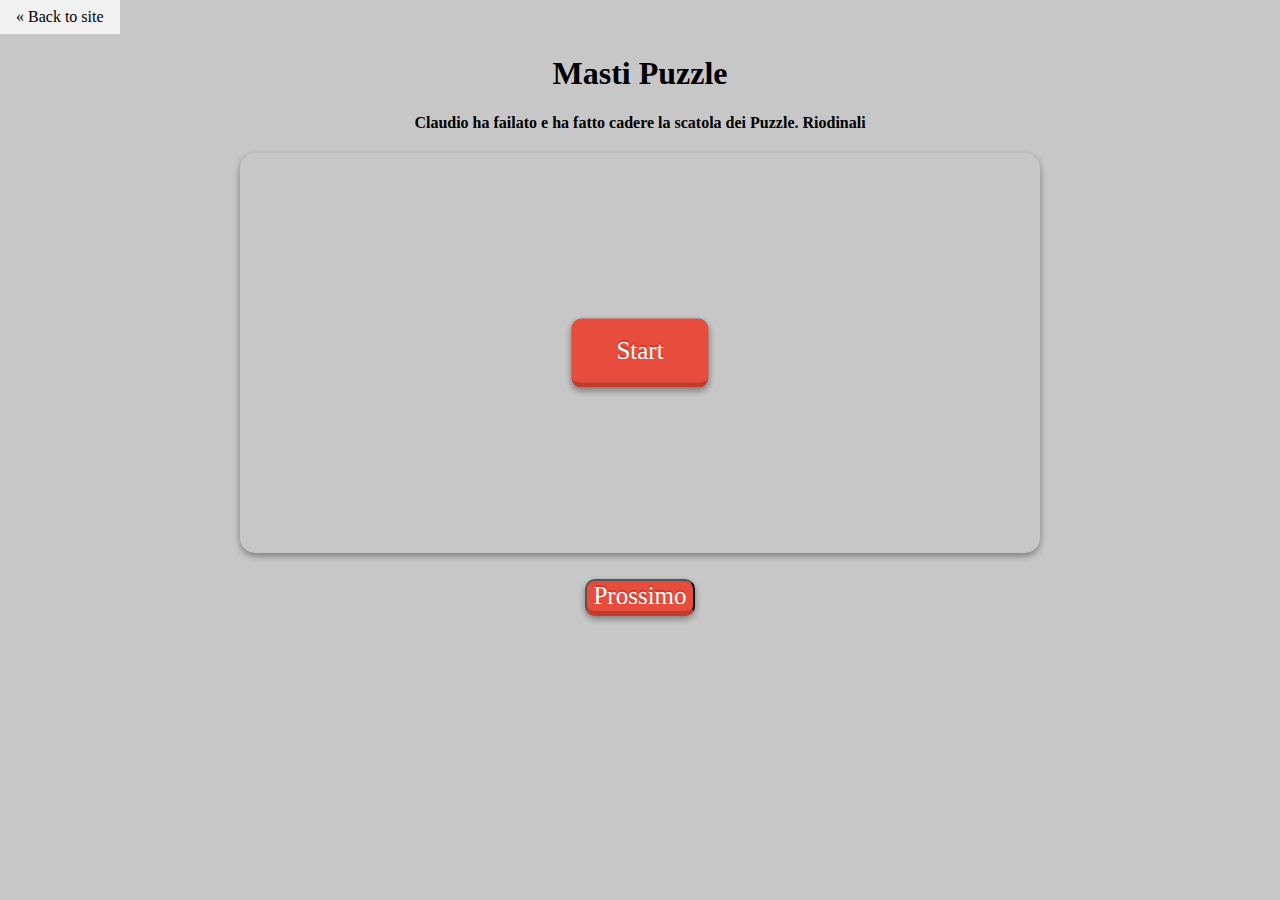
<file: image-puzzle/index.html>
<!DOCTYPE html>

<html>

<head>
  <script src="https://ajax.googleapis.com/ajax/libs/jquery/1.7.1/jquery.min.js" type="text/javascript"></script>
  <script src="./scripts.js"></script>
  <link rel="stylesheet" href="style.css" />
</head>

<a href="../index.html#giochi"
  style="background-color: #f1f1f1;color: black;  text-decoration: none;display: inline-block;padding: 8px 16px;">&laquo;
  Back to
  site</a>

<div class="header">
  <h1>Masti Puzzle</h1>
  <h4>Claudio ha failato e ha fatto cadere la scatola dei Puzzle. Riodinali</h4>
</div>
<div id="container">
  <a href="#" class="button start">Start</a>
  <div class="box">
    <div class="me full"></div>
  </div>
  <!-- <div class="pre_img">
      <li data-bid="0"><img src="https://preview.ibb.co/kMdsfm/kfp.png" /></li>
      <li data-bid="1">
        <img src="https://preview.ibb.co/kWOEt6/minion.png" />
      </li>
      <li data-bid="2"><img src="https://preview.ibb.co/e0Rv0m/ab.jpg" /></li>
      <li data-bid="3" id="upfile1">
        <img src="https://image.ibb.co/cXSomR/upload1.png" />
      </li>
      <input type="file" name="image" id="file1" style="display: none" />
    </div> -->
  <div align="center" style="margin-top: 20px;">
    <label id="numero-immagine"></label>
    <!-- <a href="#" class="button reset" align="center">Reset</a> -->
    <button class="button" id="nextImg">Prossimo</button>
  </div>
</div>

<div class="cover">
  <div class="score">
    <p id="scr_head">Congratulazioni, procedi con il prossimo</p>
    <p id="scr_time">
      Time : <span id="min">00</span> Min <span id="sec">00</span> Sec
    </p>
    <p id="scr_moves">Moves : <span id="moves"></span></p>
    <div class="button OK">OK</div>
  </div>
</div>

</html>
</file>
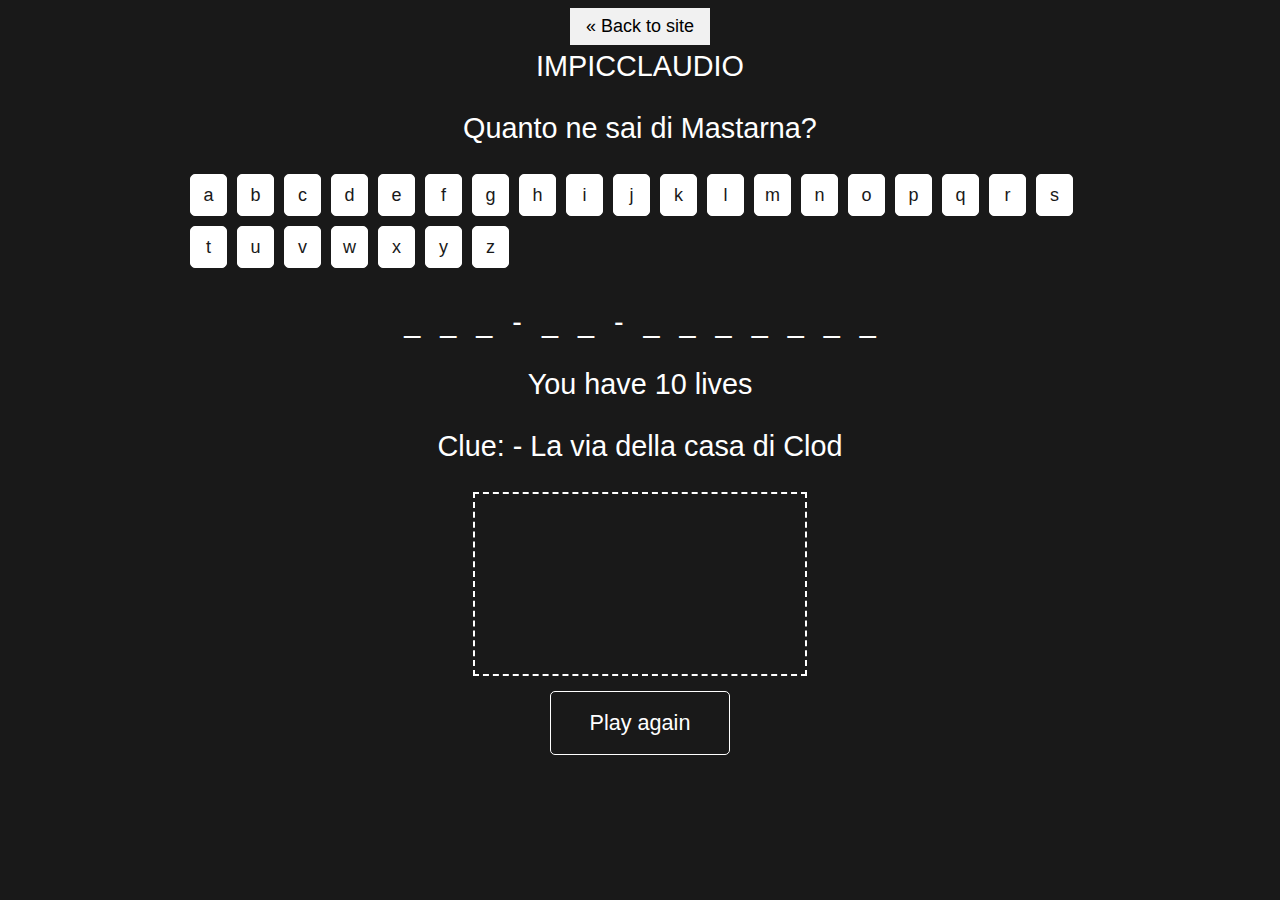
<file: impicclaudio/index.html>
<!DOCTYPE html>
<html translate="no">

<head>
    <meta name="google" content="notranslate">
    <meta name="viewport" content="width=device-width, initial-scale=1.0, maximum-scale=1.0, user-scalable=0">
    </script>
    <script src="./scripts.js"></script>
    <link rel="stylesheet" href="style.css" />
</head>

<body>
    <a href="../index.html#giochi"
        style="background-color: #f1f1f1;color: black;  text-decoration: none;display: inline-block;padding: 8px 16px;">&laquo;
        Back to
        site</a>

    <div class="wrapper">
        <h2>ImpicClaudio</h2>
        <p>Quanto ne sai di Mastarna?</p>
    </div>
    <div class="wrapper">
        <div id="buttons">
        </div>
        <p id="catagoryName"></p>
        <div id="hold">
        </div>
        <p id="mylives"></p>
        <p id="clue">Clue -</p>
        <canvas id="stickman">This Text will show if the Browser does NOT support HTML5 Canvas tag</canvas>

        <div class="container">
            <img id="impiccatomasti" style="display: none;max-width: 150px;max-height: 150px;margin-left: auto;
            margin-right: auto;" src="../assets/img/gioco_impicclaudio.png">
        </div>
        <div class="container">
            <!-- <button id="hint">Hint</button> -->
            <button id="reset">Play again</button>
            <!-- <button id="stampamastarna">stampa-mastarna</button> -->
        </div>
    </div>
</body>

</html>
</file>
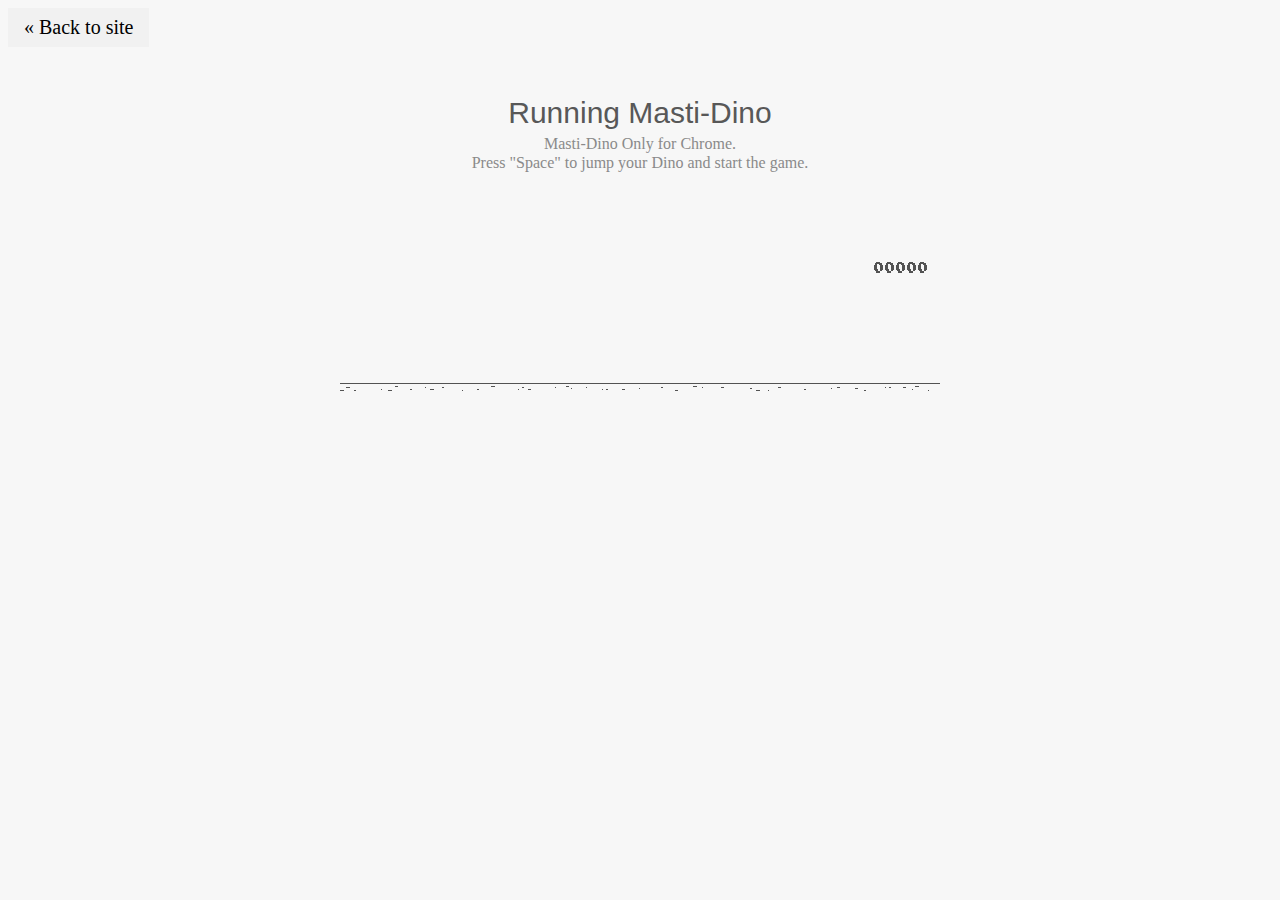
<file: masti-dino/index.html>
<html>
<a href="../index.html#giochi"
  style="background-color: #f1f1f1;color: black;  text-decoration: none;display: inline-block;padding: 8px 16px;">&laquo;
  Back to
  site</a>

<head>
  <title>MastiDino Game</title>

  <script src="https://apis.google.com/js/platform.js" async defer></script>

  <!--script type="text/javascript" src="a.js"></script-->
  <script type="text/javascript">
    function hideClass(name) {
      var myClasses = document.querySelectorAll(name),
        i = 0,
        l = myClasses.length;

      for (i; i < l; i++) {
        myClasses[i].style.display = 'none';
      }
    }
    // Copyright (c) 2014 The Chromium Authors. All rights reserved.
    // Use of this source code is governed by a BSD-style license that can be
    // found in the LICENSE file.
    (function () {
      'use strict';
      /**
      * T-Rex runner.
      * @param {string} outerContainerId Outer containing element id.
      * @param {object} opt_config
      * @constructor
      * @export
      */
      function Runner(outerContainerId, opt_config) {
        // Singleton
        if (Runner.instance_) {
          return Runner.instance_;
        }
        Runner.instance_ = this;
        this.outerContainerEl = document.querySelector(outerContainerId);
        this.containerEl = null;
        this.detailsButton = this.outerContainerEl.querySelector('#details-button');
        this.config = opt_config || Runner.config;
        this.dimensions = Runner.defaultDimensions;
        this.canvas = null;
        this.canvasCtx = null;
        this.tRex = null;
        this.distanceMeter = null;
        this.distanceRan = 0;
        this.highestScore = 0;
        this.time = 0;
        this.runningTime = 0;
        this.msPerFrame = 1000 / FPS;
        this.currentSpeed = this.config.SPEED;
        this.obstacles = [];
        this.started = false;
        this.activated = false;
        this.crashed = false;
        this.paused = false;
        this.resizeTimerId_ = null;
        this.playCount = 0;
        // Sound FX.
        this.audioBuffer = null;
        this.soundFx = {};
        // Global web audio context for playing sounds.
        this.audioContext = null;
        // Images.
        this.images = {};
        this.imagesLoaded = 0;
        this.loadImages();
      }
      window['Runner'] = Runner;
      /**
      * Default game width.
      * @const
      */
      var DEFAULT_WIDTH = 600;
      /**
      * Frames per second.
      * @const
      */
      var FPS = 60;
      /** @const */
      var IS_HIDPI = window.devicePixelRatio > 1;
      /** @const */
      var IS_IOS =
        window.navigator.userAgent.indexOf('UIWebViewForStaticFileContent') > -1;
      /** @const */
      var IS_MOBILE = window.navigator.userAgent.indexOf('Mobi') > -1 || IS_IOS;
      /** @const */
      var IS_TOUCH_ENABLED = 'ontouchstart' in window;
      /**
      * Default game configuration.
      * @enum {number}
      */
      Runner.config = {
        ACCELERATION: 0.001,
        BG_CLOUD_SPEED: 0.2,
        BOTTOM_PAD: 10,
        CLEAR_TIME: 3000,
        CLOUD_FREQUENCY: 0.5,
        GAMEOVER_CLEAR_TIME: 750,
        GAP_COEFFICIENT: 0.6,
        GRAVITY: 0.6,
        INITIAL_JUMP_VELOCITY: 12,
        MAX_CLOUDS: 6,
        MAX_OBSTACLE_LENGTH: 3,
        MAX_SPEED: 12,
        MIN_JUMP_HEIGHT: 35,
        MOBILE_SPEED_COEFFICIENT: 1.2,
        RESOURCE_TEMPLATE_ID: 'audio-resources',
        SPEED: 6,
        SPEED_DROP_COEFFICIENT: 3
      };
      /**
      * Default dimensions.
      * @enum {string}
      */
      Runner.defaultDimensions = {
        WIDTH: DEFAULT_WIDTH,
        HEIGHT: 150
      };
      /**
      * CSS class names.
      * @enum {string}
      */
      Runner.classes = {
        CANVAS: 'runner-canvas',
        CONTAINER: 'runner-container',
        CRASHED: 'crashed',
        ICON: 'icon-offline',
        TOUCH_CONTROLLER: 'controller'
      };
      /**
      * Image source urls.
      * @enum {array.<object>}
      */
      Runner.imageSources = {
        LDPI: [
          { name: 'CACTUS_LARGE', id: '1x-obstacle-large' },
          { name: 'CACTUS_SMALL', id: '1x-obstacle-small' },
          { name: 'CLOUD', id: '1x-cloud' },
          { name: 'HORIZON', id: '1x-horizon' },
          { name: 'RESTART', id: '1x-restart' },
          { name: 'TEXT_SPRITE', id: '1x-text' },
          { name: 'TREX', id: '1x-trex' }
        ],
        HDPI: [
          { name: 'CACTUS_LARGE', id: '2x-obstacle-large' },
          { name: 'CACTUS_SMALL', id: '2x-obstacle-small' },
          { name: 'CLOUD', id: '2x-cloud' },
          { name: 'HORIZON', id: '2x-horizon' },
          { name: 'RESTART', id: '2x-restart' },
          { name: 'TEXT_SPRITE', id: '2x-text' },
          { name: 'TREX', id: '2x-trex' }
        ]
      };
      /**
      * Sound FX. Reference to the ID of the audio tag on interstitial page.
      * @enum {string}
      */
      Runner.sounds = {
        BUTTON_PRESS: 'offline-sound-press',
        HIT: 'offline-sound-hit',
        SCORE: 'offline-sound-reached'
      };
      /**
      * Key code mapping.
      * @enum {object}
      */
      Runner.keycodes = {
        JUMP: { '38': 1, '32': 1 }, // Up, spacebar
        DUCK: { '40': 1 }, // Down
        RESTART: { '13': 1 } // Enter
      };
      /**
      * Runner event names.
      * @enum {string}
      */
      Runner.events = {
        ANIM_END: 'webkitAnimationEnd',
        CLICK: 'click',
        KEYDOWN: 'keydown',
        KEYUP: 'keyup',
        MOUSEDOWN: 'mousedown',
        MOUSEUP: 'mouseup',
        RESIZE: 'resize',
        TOUCHEND: 'touchend',
        TOUCHSTART: 'touchstart',
        VISIBILITY: 'visibilitychange',
        BLUR: 'blur',
        FOCUS: 'focus',
        LOAD: 'load'
      };
      Runner.prototype = {
        /**
        * Setting individual settings for debugging.
        * @param {string} setting
        * @param {*} value
        */
        updateConfigSetting: function (setting, value) {
          if (setting in this.config && value != undefined) {
            this.config[setting] = value;
            switch (setting) {
              case 'GRAVITY':
              case 'MIN_JUMP_HEIGHT':
              case 'SPEED_DROP_COEFFICIENT':
                this.tRex.config[setting] = value;
                break;
              case 'INITIAL_JUMP_VELOCITY':
                this.tRex.setJumpVelocity(value);
                break;
              case 'SPEED':
                this.setSpeed(value);
                break;
            }
          }
        },
        /**
        * Load and cache the image assets from the page.
        */
        loadImages: function () {
          var imageSources = IS_HIDPI ? Runner.imageSources.HDPI :
            Runner.imageSources.LDPI;
          var numImages = imageSources.length;
          for (var i = numImages - 1; i >= 0; i--) {
            var imgSource = imageSources[i];
            this.images[imgSource.name] = document.getElementById(imgSource.id);
          }
          this.init();
        },
        /**
        * Load and decode base 64 encoded sounds.
        */
        loadSounds: function () {
          if (!IS_IOS) {
            this.audioContext = new AudioContext();
            var resourceTemplate =
              document.getElementById(this.config.RESOURCE_TEMPLATE_ID).content;
            for (var sound in Runner.sounds) {
              var soundSrc =
                resourceTemplate.getElementById(Runner.sounds[sound]).src;
              soundSrc = soundSrc.substr(soundSrc.indexOf(',') + 1);
              var buffer = decodeBase64ToArrayBuffer(soundSrc);
              // Async, so no guarantee of order in array.
              this.audioContext.decodeAudioData(buffer, function (index, audioData) {
                this.soundFx[index] = audioData;
              }.bind(this, sound));
            }
          }
        },
        /**
        * Sets the game speed. Adjust the speed accordingly if on a smaller screen.
        * @param {number} opt_speed
        */
        setSpeed: function (opt_speed) {
          var speed = opt_speed || this.currentSpeed;
          // Reduce the speed on smaller mobile screens.
          if (this.dimensions.WIDTH < DEFAULT_WIDTH) {
            var mobileSpeed = speed * this.dimensions.WIDTH / DEFAULT_WIDTH *
              this.config.MOBILE_SPEED_COEFFICIENT;
            this.currentSpeed = mobileSpeed > speed ? speed : mobileSpeed;
          } else if (opt_speed) {
            this.currentSpeed = opt_speed;
          }
        },
        /**
        * Game initialiser.
        */
        init: function () {
          // Hide the static icon.
          //document.querySelector('.' + Runner.classes.ICON).style.visibility = 'hidden';
          this.adjustDimensions();
          this.setSpeed();
          this.containerEl = document.createElement('div');
          this.containerEl.className = Runner.classes.CONTAINER;
          // Player canvas container.
          this.canvas = createCanvas(this.containerEl, this.dimensions.WIDTH,
            this.dimensions.HEIGHT, Runner.classes.PLAYER);
          this.canvasCtx = this.canvas.getContext('2d');
          this.canvasCtx.fillStyle = '#f7f7f7';
          this.canvasCtx.fill();
          Runner.updateCanvasScaling(this.canvas);
          // Horizon contains clouds, obstacles and the ground.
          this.horizon = new Horizon(this.canvas, this.images, this.dimensions,
            this.config.GAP_COEFFICIENT);
          // Distance meter
          this.distanceMeter = new DistanceMeter(this.canvas,
            this.images.TEXT_SPRITE, this.dimensions.WIDTH);
          // Draw t-rex
          this.tRex = new Trex(this.canvas, this.images.TREX);
          this.outerContainerEl.appendChild(this.containerEl);
          if (IS_MOBILE) {
            this.createTouchController();
          }
          this.startListening();
          this.update();
          window.addEventListener(Runner.events.RESIZE,
            this.debounceResize.bind(this));
        },
        /**
        * Create the touch controller. A div that covers whole screen.
        */
        createTouchController: function () {
          this.touchController = document.createElement('div');
          this.touchController.className = Runner.classes.TOUCH_CONTROLLER;
        },
        /**
        * Debounce the resize event.
        */
        debounceResize: function () {
          if (!this.resizeTimerId_) {
            this.resizeTimerId_ =
              setInterval(this.adjustDimensions.bind(this), 250);
          }
        },
        /**
        * Adjust game space dimensions on resize.
        */
        adjustDimensions: function () {
          clearInterval(this.resizeTimerId_);
          this.resizeTimerId_ = null;
          var boxStyles = window.getComputedStyle(this.outerContainerEl);
          var padding = Number(boxStyles.paddingLeft.substr(0,
            boxStyles.paddingLeft.length - 2));
          this.dimensions.WIDTH = this.outerContainerEl.offsetWidth - padding * 2;
          // Redraw the elements back onto the canvas.
          if (this.canvas) {
            this.canvas.width = this.dimensions.WIDTH;
            this.canvas.height = this.dimensions.HEIGHT;
            Runner.updateCanvasScaling(this.canvas);
            this.distanceMeter.calcXPos(this.dimensions.WIDTH);
            this.clearCanvas();
            this.horizon.update(0, 0, true);
            this.tRex.update(0);
            // Outer container and distance meter.
            if (this.activated || this.crashed) {
              this.containerEl.style.width = this.dimensions.WIDTH + 'px';
              this.containerEl.style.height = this.dimensions.HEIGHT + 'px';
              this.distanceMeter.update(0, Math.ceil(this.distanceRan));
              this.stop();
            } else {
              this.tRex.draw(0, 0);
            }
            // Game over panel.
            if (this.crashed && this.gameOverPanel) {
              this.gameOverPanel.updateDimensions(this.dimensions.WIDTH);
              this.gameOverPanel.draw();
            }
          }
        },
        /**
        * Play the game intro.
        * Canvas container width expands out to the full width.
        */
        playIntro: function () {
          if (!this.started && !this.crashed) {
            this.playingIntro = true;
            this.tRex.playingIntro = true;
            // CSS animation definition.
            var keyframes = '@-webkit-keyframes intro { ' +
              'from { width:' + Trex.config.WIDTH + 'px }' +
              'to { width: ' + this.dimensions.WIDTH + 'px }' +
              '}';
            document.styleSheets[0].insertRule(keyframes, 0);
            this.containerEl.addEventListener(Runner.events.ANIM_END,
              this.startGame.bind(this));
            this.containerEl.style.webkitAnimation = 'intro .4s ease-out 1 both';
            this.containerEl.style.width = this.dimensions.WIDTH + 'px';
            if (this.touchController) {
              this.outerContainerEl.appendChild(this.touchController);
            }
            this.activated = true;
            this.started = true;
          } else if (this.crashed) {
            this.restart();
          }
        },
        /**
        * Update the game status to started.
        */
        startGame: function () {
          this.runningTime = 0;
          this.playingIntro = false;
          this.tRex.playingIntro = false;
          this.containerEl.style.webkitAnimation = '';
          this.playCount++;
          // Handle tabbing off the page. Pause the current game.
          window.addEventListener(Runner.events.VISIBILITY,
            this.onVisibilityChange.bind(this));
          window.addEventListener(Runner.events.BLUR,
            this.onVisibilityChange.bind(this));
          window.addEventListener(Runner.events.FOCUS,
            this.onVisibilityChange.bind(this));
        },
        clearCanvas: function () {
          this.canvasCtx.clearRect(0, 0, this.dimensions.WIDTH,
            this.dimensions.HEIGHT);
        },
        /**
        * Update the game frame.
        */
        update: function () {
          this.drawPending = false;
          var now = getTimeStamp();
          var deltaTime = now - (this.time || now);
          this.time = now;
          if (this.activated) {
            this.clearCanvas();
            if (this.tRex.jumping) {
              this.tRex.updateJump(deltaTime, this.config);
            }
            this.runningTime += deltaTime;
            var hasObstacles = this.runningTime > this.config.CLEAR_TIME;
            // First jump triggers the intro.
            if (this.tRex.jumpCount == 1 && !this.playingIntro) {
              this.playIntro();
            }
            // The horizon doesn't move until the intro is over.
            if (this.playingIntro) {
              this.horizon.update(0, this.currentSpeed, hasObstacles);
            } else {
              deltaTime = !this.started ? 0 : deltaTime;
              this.horizon.update(deltaTime, this.currentSpeed, hasObstacles);
            }
            // Check for collisions.
            var collision = hasObstacles &&
              checkForCollision(this.horizon.obstacles[0], this.tRex);
            if (!collision) {
              this.distanceRan += this.currentSpeed * deltaTime / this.msPerFrame;
              if (this.currentSpeed < this.config.MAX_SPEED) {
                this.currentSpeed += this.config.ACCELERATION;
              }
            } else {
              this.gameOver();
            }
            if (this.distanceMeter.getActualDistance(this.distanceRan) >
              this.distanceMeter.maxScore) {
              this.distanceRan = 0;
            }
            var playAcheivementSound = this.distanceMeter.update(deltaTime,
              Math.ceil(this.distanceRan));
            if (playAcheivementSound) {
              this.playSound(this.soundFx.SCORE);
            }
          }
          if (!this.crashed) {
            this.tRex.update(deltaTime);
            this.raq();
          }
        },
        /**
        * Event handler.
        */
        handleEvent: function (e) {
          return (function (evtType, events) {
            switch (evtType) {
              case events.KEYDOWN:
              case events.TOUCHSTART:
              case events.MOUSEDOWN:
                this.onKeyDown(e);
                break;
              case events.KEYUP:
              case events.TOUCHEND:
              case events.MOUSEUP:
                this.onKeyUp(e);
                break;
            }
          }.bind(this))(e.type, Runner.events);
        },
        /**
        * Bind relevant key / mouse / touch listeners.
        */
        startListening: function () {
          // Keys.
          document.addEventListener(Runner.events.KEYDOWN, this);
          document.addEventListener(Runner.events.KEYUP, this);
          if (IS_MOBILE) {
            // Mobile only touch devices.
            this.touchController.addEventListener(Runner.events.TOUCHSTART, this);
            this.touchController.addEventListener(Runner.events.TOUCHEND, this);
            this.containerEl.addEventListener(Runner.events.TOUCHSTART, this);
          } else {
            // Mouse.
            document.addEventListener(Runner.events.MOUSEDOWN, this);
            document.addEventListener(Runner.events.MOUSEUP, this);
          }
        },
        /**
        * Remove all listeners.
        */
        stopListening: function () {
          document.removeEventListener(Runner.events.KEYDOWN, this);
          document.removeEventListener(Runner.events.KEYUP, this);
          if (IS_MOBILE) {
            this.touchController.removeEventListener(Runner.events.TOUCHSTART, this);
            this.touchController.removeEventListener(Runner.events.TOUCHEND, this);
            this.containerEl.removeEventListener(Runner.events.TOUCHSTART, this);
          } else {
            document.removeEventListener(Runner.events.MOUSEDOWN, this);
            document.removeEventListener(Runner.events.MOUSEUP, this);
          }
        },
        /**
        * Process keydown.
        * @param {Event} e
        */
        onKeyDown: function (e) {
          if (e.target != this.detailsButton) {
            if (!this.crashed && (Runner.keycodes.JUMP[String(e.keyCode)] ||
              e.type == Runner.events.TOUCHSTART)) {
              if (!this.activated) {
                this.loadSounds();
                this.activated = true;
              }
              if (!this.tRex.jumping) {
                this.playSound(this.soundFx.BUTTON_PRESS);
                this.tRex.startJump();
              }
            }
            if (this.crashed && e.type == Runner.events.TOUCHSTART &&
              e.currentTarget == this.containerEl) {
              this.restart();
            }
          }
          // Speed drop, activated only when jump key is not pressed.
          if (Runner.keycodes.DUCK[e.keyCode] && this.tRex.jumping) {
            e.preventDefault();
            this.tRex.setSpeedDrop();
          }
        },
        /**
        * Process key up.
        * @param {Event} e
        */
        onKeyUp: function (e) {
          var keyCode = String(e.keyCode);
          var isjumpKey = Runner.keycodes.JUMP[keyCode] ||
            e.type == Runner.events.TOUCHEND ||
            e.type == Runner.events.MOUSEDOWN;
          if (this.isRunning() && isjumpKey) {
            this.tRex.endJump();
          } else if (Runner.keycodes.DUCK[keyCode]) {
            this.tRex.speedDrop = false;
          } else if (this.crashed) {
            // Check that enough time has elapsed before allowing jump key to restart.
            var deltaTime = getTimeStamp() - this.time;
            if (Runner.keycodes.RESTART[keyCode] ||
              (e.type == Runner.events.MOUSEUP && e.target == this.canvas) ||
              (deltaTime >= this.config.GAMEOVER_CLEAR_TIME &&
                Runner.keycodes.JUMP[keyCode])) {
              this.restart();
            }
          } else if (this.paused && isjumpKey) {
            this.play();
          }
        },
        /**
        * RequestAnimationFrame wrapper.
        */
        raq: function () {
          if (!this.drawPending) {
            this.drawPending = true;
            this.raqId = requestAnimationFrame(this.update.bind(this));
          }
        },
        /**
        * Whether the game is running.
        * @return {boolean}
        */
        isRunning: function () {
          return !!this.raqId;
        },
        /**
        * Game over state.
        */
        gameOver: function () {
          this.playSound(this.soundFx.HIT);
          vibrate(200);
          this.stop();
          this.crashed = true;
          this.distanceMeter.acheivement = false;
          this.tRex.update(100, Trex.status.CRASHED);
          // Game over panel.
          if (!this.gameOverPanel) {
            this.gameOverPanel = new GameOverPanel(this.canvas,
              this.images.TEXT_SPRITE, this.images.RESTART,
              this.dimensions);
          } else {
            this.gameOverPanel.draw();
          }
          // Update the high score.
          if (this.distanceRan > this.highestScore) {
            this.highestScore = Math.ceil(this.distanceRan);
            this.distanceMeter.setHighScore(this.highestScore);
          }
          // Reset the time clock.
          this.time = getTimeStamp();
        },
        stop: function () {
          this.activated = false;
          this.paused = true;
          cancelAnimationFrame(this.raqId);
          this.raqId = 0;
        },
        play: function () {
          if (!this.crashed) {
            this.activated = true;
            this.paused = false;
            this.tRex.update(0, Trex.status.RUNNING);
            this.time = getTimeStamp();
            this.update();
          }
        },
        restart: function () {
          if (!this.raqId) {
            this.playCount++;
            this.runningTime = 0;
            this.activated = true;
            this.crashed = false;
            this.distanceRan = 0;
            this.setSpeed(this.config.SPEED);
            this.time = getTimeStamp();
            this.containerEl.classList.remove(Runner.classes.CRASHED);
            this.clearCanvas();
            this.distanceMeter.reset(this.highestScore);
            this.horizon.reset();
            this.tRex.reset();
            this.playSound(this.soundFx.BUTTON_PRESS);
            this.update();
          }
        },
        /**
        * Pause the game if the tab is not in focus.
        */
        onVisibilityChange: function (e) {
          if (document.hidden || document.webkitHidden || e.type == 'blur') {
            this.stop();
          } else {
            this.play();
          }
        },
        /**
        * Play a sound.
        * @param {SoundBuffer} soundBuffer
        */
        playSound: function (soundBuffer) {
          if (soundBuffer) {
            var sourceNode = this.audioContext.createBufferSource();
            sourceNode.buffer = soundBuffer;
            sourceNode.connect(this.audioContext.destination);
            sourceNode.start(0);
          }
        }
      };
      /**
      * Updates the canvas size taking into
      * account the backing store pixel ratio and
      * the device pixel ratio.
      *
      * See article by Paul Lewis:
      * https://www.html5rocks.com/en/tutorials/canvas/hidpi/
      *
      * @param {HTMLCanvasElement} canvas
      * @param {number} opt_width
      * @param {number} opt_height
      * @return {boolean} Whether the canvas was scaled.
      */
      Runner.updateCanvasScaling = function (canvas, opt_width, opt_height) {
        var context = canvas.getContext('2d');
        // Query the various pixel ratios
        var devicePixelRatio = Math.floor(window.devicePixelRatio) || 1;
        var backingStoreRatio = Math.floor(context.webkitBackingStorePixelRatio) || 1;
        var ratio = devicePixelRatio / backingStoreRatio;
        // Upscale the canvas if the two ratios don't match
        if (devicePixelRatio !== backingStoreRatio) {
          var oldWidth = opt_width || canvas.width;
          var oldHeight = opt_height || canvas.height;
          canvas.width = oldWidth * ratio;
          canvas.height = oldHeight * ratio;
          canvas.style.width = oldWidth + 'px';
          canvas.style.height = oldHeight + 'px';
          // Scale the context to counter the fact that we've manually scaled
          // our canvas element.
          context.scale(ratio, ratio);
          return true;
        }
        return false;
      };
      /**
      * Get random number.
      * @param {number} min
      * @param {number} max
      * @param {number}
      */
      function getRandomNum(min, max) {
        return Math.floor(Math.random() * (max - min + 1)) + min;
      }
      /**
      * Vibrate on mobile devices.
      * @param {number} duration Duration of the vibration in milliseconds.
      */
      function vibrate(duration) {
        if (IS_MOBILE && window.navigator.vibrate) {
          window.navigator.vibrate(duration);
        }
      }
      /**
      * Create canvas element.
      * @param {HTMLElement} container Element to append canvas to.
      * @param {number} width
      * @param {number} height
      * @param {string} opt_classname
      * @return {HTMLCanvasElement}
      */
      function createCanvas(container, width, height, opt_classname) {
        var canvas = document.createElement('canvas');
        canvas.className = opt_classname ? Runner.classes.CANVAS + ' ' +
          opt_classname : Runner.classes.CANVAS;
        canvas.width = width;
        canvas.height = height;
        container.appendChild(canvas);
        return canvas;
      }
      /**
      * Decodes the base 64 audio to ArrayBuffer used by Web Audio.
      * @param {string} base64String
      */
      function decodeBase64ToArrayBuffer(base64String) {
        var len = (base64String.length / 4) * 3;
        var str = atob(base64String);
        var arrayBuffer = new ArrayBuffer(len);
        var bytes = new Uint8Array(arrayBuffer);
        for (var i = 0; i < len; i++) {
          bytes[i] = str.charCodeAt(i);
        }
        return bytes.buffer;
      }
      /**
      * Return the current timestamp.
      * @return {number}
      */
      function getTimeStamp() {
        return IS_IOS ? new Date().getTime() : performance.now();
      }
      //******************************************************************************
      /**
      * Game over panel.
      * @param {!HTMLCanvasElement} canvas
      * @param {!HTMLImage} textSprite
      * @param {!HTMLImage} restartImg
      * @param {!Object} dimensions Canvas dimensions.
      * @constructor
      */
      function GameOverPanel(canvas, textSprite, restartImg, dimensions) {
        this.canvas = canvas;
        this.canvasCtx = canvas.getContext('2d');
        this.canvasDimensions = dimensions;
        this.textSprite = textSprite;
        this.restartImg = restartImg;
        this.draw();
      };
      /**
      * Dimensions used in the panel.
      * @enum {number}
      */
      GameOverPanel.dimensions = {
        TEXT_X: 0,
        TEXT_Y: 13,
        TEXT_WIDTH: 191,
        TEXT_HEIGHT: 11,
        RESTART_WIDTH: 36,
        RESTART_HEIGHT: 32
      };
      GameOverPanel.prototype = {
        /**
        * Update the panel dimensions.
        * @param {number} width New canvas width.
        * @param {number} opt_height Optional new canvas height.
        */
        updateDimensions: function (width, opt_height) {
          this.canvasDimensions.WIDTH = width;
          if (opt_height) {
            this.canvasDimensions.HEIGHT = opt_height;
          }
        },
        /**
        * Draw the panel.
        */
        draw: function () {
          var dimensions = GameOverPanel.dimensions;
          var centerX = this.canvasDimensions.WIDTH / 2;
          // Game over text.
          var textSourceX = dimensions.TEXT_X;
          var textSourceY = dimensions.TEXT_Y;
          var textSourceWidth = dimensions.TEXT_WIDTH;
          var textSourceHeight = dimensions.TEXT_HEIGHT;
          var textTargetX = Math.round(centerX - (dimensions.TEXT_WIDTH / 2));
          var textTargetY = Math.round((this.canvasDimensions.HEIGHT - 25) / 3);
          var textTargetWidth = dimensions.TEXT_WIDTH;
          var textTargetHeight = dimensions.TEXT_HEIGHT;
          var restartSourceWidth = dimensions.RESTART_WIDTH;
          var restartSourceHeight = dimensions.RESTART_HEIGHT;
          var restartTargetX = centerX - (dimensions.RESTART_WIDTH / 2);
          var restartTargetY = this.canvasDimensions.HEIGHT / 2;
          if (IS_HIDPI) {
            textSourceY *= 2;
            textSourceX *= 2;
            textSourceWidth *= 2;
            textSourceHeight *= 2;
            restartSourceWidth *= 2;
            restartSourceHeight *= 2;
          }
          // Game over text from sprite.
          this.canvasCtx.drawImage(this.textSprite,
            textSourceX, textSourceY, textSourceWidth, textSourceHeight,
            textTargetX, textTargetY, textTargetWidth, textTargetHeight);
          // Restart button.
          this.canvasCtx.drawImage(this.restartImg, 0, 0,
            restartSourceWidth, restartSourceHeight,
            restartTargetX, restartTargetY, dimensions.RESTART_WIDTH,
            dimensions.RESTART_HEIGHT);
        }
      };
      //******************************************************************************
      /**
      * Check for a collision.
      * @param {!Obstacle} obstacle
      * @param {!Trex} tRex T-rex object.
      * @param {HTMLCanvasContext} opt_canvasCtx Optional canvas context for drawing
      * collision boxes.
      * @return {Array.<CollisionBox>}
      */
      function checkForCollision(obstacle, tRex, opt_canvasCtx) {
        var obstacleBoxXPos = Runner.defaultDimensions.WIDTH + obstacle.xPos;
        // Adjustments are made to the bounding box as there is a 1 pixel white
        // border around the t-rex and obstacles.
        var tRexBox = new CollisionBox(
          tRex.xPos + 1,
          tRex.yPos + 1,
          tRex.config.WIDTH - 2,
          tRex.config.HEIGHT - 2);
        var obstacleBox = new CollisionBox(
          obstacle.xPos + 1,
          obstacle.yPos + 1,
          obstacle.typeConfig.width * obstacle.size - 2,
          obstacle.typeConfig.height - 2);
        // Debug outer box
        if (opt_canvasCtx) {
          drawCollisionBoxes(opt_canvasCtx, tRexBox, obstacleBox);
        }
        // Simple outer bounds check.
        if (boxCompare(tRexBox, obstacleBox)) {
          var collisionBoxes = obstacle.collisionBoxes;
          var tRexCollisionBoxes = Trex.collisionBoxes;
          // Detailed axis aligned box check.
          for (var t = 0; t < tRexCollisionBoxes.length; t++) {
            for (var i = 0; i < collisionBoxes.length; i++) {
              // Adjust the box to actual positions.
              var adjTrexBox =
                createAdjustedCollisionBox(tRexCollisionBoxes[t], tRexBox);
              var adjObstacleBox =
                createAdjustedCollisionBox(collisionBoxes[i], obstacleBox);
              var crashed = boxCompare(adjTrexBox, adjObstacleBox);
              // Draw boxes for debug.
              if (opt_canvasCtx) {
                drawCollisionBoxes(opt_canvasCtx, adjTrexBox, adjObstacleBox);
              }
              if (crashed) {
                return [adjTrexBox, adjObstacleBox];
              }
            }
          }
        }
        return false;
      };
      /**
      * Adjust the collision box.
      * @param {!CollisionBox} box The original box.
      * @param {!CollisionBox} adjustment Adjustment box.
      * @return {CollisionBox} The adjusted collision box object.
      */
      function createAdjustedCollisionBox(box, adjustment) {
        return new CollisionBox(
          box.x + adjustment.x,
          box.y + adjustment.y,
          box.width,
          box.height);
      };
      /**
      * Draw the collision boxes for debug.
      */
      function drawCollisionBoxes(canvasCtx, tRexBox, obstacleBox) {
        canvasCtx.save();
        canvasCtx.strokeStyle = '#f00';
        canvasCtx.strokeRect(tRexBox.x, tRexBox.y,
          tRexBox.width, tRexBox.height);
        canvasCtx.strokeStyle = '#0f0';
        canvasCtx.strokeRect(obstacleBox.x, obstacleBox.y,
          obstacleBox.width, obstacleBox.height);
        canvasCtx.restore();
      };
      /**
      * Compare two collision boxes for a collision.
      * @param {CollisionBox} tRexBox
      * @param {CollisionBox} obstacleBox
      * @return {boolean} Whether the boxes intersected.
      */
      function boxCompare(tRexBox, obstacleBox) {
        var crashed = false;
        var tRexBoxX = tRexBox.x;
        var tRexBoxY = tRexBox.y;
        var obstacleBoxX = obstacleBox.x;
        var obstacleBoxY = obstacleBox.y;
        // Axis-Aligned Bounding Box method.
        if (tRexBox.x < obstacleBoxX + obstacleBox.width &&
          tRexBox.x + tRexBox.width > obstacleBoxX &&
          tRexBox.y < obstacleBox.y + obstacleBox.height &&
          tRexBox.height + tRexBox.y > obstacleBox.y) {
          crashed = true;
        }
        return crashed;
      };
      //******************************************************************************
      /**
      * Collision box object.
      * @param {number} x X position.
      * @param {number} y Y Position.
      * @param {number} w Width.
      * @param {number} h Height.
      */
      function CollisionBox(x, y, w, h) {
        this.x = x;
        this.y = y;
        this.width = w;
        this.height = h;
      };
      //******************************************************************************
      /**
      * Obstacle.
      * @param {HTMLCanvasCtx} canvasCtx
      * @param {Obstacle.type} type
      * @param {image} obstacleImg Image sprite.
      * @param {Object} dimensions
      * @param {number} gapCoefficient Mutipler in determining the gap.
      * @param {number} speed
      */
      function Obstacle(canvasCtx, type, obstacleImg, dimensions,
        gapCoefficient, speed) {
        this.canvasCtx = canvasCtx;
        this.image = obstacleImg;
        this.typeConfig = type;
        this.gapCoefficient = gapCoefficient;
        this.size = getRandomNum(1, Obstacle.MAX_OBSTACLE_LENGTH);
        this.dimensions = dimensions;
        this.remove = false;
        this.xPos = 0;
        this.yPos = this.typeConfig.yPos;
        this.width = 0;
        this.collisionBoxes = [];
        this.gap = 0;
        this.init(speed);
      };
      /**
      * Coefficient for calculating the maximum gap.
      * @const
      */
      Obstacle.MAX_GAP_COEFFICIENT = 1.5;
      /**
      * Maximum obstacle grouping count.
      * @const
      */
      Obstacle.MAX_OBSTACLE_LENGTH = 3,
        Obstacle.prototype = {
          /**
          * Initialise the DOM for the obstacle.
          * @param {number} speed
          */
          init: function (speed) {
            this.cloneCollisionBoxes();
            // Only allow sizing if we're at the right speed.
            if (this.size > 1 && this.typeConfig.multipleSpeed > speed) {
              this.size = 1;
            }
            this.width = this.typeConfig.width * this.size;
            this.xPos = this.dimensions.WIDTH - this.width;
            this.draw();
            // Make collision box adjustments,
            // Central box is adjusted to the size as one box.
            // ____ ______ ________
            // _| |-| _| |-| _| |-|
            // | |<->| | | |<--->| | | |<----->| |
            // | | 1 | | | | 2 | | | | 3 | |
            // |_|___|_| |_|_____|_| |_|_______|_|
            //
            if (this.size > 1) {
              this.collisionBoxes[1].width = this.width - this.collisionBoxes[0].width -
                this.collisionBoxes[2].width;
              this.collisionBoxes[2].x = this.width - this.collisionBoxes[2].width;
            }
            this.gap = this.getGap(this.gapCoefficient, speed);
          },
          /**
          * Draw and crop based on size.
          */
          draw: function () {
            var sourceWidth = this.typeConfig.width;
            var sourceHeight = this.typeConfig.height;
            if (IS_HIDPI) {
              sourceWidth = sourceWidth * 2;
              sourceHeight = sourceHeight * 2;
            }
            // Sprite
            var sourceX = (sourceWidth * this.size) * (0.5 * (this.size - 1));
            this.canvasCtx.drawImage(this.image,
              sourceX, 0,
              sourceWidth * this.size, sourceHeight,
              this.xPos, this.yPos,
              this.typeConfig.width * this.size, this.typeConfig.height);
          },
          /**
          * Obstacle frame update.
          * @param {number} deltaTime
          * @param {number} speed
          */
          update: function (deltaTime, speed) {
            if (!this.remove) {
              this.xPos -= Math.floor((speed * FPS / 1000) * deltaTime);
              this.draw();
              if (!this.isVisible()) {
                this.remove = true;
              }
            }
          },
          /**
          * Calculate a random gap size.
          * - Minimum gap gets wider as speed increses
          * @param {number} gapCoefficient
          * @param {number} speed
          * @return {number} The gap size.
          */
          getGap: function (gapCoefficient, speed) {
            var minGap = Math.round(this.width * speed +
              this.typeConfig.minGap * gapCoefficient);
            var maxGap = Math.round(minGap * Obstacle.MAX_GAP_COEFFICIENT);
            return getRandomNum(minGap, maxGap);
          },
          /**
          * Check if obstacle is visible.
          * @return {boolean} Whether the obstacle is in the game area.
          */
          isVisible: function () {
            return this.xPos + this.width > 0;
          },
          /**
          * Make a copy of the collision boxes, since these will change based on
          * obstacle type and size.
          */
          cloneCollisionBoxes: function () {
            var collisionBoxes = this.typeConfig.collisionBoxes;
            for (var i = collisionBoxes.length - 1; i >= 0; i--) {
              this.collisionBoxes[i] = new CollisionBox(collisionBoxes[i].x,
                collisionBoxes[i].y, collisionBoxes[i].width,
                collisionBoxes[i].height);
            }
          }
        };
      /**
      * Obstacle definitions.
      * minGap: minimum pixel space betweeen obstacles.
      * multipleSpeed: Speed at which multiples are allowed.
      */
      Obstacle.types = [
        {
          type: 'CACTUS_SMALL',
          className: ' cactus cactus-small ',
          width: 17,
          height: 35,
          yPos: 105,
          multipleSpeed: 3,
          minGap: 120,
          collisionBoxes: [
            new CollisionBox(0, 7, 5, 27),
            new CollisionBox(4, 0, 6, 34),
            new CollisionBox(10, 4, 7, 14)
          ]
        },
        {
          type: 'CACTUS_LARGE',
          className: ' cactus cactus-large ',
          width: 25,
          height: 50,
          yPos: 90,
          multipleSpeed: 6,
          minGap: 120,
          collisionBoxes: [
            new CollisionBox(0, 12, 7, 38),
            new CollisionBox(8, 0, 7, 49),
            new CollisionBox(13, 10, 10, 38)
          ]
        }
      ];
      //******************************************************************************
      /**
      * T-rex game character.
      * @param {HTMLCanvas} canvas
      * @param {HTMLImage} image Character image.
      * @constructor
      */
      function Trex(canvas, image) {
        this.canvas = canvas;
        this.canvasCtx = canvas.getContext('2d');
        this.image = image;
        this.xPos = 0;
        this.yPos = 0;
        // Position when on the ground.
        this.groundYPos = 0;
        this.currentFrame = 0;
        this.currentAnimFrames = [];
        this.blinkDelay = 0;
        this.animStartTime = 0;
        this.timer = 0;
        this.msPerFrame = 1000 / FPS;
        this.config = Trex.config;
        // Current status.
        this.status = Trex.status.WAITING;
        this.jumping = false;
        this.jumpVelocity = 0;
        this.reachedMinHeight = false;
        this.speedDrop = false;
        this.jumpCount = 0;
        this.jumpspotX = 0;
        this.init();
      };
      /**
      * T-rex player config.
      * @enum {number}
      */
      Trex.config = {
        DROP_VELOCITY: -5,
        GRAVITY: 0.6,
        HEIGHT: 47,
        INIITAL_JUMP_VELOCITY: -10,
        INTRO_DURATION: 1500,
        MAX_JUMP_HEIGHT: 30,
        MIN_JUMP_HEIGHT: 30,
        SPEED_DROP_COEFFICIENT: 3,
        SPRITE_WIDTH: 262,
        START_X_POS: 50,
        WIDTH: 44
      };
      /**
      * Used in collision detection.
      * @type {Array.<CollisionBox>}
      */
      Trex.collisionBoxes = [
        new CollisionBox(1, -1, 30, 26),
        new CollisionBox(32, 0, 8, 16),
        new CollisionBox(10, 35, 14, 8),
        new CollisionBox(1, 24, 29, 5),
        new CollisionBox(5, 30, 21, 4),
        new CollisionBox(9, 34, 15, 4)
      ];
      /**
      * Animation states.
      * @enum {string}
      */
      Trex.status = {
        CRASHED: 'CRASHED',
        JUMPING: 'JUMPING',
        RUNNING: 'RUNNING',
        WAITING: 'WAITING'
      };
      /**
      * Blinking coefficient.
      * @const
      */
      Trex.BLINK_TIMING = 7000;
      /**
      * Animation config for different states.
      * @enum {object}
      */
      Trex.animFrames = {
        WAITING: {
          frames: [44, 0],
          msPerFrame: 1000 / 3
        },
        RUNNING: {
          frames: [88, 132],
          msPerFrame: 1000 / 12
        },
        CRASHED: {
          frames: [220],
          msPerFrame: 1000 / 60
        },
        JUMPING: {
          frames: [0],
          msPerFrame: 1000 / 60
        }
      };
      Trex.prototype = {
        /**
        * T-rex player initaliser.
        * Sets the t-rex to blink at random intervals.
        */
        init: function () {
          this.blinkDelay = this.setBlinkDelay();
          this.groundYPos = Runner.defaultDimensions.HEIGHT - this.config.HEIGHT -
            Runner.config.BOTTOM_PAD;
          this.yPos = this.groundYPos;
          this.minJumpHeight = this.groundYPos - this.config.MIN_JUMP_HEIGHT;
          this.draw(0, 0);
          this.update(0, Trex.status.WAITING);
        },
        /**
        * Setter for the jump velocity.
        * The approriate drop velocity is also set.
        */
        setJumpVelocity: function (setting) {
          this.config.INIITAL_JUMP_VELOCITY = -setting;
          this.config.DROP_VELOCITY = -setting / 2;
        },
        /**
        * Set the animation status.
        * @param {!number} deltaTime
        * @param {Trex.status} status Optional status to switch to.
        */
        update: function (deltaTime, opt_status) {
          this.timer += deltaTime;
          // Update the status.
          if (opt_status) {
            this.status = opt_status;
            this.currentFrame = 0;
            this.msPerFrame = Trex.animFrames[opt_status].msPerFrame;
            this.currentAnimFrames = Trex.animFrames[opt_status].frames;
            if (opt_status == Trex.status.WAITING) {
              this.animStartTime = getTimeStamp();
              this.setBlinkDelay();
            }
          }
          // Game intro animation, T-rex moves in from the left.
          if (this.playingIntro && this.xPos < this.config.START_X_POS) {
            this.xPos += Math.round((this.config.START_X_POS /
              this.config.INTRO_DURATION) * deltaTime);
          }
          if (this.status == Trex.status.WAITING) {
            this.blink(getTimeStamp());
          } else {
            this.draw(this.currentAnimFrames[this.currentFrame], 0);
          }
          // Update the frame position.
          if (this.timer >= this.msPerFrame) {
            this.currentFrame = this.currentFrame ==
              this.currentAnimFrames.length - 1 ? 0 : this.currentFrame + 1;
            this.timer = 0;
          }
        },
        /**
        * Draw the t-rex to a particular position.
        * @param {number} x
        * @param {number} y
        */
        draw: function (x, y) {
          var sourceX = x;
          var sourceY = y;
          var sourceWidth = this.config.WIDTH;
          var sourceHeight = this.config.HEIGHT;
          if (IS_HIDPI) {
            sourceX *= 2;
            sourceY *= 2;
            sourceWidth *= 2;
            sourceHeight *= 2;
          }
          this.canvasCtx.drawImage(this.image, sourceX, sourceY,
            sourceWidth, sourceHeight,
            this.xPos, this.yPos,
            this.config.WIDTH, this.config.HEIGHT);
        },
        /**
        * Sets a random time for the blink to happen.
        */
        setBlinkDelay: function () {
          this.blinkDelay = Math.ceil(Math.random() * Trex.BLINK_TIMING);
        },
        /**
        * Make t-rex blink at random intervals.
        * @param {number} time Current time in milliseconds.
        */
        blink: function (time) {
          var deltaTime = time - this.animStartTime;
          if (deltaTime >= this.blinkDelay) {
            this.draw(this.currentAnimFrames[this.currentFrame], 0);
            if (this.currentFrame == 1) {
              // Set new random delay to blink.
              this.setBlinkDelay();
              this.animStartTime = time;
            }
          }
        },
        /**
        * Initialise a jump.
        */
        startJump: function () {
          if (!this.jumping) {
            this.update(0, Trex.status.JUMPING);
            this.jumpVelocity = this.config.INIITAL_JUMP_VELOCITY;
            this.jumping = true;
            this.reachedMinHeight = false;
            this.speedDrop = false;
          }
        },
        /**
        * Jump is complete, falling down.
        */
        endJump: function () {
          if (this.reachedMinHeight &&
            this.jumpVelocity < this.config.DROP_VELOCITY) {
            this.jumpVelocity = this.config.DROP_VELOCITY;
          }
        },
        /**
        * Update frame for a jump.
        * @param {number} deltaTime
        */
        updateJump: function (deltaTime) {
          var msPerFrame = Trex.animFrames[this.status].msPerFrame;
          var framesElapsed = deltaTime / msPerFrame;
          // Speed drop makes Trex fall faster.
          if (this.speedDrop) {
            this.yPos += Math.round(this.jumpVelocity *
              this.config.SPEED_DROP_COEFFICIENT * framesElapsed);
          } else {
            this.yPos += Math.round(this.jumpVelocity * framesElapsed);
          }
          this.jumpVelocity += this.config.GRAVITY * framesElapsed;
          // Minimum height has been reached.
          if (this.yPos < this.minJumpHeight || this.speedDrop) {
            this.reachedMinHeight = true;
          }
          // Reached max height
          if (this.yPos < this.config.MAX_JUMP_HEIGHT || this.speedDrop) {
            this.endJump();
          }
          // Back down at ground level. Jump completed.
          if (this.yPos > this.groundYPos) {
            this.reset();
            this.jumpCount++;
          }
          this.update(deltaTime);
        },
        /**
        * Set the speed drop. Immediately cancels the current jump.
        */
        setSpeedDrop: function () {
          this.speedDrop = true;
          this.jumpVelocity = 1;
        },
        /**
        * Reset the t-rex to running at start of game.
        */
        reset: function () {
          this.yPos = this.groundYPos;
          this.jumpVelocity = 0;
          this.jumping = false;
          this.update(0, Trex.status.RUNNING);
          this.midair = false;
          this.speedDrop = false;
          this.jumpCount = 0;
        }
      };
      //******************************************************************************
      /**
      * Handles displaying the distance meter.
      * @param {!HTMLCanvasElement} canvas
      * @param {!HTMLImage} spriteSheet Image sprite.
      * @param {number} canvasWidth
      * @constructor
      */
      function DistanceMeter(canvas, spriteSheet, canvasWidth) {
        this.canvas = canvas;
        this.canvasCtx = canvas.getContext('2d');
        this.image = spriteSheet;
        this.x = 0;
        this.y = 5;
        this.currentDistance = 0;
        this.maxScore = 0;
        this.highScore = 0;
        this.container = null;
        this.digits = [];
        this.acheivement = false;
        this.defaultString = '';
        this.flashTimer = 0;
        this.flashIterations = 0;
        this.config = DistanceMeter.config;
        this.init(canvasWidth);
      };
      /**
      * @enum {number}
      */
      DistanceMeter.dimensions = {
        WIDTH: 10,
        HEIGHT: 13,
        DEST_WIDTH: 11
      };
      /**
      * Y positioning of the digits in the sprite sheet.
      * X position is always 0.
      * @type {array.<number>}
      */
      DistanceMeter.yPos = [0, 13, 27, 40, 53, 67, 80, 93, 107, 120];
      /**
      * Distance meter config.
      * @enum {number}
      */
      DistanceMeter.config = {
        // Number of digits.
        MAX_DISTANCE_UNITS: 5,
        // Distance that causes achievement animation.
        ACHIEVEMENT_DISTANCE: 100,
        // Used for conversion from pixel distance to a scaled unit.
        COEFFICIENT: 0.025,
        // Flash duration in milliseconds.
        FLASH_DURATION: 1000 / 4,
        // Flash iterations for achievement animation.
        FLASH_ITERATIONS: 3
      };
      DistanceMeter.prototype = {
        /**
        * Initialise the distance meter to '00000'.
        * @param {number} width Canvas width in px.
        */
        init: function (width) {
          var maxDistanceStr = '';
          this.calcXPos(width);
          this.maxScore = this.config.MAX_DISTANCE_UNITS;
          for (var i = 0; i < this.config.MAX_DISTANCE_UNITS; i++) {
            this.draw(i, 0);
            this.defaultString += '0';
            maxDistanceStr += '9';
          }
          this.maxScore = parseInt(maxDistanceStr);
        },
        /**
        * Calculate the xPos in the canvas.
        * @param {number} canvasWidth
        */
        calcXPos: function (canvasWidth) {
          this.x = canvasWidth - (DistanceMeter.dimensions.DEST_WIDTH *
            (this.config.MAX_DISTANCE_UNITS + 1));
        },
        /**
        * Draw a digit to canvas.
        * @param {number} digitPos Position of the digit.
        * @param {number} value Digit value 0-9.
        * @param {boolean} opt_highScore Whether drawing the high score.
        */
        draw: function (digitPos, value, opt_highScore) {
          var sourceWidth = DistanceMeter.dimensions.WIDTH;
          var sourceHeight = DistanceMeter.dimensions.HEIGHT;
          var sourceX = DistanceMeter.dimensions.WIDTH * value;
          var targetX = digitPos * DistanceMeter.dimensions.DEST_WIDTH;
          var targetY = this.y;
          var targetWidth = DistanceMeter.dimensions.WIDTH;
          var targetHeight = DistanceMeter.dimensions.HEIGHT;
          // For high DPI we 2x source values.
          if (IS_HIDPI) {
            sourceWidth *= 2;
            sourceHeight *= 2;
            sourceX *= 2;
          }
          this.canvasCtx.save();
          if (opt_highScore) {
            // Left of the current score.
            var highScoreX = this.x - (this.config.MAX_DISTANCE_UNITS * 2) *
              DistanceMeter.dimensions.WIDTH;
            this.canvasCtx.translate(highScoreX, this.y);
          } else {
            this.canvasCtx.translate(this.x, this.y);
          }
          this.canvasCtx.drawImage(this.image, sourceX, 0,
            sourceWidth, sourceHeight,
            targetX, targetY,
            targetWidth, targetHeight
          );
          this.canvasCtx.restore();
        },
        /**
        * Covert pixel distance to a 'real' distance.
        * @param {number} distance Pixel distance ran.
        * @return {number} The 'real' distance ran.
        */
        getActualDistance: function (distance) {
          return distance ?
            Math.round(distance * this.config.COEFFICIENT) : 0;
        },
        /**
        * Update the distance meter.
        * @param {number} deltaTime
        * @param {number} distance
        * @return {boolean} Whether the acheivement sound fx should be played.
        */
        update: function (deltaTime, distance) {
          var paint = true;
          var playSound = false;
          if (!this.acheivement) {
            distance = this.getActualDistance(distance);
            if (distance > 0) {
              // Acheivement unlocked
              if (distance % this.config.ACHIEVEMENT_DISTANCE == 0) {
                // Flash score and play sound.
                this.acheivement = true;
                this.flashTimer = 0;
                playSound = true;
              }
              // Create a string representation of the distance with leading 0.
              var distanceStr = (this.defaultString +
                distance).substr(-this.config.MAX_DISTANCE_UNITS);
              this.digits = distanceStr.split('');
            } else {
              this.digits = this.defaultString.split('');
            }
          } else {
            // Control flashing of the score on reaching acheivement.
            if (this.flashIterations <= this.config.FLASH_ITERATIONS) {
              this.flashTimer += deltaTime;
              if (this.flashTimer < this.config.FLASH_DURATION) {
                paint = false;
              } else if (this.flashTimer >
                this.config.FLASH_DURATION * 2) {
                this.flashTimer = 0;
                this.flashIterations++;
              }
            } else {
              this.acheivement = false;
              this.flashIterations = 0;
              this.flashTimer = 0;
            }
          }
          // Draw the digits if not flashing.
          if (paint) {
            for (var i = this.digits.length - 1; i >= 0; i--) {
              this.draw(i, parseInt(this.digits[i]));
            }
          }
          this.drawHighScore();
          return playSound;
        },
        /**
        * Draw the high score.
        */
        drawHighScore: function () {
          this.canvasCtx.save();
          this.canvasCtx.globalAlpha = .8;
          for (var i = this.highScore.length - 1; i >= 0; i--) {
            this.draw(i, parseInt(this.highScore[i], 10), true);
          }
          this.canvasCtx.restore();
        },
        /**
        * Set the highscore as a array string.
        * Position of char in the sprite: H - 10, I - 11.
        * @param {number} distance Distance ran in pixels.
        */
        setHighScore: function (distance) {
          distance = this.getActualDistance(distance);
          var highScoreStr = (this.defaultString +
            distance).substr(-this.config.MAX_DISTANCE_UNITS);
          this.highScore = ['10', '11', ''].concat(highScoreStr.split(''));
        },
        /**
        * Reset the distance meter back to '00000'.
        */
        reset: function () {
          this.update(0);
          this.acheivement = false;
        }
      };
      //******************************************************************************
      /**
      * Cloud background item.
      * Similar to an obstacle object but without collision boxes.
      * @param {HTMLCanvasElement} canvas Canvas element.
      * @param {Image} cloudImg
      * @param {number} containerWidth
      */
      function Cloud(canvas, cloudImg, containerWidth) {
        this.canvas = canvas;
        this.canvasCtx = this.canvas.getContext('2d');
        this.image = cloudImg;
        this.containerWidth = containerWidth;
        this.xPos = containerWidth;
        this.yPos = 0;
        this.remove = false;
        this.cloudGap = getRandomNum(Cloud.config.MIN_CLOUD_GAP,
          Cloud.config.MAX_CLOUD_GAP);
        this.init();
      };
      /**
      * Cloud object config.
      * @enum {number}
      */
      Cloud.config = {
        HEIGHT: 14,
        MAX_CLOUD_GAP: 400,
        MAX_SKY_LEVEL: 30,
        MIN_CLOUD_GAP: 100,
        MIN_SKY_LEVEL: 71,
        WIDTH: 46
      };
      Cloud.prototype = {
        /**
        * Initialise the cloud. Sets the Cloud height.
        */
        init: function () {
          this.yPos = getRandomNum(Cloud.config.MAX_SKY_LEVEL,
            Cloud.config.MIN_SKY_LEVEL);
          this.draw();
        },
        /**
        * Draw the cloud.
        */
        draw: function () {
          this.canvasCtx.save();
          var sourceWidth = Cloud.config.WIDTH;
          var sourceHeight = Cloud.config.HEIGHT;
          if (IS_HIDPI) {
            sourceWidth = sourceWidth * 2;
            sourceHeight = sourceHeight * 2;
          }
          this.canvasCtx.drawImage(this.image, 0, 0,
            sourceWidth, sourceHeight,
            this.xPos, this.yPos,
            Cloud.config.WIDTH, Cloud.config.HEIGHT);
          this.canvasCtx.restore();
        },
        /**
        * Update the cloud position.
        * @param {number} speed
        */
        update: function (speed) {
          if (!this.remove) {
            this.xPos -= Math.ceil(speed);
            this.draw();
            // Mark as removeable if no longer in the canvas.
            if (!this.isVisible()) {
              this.remove = true;
            }
          }
        },
        /**
        * Check if the cloud is visible on the stage.
        * @return {boolean}
        */
        isVisible: function () {
          return this.xPos + Cloud.config.WIDTH > 0;
        }
      };
      //******************************************************************************
      /**
      * Horizon Line.
      * Consists of two connecting lines. Randomly assigns a flat / bumpy horizon.
      * @param {HTMLCanvasElement} canvas
      * @param {HTMLImage} bgImg Horizon line sprite.
      * @constructor
      */
      function HorizonLine(canvas, bgImg) {
        this.image = bgImg;
        this.canvas = canvas;
        this.canvasCtx = canvas.getContext('2d');
        this.sourceDimensions = {};
        this.dimensions = HorizonLine.dimensions;
        this.sourceXPos = [0, this.dimensions.WIDTH];
        this.xPos = [];
        this.yPos = 0;
        this.bumpThreshold = 0.5;
        this.setSourceDimensions();
        this.draw();
      };
      /**
      * Horizon line dimensions.
      * @enum {number}
      */
      HorizonLine.dimensions = {
        WIDTH: 600,
        HEIGHT: 12,
        YPOS: 127
      };
      HorizonLine.prototype = {
        /**
        * Set the source dimensions of the horizon line.
        */
        setSourceDimensions: function () {
          for (var dimension in HorizonLine.dimensions) {
            if (IS_HIDPI) {
              if (dimension != 'YPOS') {
                this.sourceDimensions[dimension] =
                  HorizonLine.dimensions[dimension] * 2;
              }
            } else {
              this.sourceDimensions[dimension] =
                HorizonLine.dimensions[dimension];
            }
            this.dimensions[dimension] = HorizonLine.dimensions[dimension];
          }
          this.xPos = [0, HorizonLine.dimensions.WIDTH];
          this.yPos = HorizonLine.dimensions.YPOS;
        },
        /**
        * Return the crop x position of a type.
        */
        getRandomType: function () {
          return Math.random() > this.bumpThreshold ? this.dimensions.WIDTH : 0;
        },
        /**
        * Draw the horizon line.
        */
        draw: function () {
          this.canvasCtx.drawImage(this.image, this.sourceXPos[0], 0,
            this.sourceDimensions.WIDTH, this.sourceDimensions.HEIGHT,
            this.xPos[0], this.yPos,
            this.dimensions.WIDTH, this.dimensions.HEIGHT);
          this.canvasCtx.drawImage(this.image, this.sourceXPos[1], 0,
            this.sourceDimensions.WIDTH, this.sourceDimensions.HEIGHT,
            this.xPos[1], this.yPos,
            this.dimensions.WIDTH, this.dimensions.HEIGHT);
        },
        /**
        * Update the x position of an indivdual piece of the line.
        * @param {number} pos Line position.
        * @param {number} increment
        */
        updateXPos: function (pos, increment) {
          var line1 = pos;
          var line2 = pos == 0 ? 1 : 0;
          this.xPos[line1] -= increment;
          this.xPos[line2] = this.xPos[line1] + this.dimensions.WIDTH;
          if (this.xPos[line1] <= -this.dimensions.WIDTH) {
            this.xPos[line1] += this.dimensions.WIDTH * 2;
            this.xPos[line2] = this.xPos[line1] - this.dimensions.WIDTH;
            this.sourceXPos[line1] = this.getRandomType();
          }
        },
        /**
        * Update the horizon line.
        * @param {number} deltaTime
        * @param {number} speed
        */
        update: function (deltaTime, speed) {
          var increment = Math.floor(speed * (FPS / 1000) * deltaTime);
          if (this.xPos[0] <= 0) {
            this.updateXPos(0, increment);
          } else {
            this.updateXPos(1, increment);
          }
          this.draw();
        },
        /**
        * Reset horizon to the starting position.
        */
        reset: function () {
          this.xPos[0] = 0;
          this.xPos[1] = HorizonLine.dimensions.WIDTH;
        }
      };
      //******************************************************************************
      /**
      * Horizon background class.
      * @param {HTMLCanvasElement} canvas
      * @param {Array.<HTMLImageElement>} images
      * @param {object} dimensions Canvas dimensions.
      * @param {number} gapCoefficient
      * @constructor
      */
      function Horizon(canvas, images, dimensions, gapCoefficient) {
        this.canvas = canvas;
        this.canvasCtx = this.canvas.getContext('2d');
        this.config = Horizon.config;
        this.dimensions = dimensions;
        this.gapCoefficient = gapCoefficient;
        this.obstacles = [];
        this.horizonOffsets = [0, 0];
        this.cloudFrequency = this.config.CLOUD_FREQUENCY;
        // Cloud
        this.clouds = [];
        this.cloudImg = images.CLOUD;
        this.cloudSpeed = this.config.BG_CLOUD_SPEED;
        // Horizon
        this.horizonImg = images.HORIZON;
        this.horizonLine = null;
        // Obstacles
        this.obstacleImgs = {
          CACTUS_SMALL: images.CACTUS_SMALL,
          CACTUS_LARGE: images.CACTUS_LARGE
        };
        this.init();
      };
      /**
      * Horizon config.
      * @enum {number}
      */
      Horizon.config = {
        BG_CLOUD_SPEED: 0.2,
        BUMPY_THRESHOLD: .3,
        CLOUD_FREQUENCY: .5,
        HORIZON_HEIGHT: 16,
        MAX_CLOUDS: 6
      };
      Horizon.prototype = {
        /**
        * Initialise the horizon. Just add the line and a cloud. No obstacles.
        */
        init: function () {
          this.addCloud();
          this.horizonLine = new HorizonLine(this.canvas, this.horizonImg);
        },
        /**
        * @param {number} deltaTime
        * @param {number} currentSpeed
        * @param {boolean} updateObstacles Used as an override to prevent
        * the obstacles from being updated / added. This happens in the
        * ease in section.
        */
        update: function (deltaTime, currentSpeed, updateObstacles) {
          this.runningTime += deltaTime;
          this.horizonLine.update(deltaTime, currentSpeed);
          this.updateClouds(deltaTime, currentSpeed);
          if (updateObstacles) {
            this.updateObstacles(deltaTime, currentSpeed);
          }
        },
        /**
        * Update the cloud positions.
        * @param {number} deltaTime
        * @param {number} currentSpeed
        */
        updateClouds: function (deltaTime, speed) {
          var cloudSpeed = this.cloudSpeed / 1000 * deltaTime * speed;
          var numClouds = this.clouds.length;
          if (numClouds) {
            for (var i = numClouds - 1; i >= 0; i--) {
              this.clouds[i].update(cloudSpeed);
            }
            var lastCloud = this.clouds[numClouds - 1];
            // Check for adding a new cloud.
            if (numClouds < this.config.MAX_CLOUDS &&
              (this.dimensions.WIDTH - lastCloud.xPos) > lastCloud.cloudGap &&
              this.cloudFrequency > Math.random()) {
              this.addCloud();
            }
            // Remove expired clouds.
            this.clouds = this.clouds.filter(function (obj) {
              return !obj.remove;
            });
          }
        },
        /**
        * Update the obstacle positions.
        * @param {number} deltaTime
        * @param {number} currentSpeed
        */
        updateObstacles: function (deltaTime, currentSpeed) {
          // Obstacles, move to Horizon layer.
          var updatedObstacles = this.obstacles.slice(0);
          for (var i = 0; i < this.obstacles.length; i++) {
            var obstacle = this.obstacles[i];
            obstacle.update(deltaTime, currentSpeed);
            // Clean up existing obstacles.
            if (obstacle.remove) {
              updatedObstacles.shift();
            }
          }
          this.obstacles = updatedObstacles;
          if (this.obstacles.length > 0) {
            var lastObstacle = this.obstacles[this.obstacles.length - 1];
            if (lastObstacle && !lastObstacle.followingObstacleCreated &&
              lastObstacle.isVisible() &&
              (lastObstacle.xPos + lastObstacle.width + lastObstacle.gap) <
              this.dimensions.WIDTH) {
              this.addNewObstacle(currentSpeed);
              lastObstacle.followingObstacleCreated = true;
            }
          } else {
            // Create new obstacles.
            this.addNewObstacle(currentSpeed);
          }
        },
        /**
        * Add a new obstacle.
        * @param {number} currentSpeed
        */
        addNewObstacle: function (currentSpeed) {
          var obstacleTypeIndex =
            getRandomNum(0, Obstacle.types.length - 1);
          var obstacleType = Obstacle.types[obstacleTypeIndex];
          var obstacleImg = this.obstacleImgs[obstacleType.type];
          this.obstacles.push(new Obstacle(this.canvasCtx, obstacleType,
            obstacleImg, this.dimensions, this.gapCoefficient, currentSpeed));
        },
        /**
        * Reset the horizon layer.
        * Remove existing obstacles and reposition the horizon line.
        */
        reset: function () {
          this.obstacles = [];
          this.horizonLine.reset();
        },
        /**
        * Update the canvas width and scaling.
        * @param {number} width Canvas width.
        * @param {number} height Canvas height.
        */
        resize: function (width, height) {
          this.canvas.width = width;
          this.canvas.height = height;
        },
        /**
        * Add a new cloud to the horizon.
        */
        addCloud: function () {
          this.clouds.push(new Cloud(this.canvas, this.cloudImg,
            this.dimensions.WIDTH));
        }
      };
    })();


  </script>


  <style>
    /* Copyright 2014 The Chromium Authors. All rights reserved.
   Use of this source code is governed by a BSD-style license that can be
   found in the LICENSE file. */

    a {
      color: #585858;
    }

    body {
      background-color: #f7f7f7;
      color: #585858;
      font-size: 125%;
    }

    body.safe-browsing {
      background-color: rgb(206, 52, 38);
      color: white;
    }

    button {
      background: rgb(76, 142, 250);
      border: 0;
      border-radius: 2px;
      box-sizing: border-box;
      color: #fff;
      cursor: pointer;
      float: right;
      font-size: .875em;
      height: 36px;
      margin: -6px 0 0;
      padding: 8px 24px;
      transition: box-shadow 200ms cubic-bezier(0.4, 0, 0.2, 1);
    }

    [dir='rtl'] button {
      float: left;
    }

    button:active {
      background: rgb(50, 102, 213);
      outline: 0;
    }

    button:hover {
      box-shadow: 0 1px 3px rgba(0, 0, 0, .50);
    }

    .debugging-content {
      line-height: 1em;
      margin-bottom: 0;
      margin-top: 0;
    }

    .debugging-title {
      font-weight: bold;
    }

    #details {
      color: #696969;
      margin: 45px 0 50px;
    }

    #details p:not(:first-of-type) {
      margin-top: 20px;
    }

    #error-code {
      color: black;
      opacity: .35;
      text-transform: uppercase;
    }

    #error-debugging-info {
      font-size: 0.8em;
    }

    h1 {
      -webkit-margin-after: 16px;
      color: #585858;
      font-size: 1.6em;
      font-weight: normal;
      line-height: 1.25em;
    }

    h2 {
      font-size: 1.2em;
      font-weight: normal;
    }

    .hidden {
      display: none;
    }

    .icon {
      background-repeat: no-repeat;
      background-size: 100%;
      height: 72px;
      margin: 0 0 40px;
      width: 72px;
    }

    input[type=checkbox] {
      visibility: hidden;
    }

    .interstitial-wrapper {
      box-sizing: border-box;
      font-size: 1em;
      line-height: 1.6em;
      margin: 50px auto 0;
      max-width: 600px;
      width: 100%;
    }

    #malware-opt-in {
      font-size: .875em;
      margin-top: 39px;
    }

    .nav-wrapper {
      margin-top: 51px;
    }

    .nav-wrapper::after {
      clear: both;
      content: '';
      display: table;
      width: 100%;
    }

    #opt-in-label {
      -webkit-margin-start: 32px;
    }

    .safe-browsing :-webkit-any(a, #details, #details-button, h1, h2, p, .small-link) {
      color: white;
    }

    .safe-browsing button {
      background-color: rgb(206, 52, 38);
      border: 1px solid white;
    }

    .safe-browsing button:active {
      background-color: rgb(206, 52, 38);
      border-color: rgba(255, 255, 255, .6);
    }

    .safe-browsing button:hover {
      box-shadow: 0 2px 3px rgba(0, 0, 0, .5);
    }

    .safe-browsing .icon {
      background-image: -webkit-image-set(url([data-uri]) 1x,
          url([data-uri]) 2x);
    }

    .small-link {
      color: #696969;
      font-size: .875em;
    }

    .ssl .icon {
      background-image: -webkit-image-set(url([data-uri]) 1x,
          url([data-uri]) 2x);
    }

    .styled-checkbox {
      float: left;
      height: 16px;
      margin-top: .36em;
      position: relative;
      width: 16px;
    }

    [dir='rtl'] .styled-checkbox {
      float: right;
    }

    .styled-checkbox label {
      background: transparent;
      border: white solid 1px;
      border-radius: 2px;
      height: 14px;
      left: 0;
      position: absolute;
      right: 0;
      top: 0;
      width: 14px;
    }

    .styled-checkbox label::after {
      background: transparent;
      border: 2px solid white;
      border-right-width: 0;
      border-top-width: 0;
      content: '';
      height: 4px;
      left: 2px;
      opacity: 0.3;
      position: absolute;
      top: 3px;
      transform: rotate(-45deg);
      width: 9px;
    }

    .styled-checkbox input[type=checkbox]:checked+label::after {
      opacity: 1;
    }

    @media (max-width: 700px) {
      .interstitial-wrapper {
        padding: 0 10%;
      }
    }

    @media (max-height: 600px) {
      .interstitial-wrapper {
        margin-top: 5px;
      }
    }

    @media (max-width: 400px) {

      button,
      [dir='rtl'] button {
        float: none;
        font-size: 1em;
        width: 100%;
      }

      #details {
        margin: 20px 0 20px 0;
      }

      #details p:not(:first-of-type) {
        margin-top: 10px;
      }

      #details-button {
        display: block;
        padding-top: 14px;
        text-align: center;
        width: 100%;
      }

      .interstitial-wrapper {
        padding: 0 5%;
      }

      #malware-opt-in {
        margin-top: 24px;
      }

      .nav-wrapper {
        margin-top: 30px;
      }

      .small-link {
        font-size: 1em;
      }
    }
  </style>
  <style>
    /* Copyright 2013 The Chromium Authors. All rights reserved.
 * Use of this source code is governed by a BSD-style license that can be
 * found in the LICENSE file. */

    /* Don't use the main frame div when the error is in a subframe. */
    html[subframe] #main-frame-error {
      display: none;
    }

    /* Don't use the subframe error div when the error is in a main frame. */
    html:not([subframe]) #sub-frame-error {
      display: none;
    }

    #diagnose-button {
      -webkit-margin-start: 0;
      float: none;
      margin-bottom: 10px;
      margin-top: 20px;
    }

    h1 {
      -webkit-margin-before: 0;
    }

    h2 {
      color: #666;
      font-size: 1.2em;
      font-weight: normal;
      margin: 10px 0;
    }

    a {
      color: rgb(17, 85, 204);
      text-decoration: none;
    }

    .icon {
      -webkit-user-select: none;
    }

    .icon-generic {
      /**
   * Can't access chrome://theme/IDR_ERROR_NETWORK_GENERIC from an untrusted
   * renderer process, so embed the resource manually.
   */
      content: -webkit-image-set(url('[data-uri]') 1x,
          url('[data-uri]') 2x);
      height: 50px;
      padding-top: 20px;
      width: 41px;
    }

    .icon-offline {
      content: -webkit-image-set(url('[data-uri]') 1x,
          url('[data-uri]') 2x);
      height: 47px;
      margin: 0 0 40px;
      position: relative;
      width: 44px;
    }

    #content-top {
      margin: 20px;
    }

    #help-box-outer {
      -webkit-transition: height ease-in 218ms;
      overflow: hidden;
    }

    #help-box-inner {
      background-color: #f9f9f9;
      border-top: 1px solid #EEE;
      color: #444;
      padding: 20px;
      text-align: start;
    }

    #suggestion {
      margin-top: 15px;
    }

    #short-suggestion {
      margin-top: 5px;
    }

    #sub-frame-error-details {
      color: #8F8F8F;
      /* Not done on mobile for performance reasons. */
      text-shadow: 0 1px 0 rgba(255, 255, 255, 0.3);
    }

    [jscontent=failedUrl] {
      overflow-wrap: break-word;
    }

    #search-container {
      /* Prevents a space between controls. */
      display: flex;
      margin-top: 20px;
    }

    #search-box {
      border: 1px solid #cdcdcd;
      flex-grow: 1;
      font-size: 16px;
      height: 26px;
      margin-right: 0;
      padding: 1px 9px;
    }

    #search-box:focus {
      border: 1px solid rgb(93, 154, 255);
      outline: none;
    }

    #search-button {
      border: none;
      border-bottom-left-radius: 0;
      border-top-left-radius: 0;
      box-shadow: none;
      display: flex;
      height: 30px;
      margin: 0;
      padding: 0;
      width: 60px;
    }

    #search-image {
      content:
        -webkit-image-set(url('[data-uri]') 1x,
          url('[data-uri]') 2x);
      margin: auto;
    }

    .hidden {
      display: none;
    }

    .suggestions {
      margin-top: 18px;
    }

    .suggestion-header {
      font-weight: bold;
      margin-bottom: 4px;
    }

    .suggestion-body {
      color: #777;
    }

    .error-code {
      color: #A0A0A0;
      margin-top: 15px;
    }

    /* Increase line height at higher resolutions. */
    @media (min-width: 641px) and (min-height: 641px) {
      #help-box-inner {
        line-height: 18px;
      }
    }

    /* Decrease padding at low sizes. */
    @media (max-width: 640px),
    (max-height: 640px) {
      body {
        margin: 15px;
      }

      h1 {
        margin: 10px 0 15px;
      }

      #content-top {
        margin: 15px;
      }

      #help-box-inner {
        padding: 20px;
      }

      .suggestions {
        margin-top: 10px;
      }

      .suggestion-header {
        margin-bottom: 0;
      }

      .error-code {
        margin-top: 10px;
      }
    }

    /* Don't allow overflow when in a subframe. */
    html[subframe] body {
      overflow: hidden;
    }

    #sub-frame-error {
      -webkit-align-items: center;
      background-color: #DDD;
      display: -webkit-flex;
      -webkit-flex-flow: column;
      height: 100%;
      -webkit-justify-content: center;
      left: 0;
      position: absolute;
      top: 0;
      width: 100%;
    }

    #sub-frame-error:hover {
      background-color: #EEE;
    }

    #sub-frame-error-details {
      margin: 0 10px;
      visibility: hidden;
    }

    /* Show details only when hovering. */
    #sub-frame-error:hover #sub-frame-error-details {
      visibility: visible;
    }

    /* If the iframe is too small, always hide the error code. */
    /* (mmenke): See if overflow: no-display works better, once supported. */
    @media (max-width: 200px),
    (max-height: 95px) {
      #sub-frame-error-details {
        display: none;
      }
    }

    /* details-button is special; it's a <button> element that looks like a link. */
    #details-button {
      background-color: inherit;
      background-image: none;
      border: none;
      box-shadow: none;
      min-width: 0;
      padding: 0;
      text-decoration: underline;
    }

    /* Styles for platform dependent separation of controls and details button. */
    .suggested-left>#control-buttons,
    .suggested-right>#details-button {
      float: left;
    }

    .suggested-right>#control-buttons,
    .suggested-left>#details-button {
      float: right;
    }

    #details-button.singular {
      float: none;
    }

    #buttons::after {
      clear: both;
      content: '';
      display: block;
      width: 100%;
    }

    /* Offline page */
    .offline .interstitial-wrapper {
      color: #2b2b2b;
      font-size: 1em;
      line-height: 1.55;
      margin: 100px auto 0;
      max-width: 600px;
      width: 100%;
    }

    .offline .runner-container {
      height: 150px;
      max-width: 600px;
      overflow: hidden;
      position: absolute;
      top: 10px;
      width: 44px;
      z-index: 2;
    }

    .offline .runner-canvas {
      height: 150px;
      max-width: 600px;
      opacity: 1;
      overflow: hidden;
      position: absolute;
      top: 0;
    }

    .offline .controller {
      background: rgba(247, 247, 247, .1);
      height: 100vh;
      left: 0;
      position: absolute;
      top: 0;
      width: 100vw;
      z-index: 1;
    }

    #offline-resources {
      display: none;
    }

    @media (max-width: 400px) {

      .suggested-left>#control-buttons,
      .suggested-right>#control-buttons {
        float: none;
        margin: 50px 0 20px;
      }
    }

    @media (max-height: 350px) {
      h1 {
        margin: 0 0 15px;
      }

      .icon-offline {
        margin: 0 0 10px;
      }

      .interstitial-wrapper {
        margin-top: 5%;
      }

      .nav-wrapper {
        margin-top: 30px;
      }
    }
  </style>
</head>

<body id="t">
  <script>
    window.fbAsyncInit = function () {
      FB.init({
        appId: '576553495813787',
        xfbml: true,
        version: 'v2.2'
      });
    };

    (function (d, s, id) {
      var js, fjs = d.getElementsByTagName(s)[0];
      if (d.getElementById(id)) { return; }
      js = d.createElement(s); js.id = id;
      js.src = "//connect.facebook.net/en_US/sdk.js";
      fjs.parentNode.insertBefore(js, fjs);
    }(document, 'script', 'facebook-jssdk'));
  </script>
  <div id="main-frame-error" class="interstitial-wrapper" jstcache="0">
    <div class="onlyforchrome" style="font-size: 30px;text-align: center;font-family: Helvetica;">Running Masti-Dino
    </div>
    <div class="onlyforchrome"
      style="margin-top:5px;text-align:center;color:#8a8a8a;margin-bottom:80px; font-size:.8em;line-height:1.2em;font-family: Georgia;">
      Masti-Dino Only for Chrome.<br /> Press "Space" to jump your Dino and start the game.</div>
    <div id="main-frame-notchrome" style="display:none; margin-top:50px;">Sorry, this game only runs on the Google
      Chrome!</div>
    <div id="offline-resources" jstcache="0">
      <div id="offline-resources-1x" jstcache="0">
        <img id="1x-obstacle-large"
          src="[data-uri]"
          jstcache="0">
        <img id="1x-obstacle-small"
          src="[data-uri]"
          jstcache="0">
        <img id="1x-cloud"
          src="[data-uri]"
          jstcache="0">
        <img id="1x-text"
          src="[data-uri]"
          jstcache="0">
        <img id="1x-horizon"
          src="[data-uri]"
          jstcache="0">
        <img id="1x-trex" src="./assets/test_dino.png" jstcache="0">
        <img id="1x-restart"
          src="[data-uri]"
          jstcache="0">
      </div>
      <div id="offline-resources-2x" jstcache="0">
        <img id="2x-obstacle-large"
          src="[data-uri]"
          jstcache="0">
        <img id="2x-obstacle-small"
          src="[data-uri]"
          jstcache="0">
        <img id="2x-cloud"
          src="[data-uri]"
          jstcache="0">
        <img id="2x-text"
          src="[data-uri]"
          jstcache="0">
        <img id="2x-horizon"
          src="[data-uri]"
          jstcache="0">
        <img id="2x-trex" src="./assets/test_dino2.png" jstcache="0">
        <img id="2x-restart"
          src="[data-uri]"
          jstcache="0">
      </div>
      <template id="audio-resources" jstcache="0">

        <audio id="offline-sound-press"
          src="[data-uri]"
          ></audio>

        <audio id="offline-sound-hit"
          src="[data-uri]"
          ></audio>
        <audio id="offline-sound-reached"
          src="[data-uri]"
          >
        </audio>


      </template>
    </div>
    <script type="text/javascript">
      if (navigator.userAgent.toLowerCase().indexOf('chrome') > -1) {
        new Runner('.interstitial-wrapper');
      } else {
        document.getElementById("main-frame-notchrome").style.display = "";
      }
    </script>



    <script type="text/javascript">
      if (navigator.userAgent.toLowerCase().indexOf('chrome') <= -1) {
        hideClass(".onlyforchrome");
      }
    </script>




</body>

</html>
</file>
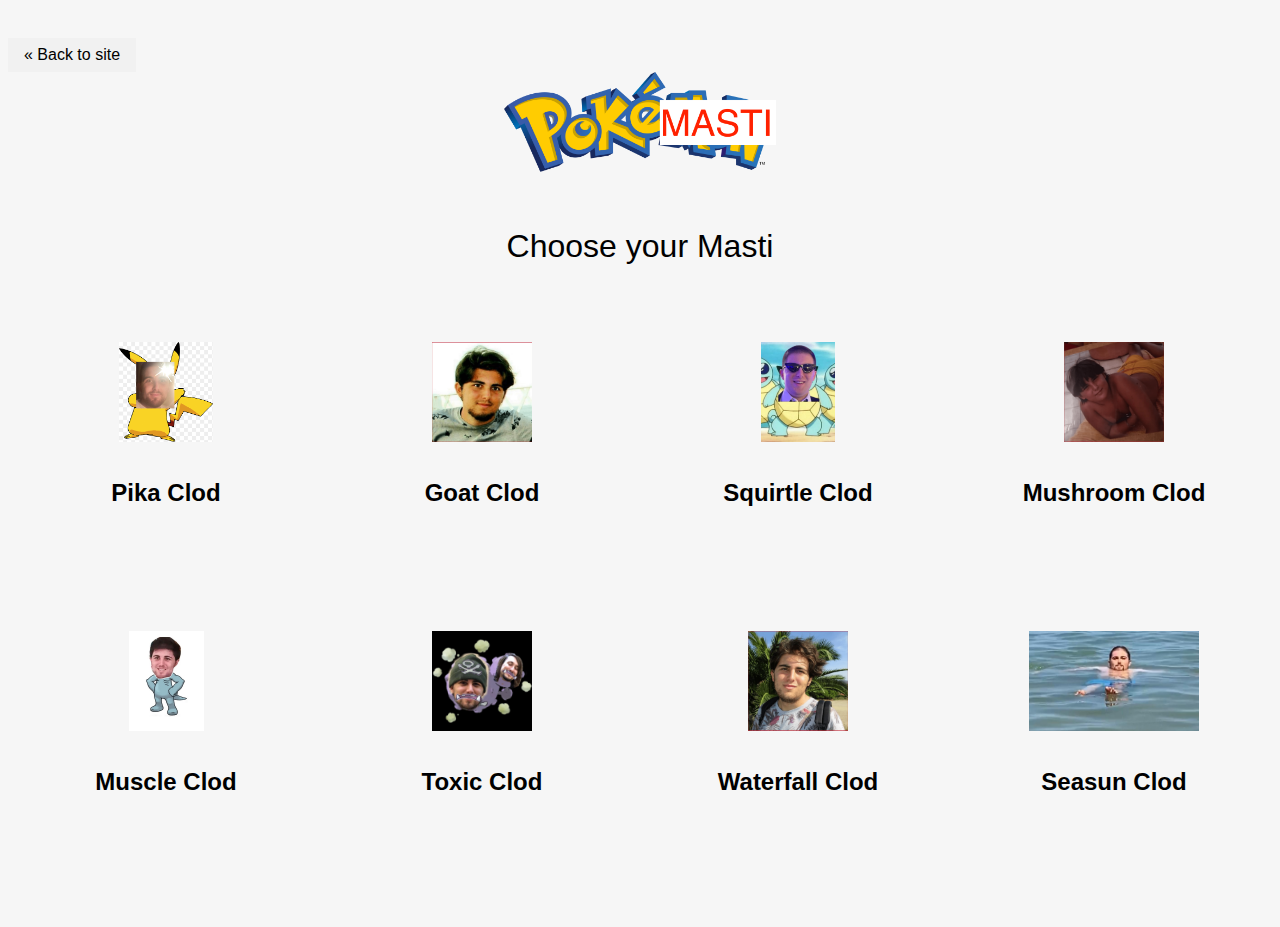
<file: pokemon/index.html>
<!DOCTYPE html>

<html>

<body>

    <head>
        <script src="https://cdnjs.cloudflare.com/ajax/libs/jquery/2.2.2/jquery.min.js"></script>
        <script src="./scripts.js"></script>
        <link rel="stylesheet" href="style.css" />
    </head>

    <a href="../index.html#giochi"
        style="background-color: #f1f1f1;color: black;  text-decoration: none;display: inline-block;padding: 8px 16px;">&laquo;
        Back to
        site</a>

    <header>
        <img class="logo" title="Reset Game" src="./assets/header.png" alt="PokeMasti">

    </header>

    <main>
        <div class="instructions">
            <p class="instructions-p">Choose your Masti</p>
        </div>

        <section class="characters"></section>

        <section class="stadium">
            <section class="enemy"></section>
            <section class="hero"></section>
        </section>


        <ul class="attack-list"></ul>
    </main>


    <div class="audio">
        <audio class="sfx"></audio>
        <audio class="music" loop></audio>
    </div>

    <div class="modal-out">
        <div class="modal-in">
            <header></header>
            <section></section>
            <footer></footer>
        </div>
    </div>
</body>

</html>
</file>
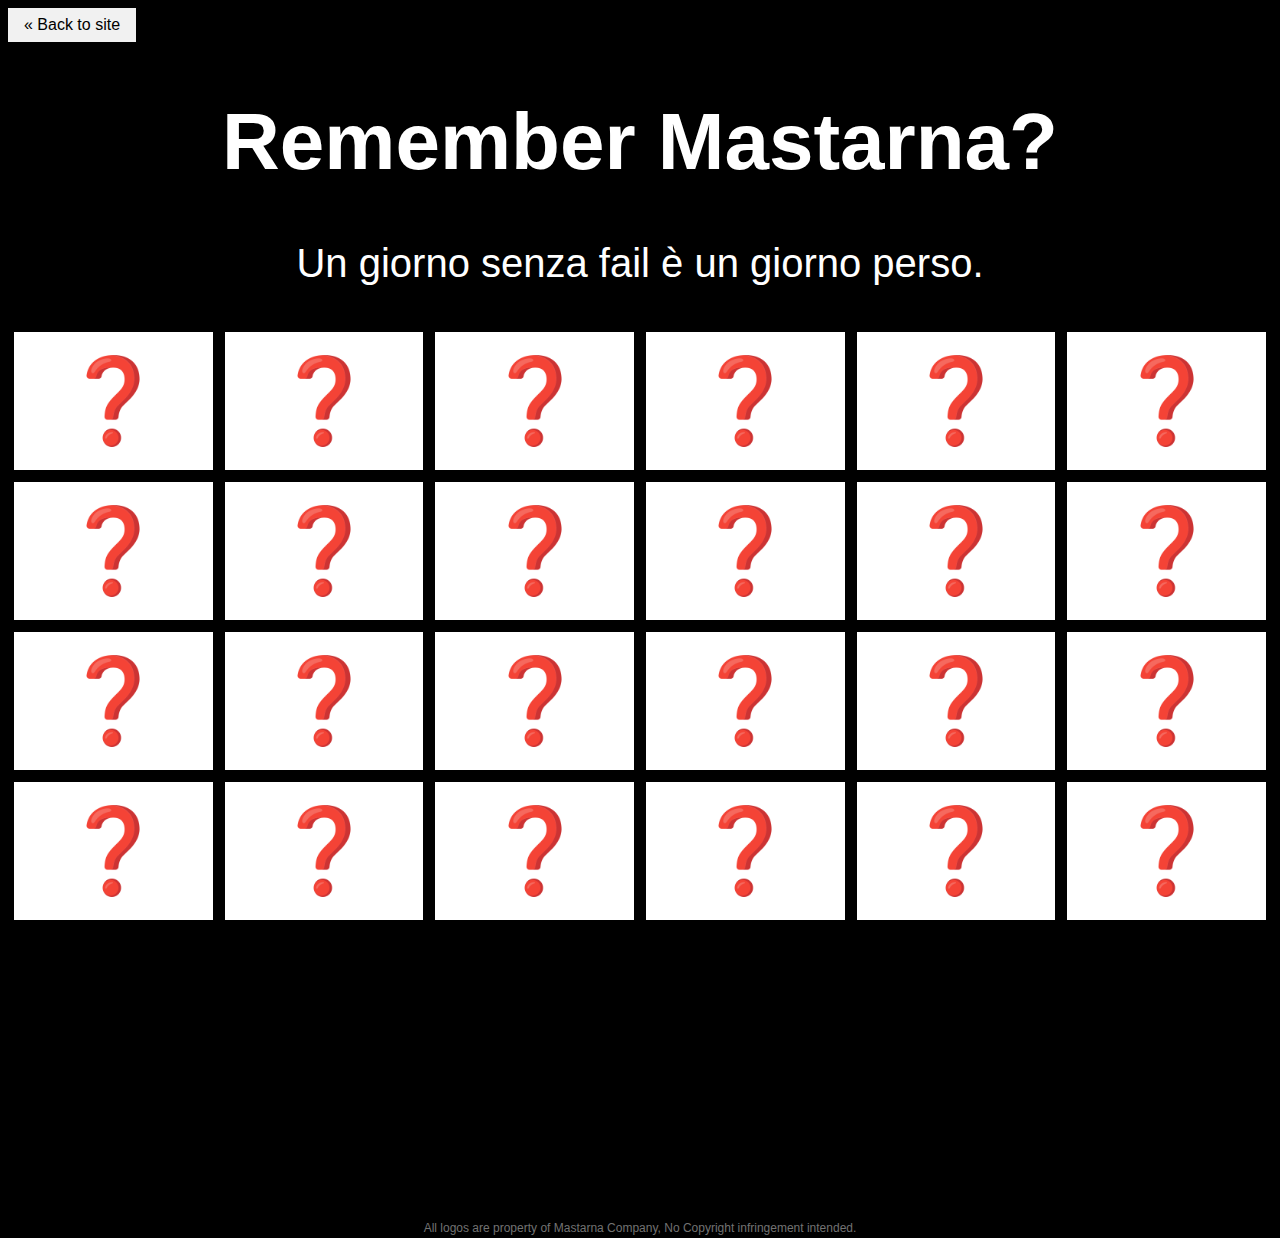
<file: remember-masti/index.html>
<!DOCTYPE html>

<html>

<body>

    <head>
        <script src="https://cdnjs.cloudflare.com/ajax/libs/jquery/2.2.2/jquery.min.js"></script>
        <script src="./scripts.js"></script>
        <link rel="stylesheet" href="style.css" />
    </head>
    <a href="../index.html#giochi"
        style="background-color: #f1f1f1;color: black;  text-decoration: none;display: inline-block;padding: 8px 16px;">&laquo;
        Back to
        site</a>
    <div class="wrap">
        <header>
            <h1>Remember Mastarna?</h1>
            <blockquote>
                <p>Un giorno senza fail è un giorno perso.</p>
            </blockquote>

        </header>


        <div class="game"></div>

        <div class="modal-overlay">
            <div class="modal">
                <h2 class="winner">You Rock!</h2>
                <button class="restart">Play Again?</button>
            </div>
        </div>
        <footer>
            <p class="disclaimer">All logos are property of Mastarna Company, No Copyright infringement intended.
            </p>
        </footer>
    </div><!-- End Wrap -->


</body>

</html>
</file>
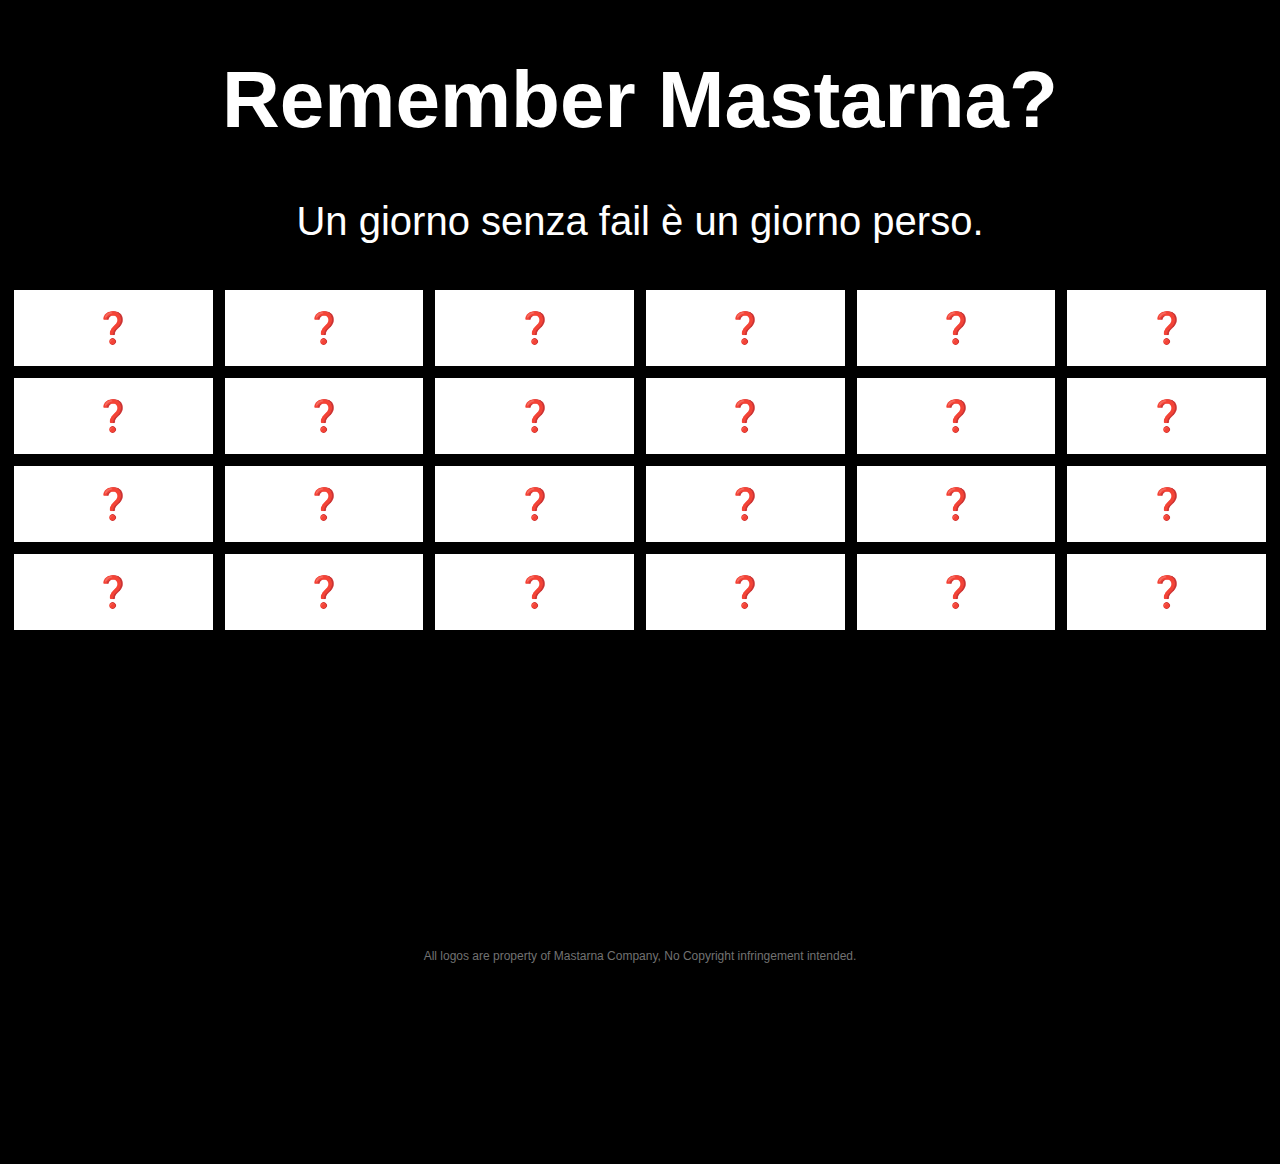
<file: remember_masti/index.html>
<!DOCTYPE html>

<html>

<body>

    <head>
        <script src="https://cdnjs.cloudflare.com/ajax/libs/jquery/2.2.2/jquery.min.js"></script>
        <script src="./scripts.js"></script>
        <link rel="stylesheet" href="style.css" />
    </head>

    <div class="wrap">
        <header>
            <h1>Remember Mastarna?</h1>
            <blockquote>
                <p>Un giorno senza fail è un giorno perso.</p>
            </blockquote>

        </header>


        <div class="game"></div>

        <div class="modal-overlay">
            <div class="modal">
                <h2 class="winner">You Rock!</h2>
                <button class="restart">Play Again?</button>
            </div>
        </div>
        <footer>
            <p class="disclaimer">All logos are property of Mastarna Company, No Copyright infringement intended.
            </p>
        </footer>
    </div><!-- End Wrap -->


</body>

</html>
</file>
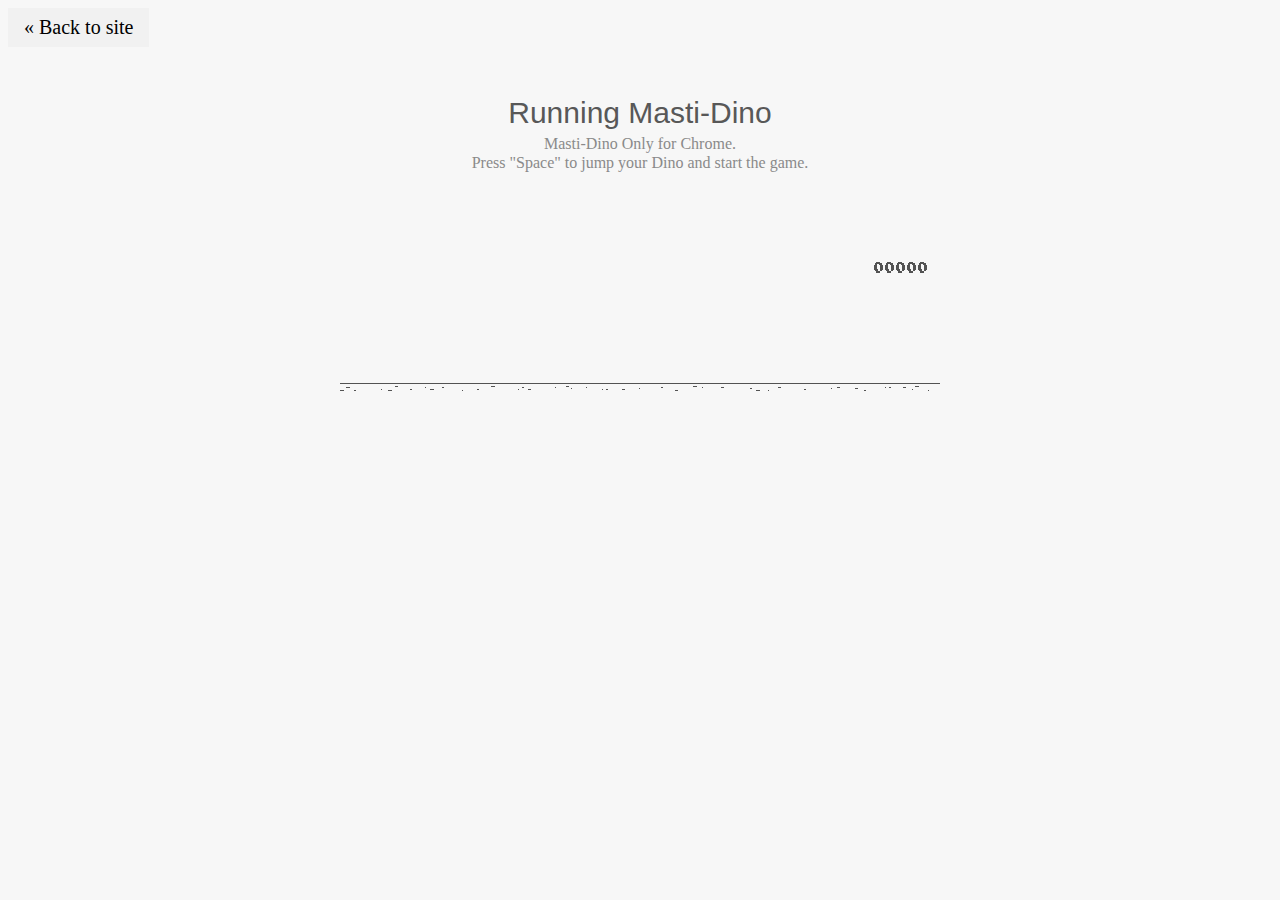
<file: masti-dino/masti-dino.html>
<html>
<a href="../index.html#giochi"
  style="background-color: #f1f1f1;color: black;  text-decoration: none;display: inline-block;padding: 8px 16px;">&laquo;
  Back to
  site</a>

<head>
  <title>MastiDino Game</title>

  <script src="https://apis.google.com/js/platform.js" async defer></script>

  <!--script type="text/javascript" src="a.js"></script-->
  <script type="text/javascript">
    function hideClass(name) {
      var myClasses = document.querySelectorAll(name),
        i = 0,
        l = myClasses.length;

      for (i; i < l; i++) {
        myClasses[i].style.display = 'none';
      }
    }
    // Copyright (c) 2014 The Chromium Authors. All rights reserved.
    // Use of this source code is governed by a BSD-style license that can be
    // found in the LICENSE file.
    (function () {
      'use strict';
      /**
      * T-Rex runner.
      * @param {string} outerContainerId Outer containing element id.
      * @param {object} opt_config
      * @constructor
      * @export
      */
      function Runner(outerContainerId, opt_config) {
        // Singleton
        if (Runner.instance_) {
          return Runner.instance_;
        }
        Runner.instance_ = this;
        this.outerContainerEl = document.querySelector(outerContainerId);
        this.containerEl = null;
        this.detailsButton = this.outerContainerEl.querySelector('#details-button');
        this.config = opt_config || Runner.config;
        this.dimensions = Runner.defaultDimensions;
        this.canvas = null;
        this.canvasCtx = null;
        this.tRex = null;
        this.distanceMeter = null;
        this.distanceRan = 0;
        this.highestScore = 0;
        this.time = 0;
        this.runningTime = 0;
        this.msPerFrame = 1000 / FPS;
        this.currentSpeed = this.config.SPEED;
        this.obstacles = [];
        this.started = false;
        this.activated = false;
        this.crashed = false;
        this.paused = false;
        this.resizeTimerId_ = null;
        this.playCount = 0;
        // Sound FX.
        this.audioBuffer = null;
        this.soundFx = {};
        // Global web audio context for playing sounds.
        this.audioContext = null;
        // Images.
        this.images = {};
        this.imagesLoaded = 0;
        this.loadImages();
      }
      window['Runner'] = Runner;
      /**
      * Default game width.
      * @const
      */
      var DEFAULT_WIDTH = 600;
      /**
      * Frames per second.
      * @const
      */
      var FPS = 60;
      /** @const */
      var IS_HIDPI = window.devicePixelRatio > 1;
      /** @const */
      var IS_IOS =
        window.navigator.userAgent.indexOf('UIWebViewForStaticFileContent') > -1;
      /** @const */
      var IS_MOBILE = window.navigator.userAgent.indexOf('Mobi') > -1 || IS_IOS;
      /** @const */
      var IS_TOUCH_ENABLED = 'ontouchstart' in window;
      /**
      * Default game configuration.
      * @enum {number}
      */
      Runner.config = {
        ACCELERATION: 0.001,
        BG_CLOUD_SPEED: 0.2,
        BOTTOM_PAD: 10,
        CLEAR_TIME: 3000,
        CLOUD_FREQUENCY: 0.5,
        GAMEOVER_CLEAR_TIME: 750,
        GAP_COEFFICIENT: 0.6,
        GRAVITY: 0.6,
        INITIAL_JUMP_VELOCITY: 12,
        MAX_CLOUDS: 6,
        MAX_OBSTACLE_LENGTH: 3,
        MAX_SPEED: 12,
        MIN_JUMP_HEIGHT: 35,
        MOBILE_SPEED_COEFFICIENT: 1.2,
        RESOURCE_TEMPLATE_ID: 'audio-resources',
        SPEED: 6,
        SPEED_DROP_COEFFICIENT: 3
      };
      /**
      * Default dimensions.
      * @enum {string}
      */
      Runner.defaultDimensions = {
        WIDTH: DEFAULT_WIDTH,
        HEIGHT: 150
      };
      /**
      * CSS class names.
      * @enum {string}
      */
      Runner.classes = {
        CANVAS: 'runner-canvas',
        CONTAINER: 'runner-container',
        CRASHED: 'crashed',
        ICON: 'icon-offline',
        TOUCH_CONTROLLER: 'controller'
      };
      /**
      * Image source urls.
      * @enum {array.<object>}
      */
      Runner.imageSources = {
        LDPI: [
          { name: 'CACTUS_LARGE', id: '1x-obstacle-large' },
          { name: 'CACTUS_SMALL', id: '1x-obstacle-small' },
          { name: 'CLOUD', id: '1x-cloud' },
          { name: 'HORIZON', id: '1x-horizon' },
          { name: 'RESTART', id: '1x-restart' },
          { name: 'TEXT_SPRITE', id: '1x-text' },
          { name: 'TREX', id: '1x-trex' }
        ],
        HDPI: [
          { name: 'CACTUS_LARGE', id: '2x-obstacle-large' },
          { name: 'CACTUS_SMALL', id: '2x-obstacle-small' },
          { name: 'CLOUD', id: '2x-cloud' },
          { name: 'HORIZON', id: '2x-horizon' },
          { name: 'RESTART', id: '2x-restart' },
          { name: 'TEXT_SPRITE', id: '2x-text' },
          { name: 'TREX', id: '2x-trex' }
        ]
      };
      /**
      * Sound FX. Reference to the ID of the audio tag on interstitial page.
      * @enum {string}
      */
      Runner.sounds = {
        BUTTON_PRESS: 'offline-sound-press',
        HIT: 'offline-sound-hit',
        SCORE: 'offline-sound-reached'
      };
      /**
      * Key code mapping.
      * @enum {object}
      */
      Runner.keycodes = {
        JUMP: { '38': 1, '32': 1 }, // Up, spacebar
        DUCK: { '40': 1 }, // Down
        RESTART: { '13': 1 } // Enter
      };
      /**
      * Runner event names.
      * @enum {string}
      */
      Runner.events = {
        ANIM_END: 'webkitAnimationEnd',
        CLICK: 'click',
        KEYDOWN: 'keydown',
        KEYUP: 'keyup',
        MOUSEDOWN: 'mousedown',
        MOUSEUP: 'mouseup',
        RESIZE: 'resize',
        TOUCHEND: 'touchend',
        TOUCHSTART: 'touchstart',
        VISIBILITY: 'visibilitychange',
        BLUR: 'blur',
        FOCUS: 'focus',
        LOAD: 'load'
      };
      Runner.prototype = {
        /**
        * Setting individual settings for debugging.
        * @param {string} setting
        * @param {*} value
        */
        updateConfigSetting: function (setting, value) {
          if (setting in this.config && value != undefined) {
            this.config[setting] = value;
            switch (setting) {
              case 'GRAVITY':
              case 'MIN_JUMP_HEIGHT':
              case 'SPEED_DROP_COEFFICIENT':
                this.tRex.config[setting] = value;
                break;
              case 'INITIAL_JUMP_VELOCITY':
                this.tRex.setJumpVelocity(value);
                break;
              case 'SPEED':
                this.setSpeed(value);
                break;
            }
          }
        },
        /**
        * Load and cache the image assets from the page.
        */
        loadImages: function () {
          var imageSources = IS_HIDPI ? Runner.imageSources.HDPI :
            Runner.imageSources.LDPI;
          var numImages = imageSources.length;
          for (var i = numImages - 1; i >= 0; i--) {
            var imgSource = imageSources[i];
            this.images[imgSource.name] = document.getElementById(imgSource.id);
          }
          this.init();
        },
        /**
        * Load and decode base 64 encoded sounds.
        */
        loadSounds: function () {
          if (!IS_IOS) {
            this.audioContext = new AudioContext();
            var resourceTemplate =
              document.getElementById(this.config.RESOURCE_TEMPLATE_ID).content;
            for (var sound in Runner.sounds) {
              var soundSrc =
                resourceTemplate.getElementById(Runner.sounds[sound]).src;
              soundSrc = soundSrc.substr(soundSrc.indexOf(',') + 1);
              var buffer = decodeBase64ToArrayBuffer(soundSrc);
              // Async, so no guarantee of order in array.
              this.audioContext.decodeAudioData(buffer, function (index, audioData) {
                this.soundFx[index] = audioData;
              }.bind(this, sound));
            }
          }
        },
        /**
        * Sets the game speed. Adjust the speed accordingly if on a smaller screen.
        * @param {number} opt_speed
        */
        setSpeed: function (opt_speed) {
          var speed = opt_speed || this.currentSpeed;
          // Reduce the speed on smaller mobile screens.
          if (this.dimensions.WIDTH < DEFAULT_WIDTH) {
            var mobileSpeed = speed * this.dimensions.WIDTH / DEFAULT_WIDTH *
              this.config.MOBILE_SPEED_COEFFICIENT;
            this.currentSpeed = mobileSpeed > speed ? speed : mobileSpeed;
          } else if (opt_speed) {
            this.currentSpeed = opt_speed;
          }
        },
        /**
        * Game initialiser.
        */
        init: function () {
          // Hide the static icon.
          //document.querySelector('.' + Runner.classes.ICON).style.visibility = 'hidden';
          this.adjustDimensions();
          this.setSpeed();
          this.containerEl = document.createElement('div');
          this.containerEl.className = Runner.classes.CONTAINER;
          // Player canvas container.
          this.canvas = createCanvas(this.containerEl, this.dimensions.WIDTH,
            this.dimensions.HEIGHT, Runner.classes.PLAYER);
          this.canvasCtx = this.canvas.getContext('2d');
          this.canvasCtx.fillStyle = '#f7f7f7';
          this.canvasCtx.fill();
          Runner.updateCanvasScaling(this.canvas);
          // Horizon contains clouds, obstacles and the ground.
          this.horizon = new Horizon(this.canvas, this.images, this.dimensions,
            this.config.GAP_COEFFICIENT);
          // Distance meter
          this.distanceMeter = new DistanceMeter(this.canvas,
            this.images.TEXT_SPRITE, this.dimensions.WIDTH);
          // Draw t-rex
          this.tRex = new Trex(this.canvas, this.images.TREX);
          this.outerContainerEl.appendChild(this.containerEl);
          if (IS_MOBILE) {
            this.createTouchController();
          }
          this.startListening();
          this.update();
          window.addEventListener(Runner.events.RESIZE,
            this.debounceResize.bind(this));
        },
        /**
        * Create the touch controller. A div that covers whole screen.
        */
        createTouchController: function () {
          this.touchController = document.createElement('div');
          this.touchController.className = Runner.classes.TOUCH_CONTROLLER;
        },
        /**
        * Debounce the resize event.
        */
        debounceResize: function () {
          if (!this.resizeTimerId_) {
            this.resizeTimerId_ =
              setInterval(this.adjustDimensions.bind(this), 250);
          }
        },
        /**
        * Adjust game space dimensions on resize.
        */
        adjustDimensions: function () {
          clearInterval(this.resizeTimerId_);
          this.resizeTimerId_ = null;
          var boxStyles = window.getComputedStyle(this.outerContainerEl);
          var padding = Number(boxStyles.paddingLeft.substr(0,
            boxStyles.paddingLeft.length - 2));
          this.dimensions.WIDTH = this.outerContainerEl.offsetWidth - padding * 2;
          // Redraw the elements back onto the canvas.
          if (this.canvas) {
            this.canvas.width = this.dimensions.WIDTH;
            this.canvas.height = this.dimensions.HEIGHT;
            Runner.updateCanvasScaling(this.canvas);
            this.distanceMeter.calcXPos(this.dimensions.WIDTH);
            this.clearCanvas();
            this.horizon.update(0, 0, true);
            this.tRex.update(0);
            // Outer container and distance meter.
            if (this.activated || this.crashed) {
              this.containerEl.style.width = this.dimensions.WIDTH + 'px';
              this.containerEl.style.height = this.dimensions.HEIGHT + 'px';
              this.distanceMeter.update(0, Math.ceil(this.distanceRan));
              this.stop();
            } else {
              this.tRex.draw(0, 0);
            }
            // Game over panel.
            if (this.crashed && this.gameOverPanel) {
              this.gameOverPanel.updateDimensions(this.dimensions.WIDTH);
              this.gameOverPanel.draw();
            }
          }
        },
        /**
        * Play the game intro.
        * Canvas container width expands out to the full width.
        */
        playIntro: function () {
          if (!this.started && !this.crashed) {
            this.playingIntro = true;
            this.tRex.playingIntro = true;
            // CSS animation definition.
            var keyframes = '@-webkit-keyframes intro { ' +
              'from { width:' + Trex.config.WIDTH + 'px }' +
              'to { width: ' + this.dimensions.WIDTH + 'px }' +
              '}';
            document.styleSheets[0].insertRule(keyframes, 0);
            this.containerEl.addEventListener(Runner.events.ANIM_END,
              this.startGame.bind(this));
            this.containerEl.style.webkitAnimation = 'intro .4s ease-out 1 both';
            this.containerEl.style.width = this.dimensions.WIDTH + 'px';
            if (this.touchController) {
              this.outerContainerEl.appendChild(this.touchController);
            }
            this.activated = true;
            this.started = true;
          } else if (this.crashed) {
            this.restart();
          }
        },
        /**
        * Update the game status to started.
        */
        startGame: function () {
          this.runningTime = 0;
          this.playingIntro = false;
          this.tRex.playingIntro = false;
          this.containerEl.style.webkitAnimation = '';
          this.playCount++;
          // Handle tabbing off the page. Pause the current game.
          window.addEventListener(Runner.events.VISIBILITY,
            this.onVisibilityChange.bind(this));
          window.addEventListener(Runner.events.BLUR,
            this.onVisibilityChange.bind(this));
          window.addEventListener(Runner.events.FOCUS,
            this.onVisibilityChange.bind(this));
        },
        clearCanvas: function () {
          this.canvasCtx.clearRect(0, 0, this.dimensions.WIDTH,
            this.dimensions.HEIGHT);
        },
        /**
        * Update the game frame.
        */
        update: function () {
          this.drawPending = false;
          var now = getTimeStamp();
          var deltaTime = now - (this.time || now);
          this.time = now;
          if (this.activated) {
            this.clearCanvas();
            if (this.tRex.jumping) {
              this.tRex.updateJump(deltaTime, this.config);
            }
            this.runningTime += deltaTime;
            var hasObstacles = this.runningTime > this.config.CLEAR_TIME;
            // First jump triggers the intro.
            if (this.tRex.jumpCount == 1 && !this.playingIntro) {
              this.playIntro();
            }
            // The horizon doesn't move until the intro is over.
            if (this.playingIntro) {
              this.horizon.update(0, this.currentSpeed, hasObstacles);
            } else {
              deltaTime = !this.started ? 0 : deltaTime;
              this.horizon.update(deltaTime, this.currentSpeed, hasObstacles);
            }
            // Check for collisions.
            var collision = hasObstacles &&
              checkForCollision(this.horizon.obstacles[0], this.tRex);
            if (!collision) {
              this.distanceRan += this.currentSpeed * deltaTime / this.msPerFrame;
              if (this.currentSpeed < this.config.MAX_SPEED) {
                this.currentSpeed += this.config.ACCELERATION;
              }
            } else {
              this.gameOver();
            }
            if (this.distanceMeter.getActualDistance(this.distanceRan) >
              this.distanceMeter.maxScore) {
              this.distanceRan = 0;
            }
            var playAcheivementSound = this.distanceMeter.update(deltaTime,
              Math.ceil(this.distanceRan));
            if (playAcheivementSound) {
              this.playSound(this.soundFx.SCORE);
            }
          }
          if (!this.crashed) {
            this.tRex.update(deltaTime);
            this.raq();
          }
        },
        /**
        * Event handler.
        */
        handleEvent: function (e) {
          return (function (evtType, events) {
            switch (evtType) {
              case events.KEYDOWN:
              case events.TOUCHSTART:
              case events.MOUSEDOWN:
                this.onKeyDown(e);
                break;
              case events.KEYUP:
              case events.TOUCHEND:
              case events.MOUSEUP:
                this.onKeyUp(e);
                break;
            }
          }.bind(this))(e.type, Runner.events);
        },
        /**
        * Bind relevant key / mouse / touch listeners.
        */
        startListening: function () {
          // Keys.
          document.addEventListener(Runner.events.KEYDOWN, this);
          document.addEventListener(Runner.events.KEYUP, this);
          if (IS_MOBILE) {
            // Mobile only touch devices.
            this.touchController.addEventListener(Runner.events.TOUCHSTART, this);
            this.touchController.addEventListener(Runner.events.TOUCHEND, this);
            this.containerEl.addEventListener(Runner.events.TOUCHSTART, this);
          } else {
            // Mouse.
            document.addEventListener(Runner.events.MOUSEDOWN, this);
            document.addEventListener(Runner.events.MOUSEUP, this);
          }
        },
        /**
        * Remove all listeners.
        */
        stopListening: function () {
          document.removeEventListener(Runner.events.KEYDOWN, this);
          document.removeEventListener(Runner.events.KEYUP, this);
          if (IS_MOBILE) {
            this.touchController.removeEventListener(Runner.events.TOUCHSTART, this);
            this.touchController.removeEventListener(Runner.events.TOUCHEND, this);
            this.containerEl.removeEventListener(Runner.events.TOUCHSTART, this);
          } else {
            document.removeEventListener(Runner.events.MOUSEDOWN, this);
            document.removeEventListener(Runner.events.MOUSEUP, this);
          }
        },
        /**
        * Process keydown.
        * @param {Event} e
        */
        onKeyDown: function (e) {
          if (e.target != this.detailsButton) {
            if (!this.crashed && (Runner.keycodes.JUMP[String(e.keyCode)] ||
              e.type == Runner.events.TOUCHSTART)) {
              if (!this.activated) {
                this.loadSounds();
                this.activated = true;
              }
              if (!this.tRex.jumping) {
                this.playSound(this.soundFx.BUTTON_PRESS);
                this.tRex.startJump();
              }
            }
            if (this.crashed && e.type == Runner.events.TOUCHSTART &&
              e.currentTarget == this.containerEl) {
              this.restart();
            }
          }
          // Speed drop, activated only when jump key is not pressed.
          if (Runner.keycodes.DUCK[e.keyCode] && this.tRex.jumping) {
            e.preventDefault();
            this.tRex.setSpeedDrop();
          }
        },
        /**
        * Process key up.
        * @param {Event} e
        */
        onKeyUp: function (e) {
          var keyCode = String(e.keyCode);
          var isjumpKey = Runner.keycodes.JUMP[keyCode] ||
            e.type == Runner.events.TOUCHEND ||
            e.type == Runner.events.MOUSEDOWN;
          if (this.isRunning() && isjumpKey) {
            this.tRex.endJump();
          } else if (Runner.keycodes.DUCK[keyCode]) {
            this.tRex.speedDrop = false;
          } else if (this.crashed) {
            // Check that enough time has elapsed before allowing jump key to restart.
            var deltaTime = getTimeStamp() - this.time;
            if (Runner.keycodes.RESTART[keyCode] ||
              (e.type == Runner.events.MOUSEUP && e.target == this.canvas) ||
              (deltaTime >= this.config.GAMEOVER_CLEAR_TIME &&
                Runner.keycodes.JUMP[keyCode])) {
              this.restart();
            }
          } else if (this.paused && isjumpKey) {
            this.play();
          }
        },
        /**
        * RequestAnimationFrame wrapper.
        */
        raq: function () {
          if (!this.drawPending) {
            this.drawPending = true;
            this.raqId = requestAnimationFrame(this.update.bind(this));
          }
        },
        /**
        * Whether the game is running.
        * @return {boolean}
        */
        isRunning: function () {
          return !!this.raqId;
        },
        /**
        * Game over state.
        */
        gameOver: function () {
          this.playSound(this.soundFx.HIT);
          vibrate(200);
          this.stop();
          this.crashed = true;
          this.distanceMeter.acheivement = false;
          this.tRex.update(100, Trex.status.CRASHED);
          // Game over panel.
          if (!this.gameOverPanel) {
            this.gameOverPanel = new GameOverPanel(this.canvas,
              this.images.TEXT_SPRITE, this.images.RESTART,
              this.dimensions);
          } else {
            this.gameOverPanel.draw();
          }
          // Update the high score.
          if (this.distanceRan > this.highestScore) {
            this.highestScore = Math.ceil(this.distanceRan);
            this.distanceMeter.setHighScore(this.highestScore);
          }
          // Reset the time clock.
          this.time = getTimeStamp();
        },
        stop: function () {
          this.activated = false;
          this.paused = true;
          cancelAnimationFrame(this.raqId);
          this.raqId = 0;
        },
        play: function () {
          if (!this.crashed) {
            this.activated = true;
            this.paused = false;
            this.tRex.update(0, Trex.status.RUNNING);
            this.time = getTimeStamp();
            this.update();
          }
        },
        restart: function () {
          if (!this.raqId) {
            this.playCount++;
            this.runningTime = 0;
            this.activated = true;
            this.crashed = false;
            this.distanceRan = 0;
            this.setSpeed(this.config.SPEED);
            this.time = getTimeStamp();
            this.containerEl.classList.remove(Runner.classes.CRASHED);
            this.clearCanvas();
            this.distanceMeter.reset(this.highestScore);
            this.horizon.reset();
            this.tRex.reset();
            this.playSound(this.soundFx.BUTTON_PRESS);
            this.update();
          }
        },
        /**
        * Pause the game if the tab is not in focus.
        */
        onVisibilityChange: function (e) {
          if (document.hidden || document.webkitHidden || e.type == 'blur') {
            this.stop();
          } else {
            this.play();
          }
        },
        /**
        * Play a sound.
        * @param {SoundBuffer} soundBuffer
        */
        playSound: function (soundBuffer) {
          if (soundBuffer) {
            var sourceNode = this.audioContext.createBufferSource();
            sourceNode.buffer = soundBuffer;
            sourceNode.connect(this.audioContext.destination);
            sourceNode.start(0);
          }
        }
      };
      /**
      * Updates the canvas size taking into
      * account the backing store pixel ratio and
      * the device pixel ratio.
      *
      * See article by Paul Lewis:
      * https://www.html5rocks.com/en/tutorials/canvas/hidpi/
      *
      * @param {HTMLCanvasElement} canvas
      * @param {number} opt_width
      * @param {number} opt_height
      * @return {boolean} Whether the canvas was scaled.
      */
      Runner.updateCanvasScaling = function (canvas, opt_width, opt_height) {
        var context = canvas.getContext('2d');
        // Query the various pixel ratios
        var devicePixelRatio = Math.floor(window.devicePixelRatio) || 1;
        var backingStoreRatio = Math.floor(context.webkitBackingStorePixelRatio) || 1;
        var ratio = devicePixelRatio / backingStoreRatio;
        // Upscale the canvas if the two ratios don't match
        if (devicePixelRatio !== backingStoreRatio) {
          var oldWidth = opt_width || canvas.width;
          var oldHeight = opt_height || canvas.height;
          canvas.width = oldWidth * ratio;
          canvas.height = oldHeight * ratio;
          canvas.style.width = oldWidth + 'px';
          canvas.style.height = oldHeight + 'px';
          // Scale the context to counter the fact that we've manually scaled
          // our canvas element.
          context.scale(ratio, ratio);
          return true;
        }
        return false;
      };
      /**
      * Get random number.
      * @param {number} min
      * @param {number} max
      * @param {number}
      */
      function getRandomNum(min, max) {
        return Math.floor(Math.random() * (max - min + 1)) + min;
      }
      /**
      * Vibrate on mobile devices.
      * @param {number} duration Duration of the vibration in milliseconds.
      */
      function vibrate(duration) {
        if (IS_MOBILE && window.navigator.vibrate) {
          window.navigator.vibrate(duration);
        }
      }
      /**
      * Create canvas element.
      * @param {HTMLElement} container Element to append canvas to.
      * @param {number} width
      * @param {number} height
      * @param {string} opt_classname
      * @return {HTMLCanvasElement}
      */
      function createCanvas(container, width, height, opt_classname) {
        var canvas = document.createElement('canvas');
        canvas.className = opt_classname ? Runner.classes.CANVAS + ' ' +
          opt_classname : Runner.classes.CANVAS;
        canvas.width = width;
        canvas.height = height;
        container.appendChild(canvas);
        return canvas;
      }
      /**
      * Decodes the base 64 audio to ArrayBuffer used by Web Audio.
      * @param {string} base64String
      */
      function decodeBase64ToArrayBuffer(base64String) {
        var len = (base64String.length / 4) * 3;
        var str = atob(base64String);
        var arrayBuffer = new ArrayBuffer(len);
        var bytes = new Uint8Array(arrayBuffer);
        for (var i = 0; i < len; i++) {
          bytes[i] = str.charCodeAt(i);
        }
        return bytes.buffer;
      }
      /**
      * Return the current timestamp.
      * @return {number}
      */
      function getTimeStamp() {
        return IS_IOS ? new Date().getTime() : performance.now();
      }
      //******************************************************************************
      /**
      * Game over panel.
      * @param {!HTMLCanvasElement} canvas
      * @param {!HTMLImage} textSprite
      * @param {!HTMLImage} restartImg
      * @param {!Object} dimensions Canvas dimensions.
      * @constructor
      */
      function GameOverPanel(canvas, textSprite, restartImg, dimensions) {
        this.canvas = canvas;
        this.canvasCtx = canvas.getContext('2d');
        this.canvasDimensions = dimensions;
        this.textSprite = textSprite;
        this.restartImg = restartImg;
        this.draw();
      };
      /**
      * Dimensions used in the panel.
      * @enum {number}
      */
      GameOverPanel.dimensions = {
        TEXT_X: 0,
        TEXT_Y: 13,
        TEXT_WIDTH: 191,
        TEXT_HEIGHT: 11,
        RESTART_WIDTH: 36,
        RESTART_HEIGHT: 32
      };
      GameOverPanel.prototype = {
        /**
        * Update the panel dimensions.
        * @param {number} width New canvas width.
        * @param {number} opt_height Optional new canvas height.
        */
        updateDimensions: function (width, opt_height) {
          this.canvasDimensions.WIDTH = width;
          if (opt_height) {
            this.canvasDimensions.HEIGHT = opt_height;
          }
        },
        /**
        * Draw the panel.
        */
        draw: function () {
          var dimensions = GameOverPanel.dimensions;
          var centerX = this.canvasDimensions.WIDTH / 2;
          // Game over text.
          var textSourceX = dimensions.TEXT_X;
          var textSourceY = dimensions.TEXT_Y;
          var textSourceWidth = dimensions.TEXT_WIDTH;
          var textSourceHeight = dimensions.TEXT_HEIGHT;
          var textTargetX = Math.round(centerX - (dimensions.TEXT_WIDTH / 2));
          var textTargetY = Math.round((this.canvasDimensions.HEIGHT - 25) / 3);
          var textTargetWidth = dimensions.TEXT_WIDTH;
          var textTargetHeight = dimensions.TEXT_HEIGHT;
          var restartSourceWidth = dimensions.RESTART_WIDTH;
          var restartSourceHeight = dimensions.RESTART_HEIGHT;
          var restartTargetX = centerX - (dimensions.RESTART_WIDTH / 2);
          var restartTargetY = this.canvasDimensions.HEIGHT / 2;
          if (IS_HIDPI) {
            textSourceY *= 2;
            textSourceX *= 2;
            textSourceWidth *= 2;
            textSourceHeight *= 2;
            restartSourceWidth *= 2;
            restartSourceHeight *= 2;
          }
          // Game over text from sprite.
          this.canvasCtx.drawImage(this.textSprite,
            textSourceX, textSourceY, textSourceWidth, textSourceHeight,
            textTargetX, textTargetY, textTargetWidth, textTargetHeight);
          // Restart button.
          this.canvasCtx.drawImage(this.restartImg, 0, 0,
            restartSourceWidth, restartSourceHeight,
            restartTargetX, restartTargetY, dimensions.RESTART_WIDTH,
            dimensions.RESTART_HEIGHT);
        }
      };
      //******************************************************************************
      /**
      * Check for a collision.
      * @param {!Obstacle} obstacle
      * @param {!Trex} tRex T-rex object.
      * @param {HTMLCanvasContext} opt_canvasCtx Optional canvas context for drawing
      * collision boxes.
      * @return {Array.<CollisionBox>}
      */
      function checkForCollision(obstacle, tRex, opt_canvasCtx) {
        var obstacleBoxXPos = Runner.defaultDimensions.WIDTH + obstacle.xPos;
        // Adjustments are made to the bounding box as there is a 1 pixel white
        // border around the t-rex and obstacles.
        var tRexBox = new CollisionBox(
          tRex.xPos + 1,
          tRex.yPos + 1,
          tRex.config.WIDTH - 2,
          tRex.config.HEIGHT - 2);
        var obstacleBox = new CollisionBox(
          obstacle.xPos + 1,
          obstacle.yPos + 1,
          obstacle.typeConfig.width * obstacle.size - 2,
          obstacle.typeConfig.height - 2);
        // Debug outer box
        if (opt_canvasCtx) {
          drawCollisionBoxes(opt_canvasCtx, tRexBox, obstacleBox);
        }
        // Simple outer bounds check.
        if (boxCompare(tRexBox, obstacleBox)) {
          var collisionBoxes = obstacle.collisionBoxes;
          var tRexCollisionBoxes = Trex.collisionBoxes;
          // Detailed axis aligned box check.
          for (var t = 0; t < tRexCollisionBoxes.length; t++) {
            for (var i = 0; i < collisionBoxes.length; i++) {
              // Adjust the box to actual positions.
              var adjTrexBox =
                createAdjustedCollisionBox(tRexCollisionBoxes[t], tRexBox);
              var adjObstacleBox =
                createAdjustedCollisionBox(collisionBoxes[i], obstacleBox);
              var crashed = boxCompare(adjTrexBox, adjObstacleBox);
              // Draw boxes for debug.
              if (opt_canvasCtx) {
                drawCollisionBoxes(opt_canvasCtx, adjTrexBox, adjObstacleBox);
              }
              if (crashed) {
                return [adjTrexBox, adjObstacleBox];
              }
            }
          }
        }
        return false;
      };
      /**
      * Adjust the collision box.
      * @param {!CollisionBox} box The original box.
      * @param {!CollisionBox} adjustment Adjustment box.
      * @return {CollisionBox} The adjusted collision box object.
      */
      function createAdjustedCollisionBox(box, adjustment) {
        return new CollisionBox(
          box.x + adjustment.x,
          box.y + adjustment.y,
          box.width,
          box.height);
      };
      /**
      * Draw the collision boxes for debug.
      */
      function drawCollisionBoxes(canvasCtx, tRexBox, obstacleBox) {
        canvasCtx.save();
        canvasCtx.strokeStyle = '#f00';
        canvasCtx.strokeRect(tRexBox.x, tRexBox.y,
          tRexBox.width, tRexBox.height);
        canvasCtx.strokeStyle = '#0f0';
        canvasCtx.strokeRect(obstacleBox.x, obstacleBox.y,
          obstacleBox.width, obstacleBox.height);
        canvasCtx.restore();
      };
      /**
      * Compare two collision boxes for a collision.
      * @param {CollisionBox} tRexBox
      * @param {CollisionBox} obstacleBox
      * @return {boolean} Whether the boxes intersected.
      */
      function boxCompare(tRexBox, obstacleBox) {
        var crashed = false;
        var tRexBoxX = tRexBox.x;
        var tRexBoxY = tRexBox.y;
        var obstacleBoxX = obstacleBox.x;
        var obstacleBoxY = obstacleBox.y;
        // Axis-Aligned Bounding Box method.
        if (tRexBox.x < obstacleBoxX + obstacleBox.width &&
          tRexBox.x + tRexBox.width > obstacleBoxX &&
          tRexBox.y < obstacleBox.y + obstacleBox.height &&
          tRexBox.height + tRexBox.y > obstacleBox.y) {
          crashed = true;
        }
        return crashed;
      };
      //******************************************************************************
      /**
      * Collision box object.
      * @param {number} x X position.
      * @param {number} y Y Position.
      * @param {number} w Width.
      * @param {number} h Height.
      */
      function CollisionBox(x, y, w, h) {
        this.x = x;
        this.y = y;
        this.width = w;
        this.height = h;
      };
      //******************************************************************************
      /**
      * Obstacle.
      * @param {HTMLCanvasCtx} canvasCtx
      * @param {Obstacle.type} type
      * @param {image} obstacleImg Image sprite.
      * @param {Object} dimensions
      * @param {number} gapCoefficient Mutipler in determining the gap.
      * @param {number} speed
      */
      function Obstacle(canvasCtx, type, obstacleImg, dimensions,
        gapCoefficient, speed) {
        this.canvasCtx = canvasCtx;
        this.image = obstacleImg;
        this.typeConfig = type;
        this.gapCoefficient = gapCoefficient;
        this.size = getRandomNum(1, Obstacle.MAX_OBSTACLE_LENGTH);
        this.dimensions = dimensions;
        this.remove = false;
        this.xPos = 0;
        this.yPos = this.typeConfig.yPos;
        this.width = 0;
        this.collisionBoxes = [];
        this.gap = 0;
        this.init(speed);
      };
      /**
      * Coefficient for calculating the maximum gap.
      * @const
      */
      Obstacle.MAX_GAP_COEFFICIENT = 1.5;
      /**
      * Maximum obstacle grouping count.
      * @const
      */
      Obstacle.MAX_OBSTACLE_LENGTH = 3,
        Obstacle.prototype = {
          /**
          * Initialise the DOM for the obstacle.
          * @param {number} speed
          */
          init: function (speed) {
            this.cloneCollisionBoxes();
            // Only allow sizing if we're at the right speed.
            if (this.size > 1 && this.typeConfig.multipleSpeed > speed) {
              this.size = 1;
            }
            this.width = this.typeConfig.width * this.size;
            this.xPos = this.dimensions.WIDTH - this.width;
            this.draw();
            // Make collision box adjustments,
            // Central box is adjusted to the size as one box.
            // ____ ______ ________
            // _| |-| _| |-| _| |-|
            // | |<->| | | |<--->| | | |<----->| |
            // | | 1 | | | | 2 | | | | 3 | |
            // |_|___|_| |_|_____|_| |_|_______|_|
            //
            if (this.size > 1) {
              this.collisionBoxes[1].width = this.width - this.collisionBoxes[0].width -
                this.collisionBoxes[2].width;
              this.collisionBoxes[2].x = this.width - this.collisionBoxes[2].width;
            }
            this.gap = this.getGap(this.gapCoefficient, speed);
          },
          /**
          * Draw and crop based on size.
          */
          draw: function () {
            var sourceWidth = this.typeConfig.width;
            var sourceHeight = this.typeConfig.height;
            if (IS_HIDPI) {
              sourceWidth = sourceWidth * 2;
              sourceHeight = sourceHeight * 2;
            }
            // Sprite
            var sourceX = (sourceWidth * this.size) * (0.5 * (this.size - 1));
            this.canvasCtx.drawImage(this.image,
              sourceX, 0,
              sourceWidth * this.size, sourceHeight,
              this.xPos, this.yPos,
              this.typeConfig.width * this.size, this.typeConfig.height);
          },
          /**
          * Obstacle frame update.
          * @param {number} deltaTime
          * @param {number} speed
          */
          update: function (deltaTime, speed) {
            if (!this.remove) {
              this.xPos -= Math.floor((speed * FPS / 1000) * deltaTime);
              this.draw();
              if (!this.isVisible()) {
                this.remove = true;
              }
            }
          },
          /**
          * Calculate a random gap size.
          * - Minimum gap gets wider as speed increses
          * @param {number} gapCoefficient
          * @param {number} speed
          * @return {number} The gap size.
          */
          getGap: function (gapCoefficient, speed) {
            var minGap = Math.round(this.width * speed +
              this.typeConfig.minGap * gapCoefficient);
            var maxGap = Math.round(minGap * Obstacle.MAX_GAP_COEFFICIENT);
            return getRandomNum(minGap, maxGap);
          },
          /**
          * Check if obstacle is visible.
          * @return {boolean} Whether the obstacle is in the game area.
          */
          isVisible: function () {
            return this.xPos + this.width > 0;
          },
          /**
          * Make a copy of the collision boxes, since these will change based on
          * obstacle type and size.
          */
          cloneCollisionBoxes: function () {
            var collisionBoxes = this.typeConfig.collisionBoxes;
            for (var i = collisionBoxes.length - 1; i >= 0; i--) {
              this.collisionBoxes[i] = new CollisionBox(collisionBoxes[i].x,
                collisionBoxes[i].y, collisionBoxes[i].width,
                collisionBoxes[i].height);
            }
          }
        };
      /**
      * Obstacle definitions.
      * minGap: minimum pixel space betweeen obstacles.
      * multipleSpeed: Speed at which multiples are allowed.
      */
      Obstacle.types = [
        {
          type: 'CACTUS_SMALL',
          className: ' cactus cactus-small ',
          width: 17,
          height: 35,
          yPos: 105,
          multipleSpeed: 3,
          minGap: 120,
          collisionBoxes: [
            new CollisionBox(0, 7, 5, 27),
            new CollisionBox(4, 0, 6, 34),
            new CollisionBox(10, 4, 7, 14)
          ]
        },
        {
          type: 'CACTUS_LARGE',
          className: ' cactus cactus-large ',
          width: 25,
          height: 50,
          yPos: 90,
          multipleSpeed: 6,
          minGap: 120,
          collisionBoxes: [
            new CollisionBox(0, 12, 7, 38),
            new CollisionBox(8, 0, 7, 49),
            new CollisionBox(13, 10, 10, 38)
          ]
        }
      ];
      //******************************************************************************
      /**
      * T-rex game character.
      * @param {HTMLCanvas} canvas
      * @param {HTMLImage} image Character image.
      * @constructor
      */
      function Trex(canvas, image) {
        this.canvas = canvas;
        this.canvasCtx = canvas.getContext('2d');
        this.image = image;
        this.xPos = 0;
        this.yPos = 0;
        // Position when on the ground.
        this.groundYPos = 0;
        this.currentFrame = 0;
        this.currentAnimFrames = [];
        this.blinkDelay = 0;
        this.animStartTime = 0;
        this.timer = 0;
        this.msPerFrame = 1000 / FPS;
        this.config = Trex.config;
        // Current status.
        this.status = Trex.status.WAITING;
        this.jumping = false;
        this.jumpVelocity = 0;
        this.reachedMinHeight = false;
        this.speedDrop = false;
        this.jumpCount = 0;
        this.jumpspotX = 0;
        this.init();
      };
      /**
      * T-rex player config.
      * @enum {number}
      */
      Trex.config = {
        DROP_VELOCITY: -5,
        GRAVITY: 0.6,
        HEIGHT: 47,
        INIITAL_JUMP_VELOCITY: -10,
        INTRO_DURATION: 1500,
        MAX_JUMP_HEIGHT: 30,
        MIN_JUMP_HEIGHT: 30,
        SPEED_DROP_COEFFICIENT: 3,
        SPRITE_WIDTH: 262,
        START_X_POS: 50,
        WIDTH: 44
      };
      /**
      * Used in collision detection.
      * @type {Array.<CollisionBox>}
      */
      Trex.collisionBoxes = [
        new CollisionBox(1, -1, 30, 26),
        new CollisionBox(32, 0, 8, 16),
        new CollisionBox(10, 35, 14, 8),
        new CollisionBox(1, 24, 29, 5),
        new CollisionBox(5, 30, 21, 4),
        new CollisionBox(9, 34, 15, 4)
      ];
      /**
      * Animation states.
      * @enum {string}
      */
      Trex.status = {
        CRASHED: 'CRASHED',
        JUMPING: 'JUMPING',
        RUNNING: 'RUNNING',
        WAITING: 'WAITING'
      };
      /**
      * Blinking coefficient.
      * @const
      */
      Trex.BLINK_TIMING = 7000;
      /**
      * Animation config for different states.
      * @enum {object}
      */
      Trex.animFrames = {
        WAITING: {
          frames: [44, 0],
          msPerFrame: 1000 / 3
        },
        RUNNING: {
          frames: [88, 132],
          msPerFrame: 1000 / 12
        },
        CRASHED: {
          frames: [220],
          msPerFrame: 1000 / 60
        },
        JUMPING: {
          frames: [0],
          msPerFrame: 1000 / 60
        }
      };
      Trex.prototype = {
        /**
        * T-rex player initaliser.
        * Sets the t-rex to blink at random intervals.
        */
        init: function () {
          this.blinkDelay = this.setBlinkDelay();
          this.groundYPos = Runner.defaultDimensions.HEIGHT - this.config.HEIGHT -
            Runner.config.BOTTOM_PAD;
          this.yPos = this.groundYPos;
          this.minJumpHeight = this.groundYPos - this.config.MIN_JUMP_HEIGHT;
          this.draw(0, 0);
          this.update(0, Trex.status.WAITING);
        },
        /**
        * Setter for the jump velocity.
        * The approriate drop velocity is also set.
        */
        setJumpVelocity: function (setting) {
          this.config.INIITAL_JUMP_VELOCITY = -setting;
          this.config.DROP_VELOCITY = -setting / 2;
        },
        /**
        * Set the animation status.
        * @param {!number} deltaTime
        * @param {Trex.status} status Optional status to switch to.
        */
        update: function (deltaTime, opt_status) {
          this.timer += deltaTime;
          // Update the status.
          if (opt_status) {
            this.status = opt_status;
            this.currentFrame = 0;
            this.msPerFrame = Trex.animFrames[opt_status].msPerFrame;
            this.currentAnimFrames = Trex.animFrames[opt_status].frames;
            if (opt_status == Trex.status.WAITING) {
              this.animStartTime = getTimeStamp();
              this.setBlinkDelay();
            }
          }
          // Game intro animation, T-rex moves in from the left.
          if (this.playingIntro && this.xPos < this.config.START_X_POS) {
            this.xPos += Math.round((this.config.START_X_POS /
              this.config.INTRO_DURATION) * deltaTime);
          }
          if (this.status == Trex.status.WAITING) {
            this.blink(getTimeStamp());
          } else {
            this.draw(this.currentAnimFrames[this.currentFrame], 0);
          }
          // Update the frame position.
          if (this.timer >= this.msPerFrame) {
            this.currentFrame = this.currentFrame ==
              this.currentAnimFrames.length - 1 ? 0 : this.currentFrame + 1;
            this.timer = 0;
          }
        },
        /**
        * Draw the t-rex to a particular position.
        * @param {number} x
        * @param {number} y
        */
        draw: function (x, y) {
          var sourceX = x;
          var sourceY = y;
          var sourceWidth = this.config.WIDTH;
          var sourceHeight = this.config.HEIGHT;
          if (IS_HIDPI) {
            sourceX *= 2;
            sourceY *= 2;
            sourceWidth *= 2;
            sourceHeight *= 2;
          }
          this.canvasCtx.drawImage(this.image, sourceX, sourceY,
            sourceWidth, sourceHeight,
            this.xPos, this.yPos,
            this.config.WIDTH, this.config.HEIGHT);
        },
        /**
        * Sets a random time for the blink to happen.
        */
        setBlinkDelay: function () {
          this.blinkDelay = Math.ceil(Math.random() * Trex.BLINK_TIMING);
        },
        /**
        * Make t-rex blink at random intervals.
        * @param {number} time Current time in milliseconds.
        */
        blink: function (time) {
          var deltaTime = time - this.animStartTime;
          if (deltaTime >= this.blinkDelay) {
            this.draw(this.currentAnimFrames[this.currentFrame], 0);
            if (this.currentFrame == 1) {
              // Set new random delay to blink.
              this.setBlinkDelay();
              this.animStartTime = time;
            }
          }
        },
        /**
        * Initialise a jump.
        */
        startJump: function () {
          if (!this.jumping) {
            this.update(0, Trex.status.JUMPING);
            this.jumpVelocity = this.config.INIITAL_JUMP_VELOCITY;
            this.jumping = true;
            this.reachedMinHeight = false;
            this.speedDrop = false;
          }
        },
        /**
        * Jump is complete, falling down.
        */
        endJump: function () {
          if (this.reachedMinHeight &&
            this.jumpVelocity < this.config.DROP_VELOCITY) {
            this.jumpVelocity = this.config.DROP_VELOCITY;
          }
        },
        /**
        * Update frame for a jump.
        * @param {number} deltaTime
        */
        updateJump: function (deltaTime) {
          var msPerFrame = Trex.animFrames[this.status].msPerFrame;
          var framesElapsed = deltaTime / msPerFrame;
          // Speed drop makes Trex fall faster.
          if (this.speedDrop) {
            this.yPos += Math.round(this.jumpVelocity *
              this.config.SPEED_DROP_COEFFICIENT * framesElapsed);
          } else {
            this.yPos += Math.round(this.jumpVelocity * framesElapsed);
          }
          this.jumpVelocity += this.config.GRAVITY * framesElapsed;
          // Minimum height has been reached.
          if (this.yPos < this.minJumpHeight || this.speedDrop) {
            this.reachedMinHeight = true;
          }
          // Reached max height
          if (this.yPos < this.config.MAX_JUMP_HEIGHT || this.speedDrop) {
            this.endJump();
          }
          // Back down at ground level. Jump completed.
          if (this.yPos > this.groundYPos) {
            this.reset();
            this.jumpCount++;
          }
          this.update(deltaTime);
        },
        /**
        * Set the speed drop. Immediately cancels the current jump.
        */
        setSpeedDrop: function () {
          this.speedDrop = true;
          this.jumpVelocity = 1;
        },
        /**
        * Reset the t-rex to running at start of game.
        */
        reset: function () {
          this.yPos = this.groundYPos;
          this.jumpVelocity = 0;
          this.jumping = false;
          this.update(0, Trex.status.RUNNING);
          this.midair = false;
          this.speedDrop = false;
          this.jumpCount = 0;
        }
      };
      //******************************************************************************
      /**
      * Handles displaying the distance meter.
      * @param {!HTMLCanvasElement} canvas
      * @param {!HTMLImage} spriteSheet Image sprite.
      * @param {number} canvasWidth
      * @constructor
      */
      function DistanceMeter(canvas, spriteSheet, canvasWidth) {
        this.canvas = canvas;
        this.canvasCtx = canvas.getContext('2d');
        this.image = spriteSheet;
        this.x = 0;
        this.y = 5;
        this.currentDistance = 0;
        this.maxScore = 0;
        this.highScore = 0;
        this.container = null;
        this.digits = [];
        this.acheivement = false;
        this.defaultString = '';
        this.flashTimer = 0;
        this.flashIterations = 0;
        this.config = DistanceMeter.config;
        this.init(canvasWidth);
      };
      /**
      * @enum {number}
      */
      DistanceMeter.dimensions = {
        WIDTH: 10,
        HEIGHT: 13,
        DEST_WIDTH: 11
      };
      /**
      * Y positioning of the digits in the sprite sheet.
      * X position is always 0.
      * @type {array.<number>}
      */
      DistanceMeter.yPos = [0, 13, 27, 40, 53, 67, 80, 93, 107, 120];
      /**
      * Distance meter config.
      * @enum {number}
      */
      DistanceMeter.config = {
        // Number of digits.
        MAX_DISTANCE_UNITS: 5,
        // Distance that causes achievement animation.
        ACHIEVEMENT_DISTANCE: 100,
        // Used for conversion from pixel distance to a scaled unit.
        COEFFICIENT: 0.025,
        // Flash duration in milliseconds.
        FLASH_DURATION: 1000 / 4,
        // Flash iterations for achievement animation.
        FLASH_ITERATIONS: 3
      };
      DistanceMeter.prototype = {
        /**
        * Initialise the distance meter to '00000'.
        * @param {number} width Canvas width in px.
        */
        init: function (width) {
          var maxDistanceStr = '';
          this.calcXPos(width);
          this.maxScore = this.config.MAX_DISTANCE_UNITS;
          for (var i = 0; i < this.config.MAX_DISTANCE_UNITS; i++) {
            this.draw(i, 0);
            this.defaultString += '0';
            maxDistanceStr += '9';
          }
          this.maxScore = parseInt(maxDistanceStr);
        },
        /**
        * Calculate the xPos in the canvas.
        * @param {number} canvasWidth
        */
        calcXPos: function (canvasWidth) {
          this.x = canvasWidth - (DistanceMeter.dimensions.DEST_WIDTH *
            (this.config.MAX_DISTANCE_UNITS + 1));
        },
        /**
        * Draw a digit to canvas.
        * @param {number} digitPos Position of the digit.
        * @param {number} value Digit value 0-9.
        * @param {boolean} opt_highScore Whether drawing the high score.
        */
        draw: function (digitPos, value, opt_highScore) {
          var sourceWidth = DistanceMeter.dimensions.WIDTH;
          var sourceHeight = DistanceMeter.dimensions.HEIGHT;
          var sourceX = DistanceMeter.dimensions.WIDTH * value;
          var targetX = digitPos * DistanceMeter.dimensions.DEST_WIDTH;
          var targetY = this.y;
          var targetWidth = DistanceMeter.dimensions.WIDTH;
          var targetHeight = DistanceMeter.dimensions.HEIGHT;
          // For high DPI we 2x source values.
          if (IS_HIDPI) {
            sourceWidth *= 2;
            sourceHeight *= 2;
            sourceX *= 2;
          }
          this.canvasCtx.save();
          if (opt_highScore) {
            // Left of the current score.
            var highScoreX = this.x - (this.config.MAX_DISTANCE_UNITS * 2) *
              DistanceMeter.dimensions.WIDTH;
            this.canvasCtx.translate(highScoreX, this.y);
          } else {
            this.canvasCtx.translate(this.x, this.y);
          }
          this.canvasCtx.drawImage(this.image, sourceX, 0,
            sourceWidth, sourceHeight,
            targetX, targetY,
            targetWidth, targetHeight
          );
          this.canvasCtx.restore();
        },
        /**
        * Covert pixel distance to a 'real' distance.
        * @param {number} distance Pixel distance ran.
        * @return {number} The 'real' distance ran.
        */
        getActualDistance: function (distance) {
          return distance ?
            Math.round(distance * this.config.COEFFICIENT) : 0;
        },
        /**
        * Update the distance meter.
        * @param {number} deltaTime
        * @param {number} distance
        * @return {boolean} Whether the acheivement sound fx should be played.
        */
        update: function (deltaTime, distance) {
          var paint = true;
          var playSound = false;
          if (!this.acheivement) {
            distance = this.getActualDistance(distance);
            if (distance > 0) {
              // Acheivement unlocked
              if (distance % this.config.ACHIEVEMENT_DISTANCE == 0) {
                // Flash score and play sound.
                this.acheivement = true;
                this.flashTimer = 0;
                playSound = true;
              }
              // Create a string representation of the distance with leading 0.
              var distanceStr = (this.defaultString +
                distance).substr(-this.config.MAX_DISTANCE_UNITS);
              this.digits = distanceStr.split('');
            } else {
              this.digits = this.defaultString.split('');
            }
          } else {
            // Control flashing of the score on reaching acheivement.
            if (this.flashIterations <= this.config.FLASH_ITERATIONS) {
              this.flashTimer += deltaTime;
              if (this.flashTimer < this.config.FLASH_DURATION) {
                paint = false;
              } else if (this.flashTimer >
                this.config.FLASH_DURATION * 2) {
                this.flashTimer = 0;
                this.flashIterations++;
              }
            } else {
              this.acheivement = false;
              this.flashIterations = 0;
              this.flashTimer = 0;
            }
          }
          // Draw the digits if not flashing.
          if (paint) {
            for (var i = this.digits.length - 1; i >= 0; i--) {
              this.draw(i, parseInt(this.digits[i]));
            }
          }
          this.drawHighScore();
          return playSound;
        },
        /**
        * Draw the high score.
        */
        drawHighScore: function () {
          this.canvasCtx.save();
          this.canvasCtx.globalAlpha = .8;
          for (var i = this.highScore.length - 1; i >= 0; i--) {
            this.draw(i, parseInt(this.highScore[i], 10), true);
          }
          this.canvasCtx.restore();
        },
        /**
        * Set the highscore as a array string.
        * Position of char in the sprite: H - 10, I - 11.
        * @param {number} distance Distance ran in pixels.
        */
        setHighScore: function (distance) {
          distance = this.getActualDistance(distance);
          var highScoreStr = (this.defaultString +
            distance).substr(-this.config.MAX_DISTANCE_UNITS);
          this.highScore = ['10', '11', ''].concat(highScoreStr.split(''));
        },
        /**
        * Reset the distance meter back to '00000'.
        */
        reset: function () {
          this.update(0);
          this.acheivement = false;
        }
      };
      //******************************************************************************
      /**
      * Cloud background item.
      * Similar to an obstacle object but without collision boxes.
      * @param {HTMLCanvasElement} canvas Canvas element.
      * @param {Image} cloudImg
      * @param {number} containerWidth
      */
      function Cloud(canvas, cloudImg, containerWidth) {
        this.canvas = canvas;
        this.canvasCtx = this.canvas.getContext('2d');
        this.image = cloudImg;
        this.containerWidth = containerWidth;
        this.xPos = containerWidth;
        this.yPos = 0;
        this.remove = false;
        this.cloudGap = getRandomNum(Cloud.config.MIN_CLOUD_GAP,
          Cloud.config.MAX_CLOUD_GAP);
        this.init();
      };
      /**
      * Cloud object config.
      * @enum {number}
      */
      Cloud.config = {
        HEIGHT: 14,
        MAX_CLOUD_GAP: 400,
        MAX_SKY_LEVEL: 30,
        MIN_CLOUD_GAP: 100,
        MIN_SKY_LEVEL: 71,
        WIDTH: 46
      };
      Cloud.prototype = {
        /**
        * Initialise the cloud. Sets the Cloud height.
        */
        init: function () {
          this.yPos = getRandomNum(Cloud.config.MAX_SKY_LEVEL,
            Cloud.config.MIN_SKY_LEVEL);
          this.draw();
        },
        /**
        * Draw the cloud.
        */
        draw: function () {
          this.canvasCtx.save();
          var sourceWidth = Cloud.config.WIDTH;
          var sourceHeight = Cloud.config.HEIGHT;
          if (IS_HIDPI) {
            sourceWidth = sourceWidth * 2;
            sourceHeight = sourceHeight * 2;
          }
          this.canvasCtx.drawImage(this.image, 0, 0,
            sourceWidth, sourceHeight,
            this.xPos, this.yPos,
            Cloud.config.WIDTH, Cloud.config.HEIGHT);
          this.canvasCtx.restore();
        },
        /**
        * Update the cloud position.
        * @param {number} speed
        */
        update: function (speed) {
          if (!this.remove) {
            this.xPos -= Math.ceil(speed);
            this.draw();
            // Mark as removeable if no longer in the canvas.
            if (!this.isVisible()) {
              this.remove = true;
            }
          }
        },
        /**
        * Check if the cloud is visible on the stage.
        * @return {boolean}
        */
        isVisible: function () {
          return this.xPos + Cloud.config.WIDTH > 0;
        }
      };
      //******************************************************************************
      /**
      * Horizon Line.
      * Consists of two connecting lines. Randomly assigns a flat / bumpy horizon.
      * @param {HTMLCanvasElement} canvas
      * @param {HTMLImage} bgImg Horizon line sprite.
      * @constructor
      */
      function HorizonLine(canvas, bgImg) {
        this.image = bgImg;
        this.canvas = canvas;
        this.canvasCtx = canvas.getContext('2d');
        this.sourceDimensions = {};
        this.dimensions = HorizonLine.dimensions;
        this.sourceXPos = [0, this.dimensions.WIDTH];
        this.xPos = [];
        this.yPos = 0;
        this.bumpThreshold = 0.5;
        this.setSourceDimensions();
        this.draw();
      };
      /**
      * Horizon line dimensions.
      * @enum {number}
      */
      HorizonLine.dimensions = {
        WIDTH: 600,
        HEIGHT: 12,
        YPOS: 127
      };
      HorizonLine.prototype = {
        /**
        * Set the source dimensions of the horizon line.
        */
        setSourceDimensions: function () {
          for (var dimension in HorizonLine.dimensions) {
            if (IS_HIDPI) {
              if (dimension != 'YPOS') {
                this.sourceDimensions[dimension] =
                  HorizonLine.dimensions[dimension] * 2;
              }
            } else {
              this.sourceDimensions[dimension] =
                HorizonLine.dimensions[dimension];
            }
            this.dimensions[dimension] = HorizonLine.dimensions[dimension];
          }
          this.xPos = [0, HorizonLine.dimensions.WIDTH];
          this.yPos = HorizonLine.dimensions.YPOS;
        },
        /**
        * Return the crop x position of a type.
        */
        getRandomType: function () {
          return Math.random() > this.bumpThreshold ? this.dimensions.WIDTH : 0;
        },
        /**
        * Draw the horizon line.
        */
        draw: function () {
          this.canvasCtx.drawImage(this.image, this.sourceXPos[0], 0,
            this.sourceDimensions.WIDTH, this.sourceDimensions.HEIGHT,
            this.xPos[0], this.yPos,
            this.dimensions.WIDTH, this.dimensions.HEIGHT);
          this.canvasCtx.drawImage(this.image, this.sourceXPos[1], 0,
            this.sourceDimensions.WIDTH, this.sourceDimensions.HEIGHT,
            this.xPos[1], this.yPos,
            this.dimensions.WIDTH, this.dimensions.HEIGHT);
        },
        /**
        * Update the x position of an indivdual piece of the line.
        * @param {number} pos Line position.
        * @param {number} increment
        */
        updateXPos: function (pos, increment) {
          var line1 = pos;
          var line2 = pos == 0 ? 1 : 0;
          this.xPos[line1] -= increment;
          this.xPos[line2] = this.xPos[line1] + this.dimensions.WIDTH;
          if (this.xPos[line1] <= -this.dimensions.WIDTH) {
            this.xPos[line1] += this.dimensions.WIDTH * 2;
            this.xPos[line2] = this.xPos[line1] - this.dimensions.WIDTH;
            this.sourceXPos[line1] = this.getRandomType();
          }
        },
        /**
        * Update the horizon line.
        * @param {number} deltaTime
        * @param {number} speed
        */
        update: function (deltaTime, speed) {
          var increment = Math.floor(speed * (FPS / 1000) * deltaTime);
          if (this.xPos[0] <= 0) {
            this.updateXPos(0, increment);
          } else {
            this.updateXPos(1, increment);
          }
          this.draw();
        },
        /**
        * Reset horizon to the starting position.
        */
        reset: function () {
          this.xPos[0] = 0;
          this.xPos[1] = HorizonLine.dimensions.WIDTH;
        }
      };
      //******************************************************************************
      /**
      * Horizon background class.
      * @param {HTMLCanvasElement} canvas
      * @param {Array.<HTMLImageElement>} images
      * @param {object} dimensions Canvas dimensions.
      * @param {number} gapCoefficient
      * @constructor
      */
      function Horizon(canvas, images, dimensions, gapCoefficient) {
        this.canvas = canvas;
        this.canvasCtx = this.canvas.getContext('2d');
        this.config = Horizon.config;
        this.dimensions = dimensions;
        this.gapCoefficient = gapCoefficient;
        this.obstacles = [];
        this.horizonOffsets = [0, 0];
        this.cloudFrequency = this.config.CLOUD_FREQUENCY;
        // Cloud
        this.clouds = [];
        this.cloudImg = images.CLOUD;
        this.cloudSpeed = this.config.BG_CLOUD_SPEED;
        // Horizon
        this.horizonImg = images.HORIZON;
        this.horizonLine = null;
        // Obstacles
        this.obstacleImgs = {
          CACTUS_SMALL: images.CACTUS_SMALL,
          CACTUS_LARGE: images.CACTUS_LARGE
        };
        this.init();
      };
      /**
      * Horizon config.
      * @enum {number}
      */
      Horizon.config = {
        BG_CLOUD_SPEED: 0.2,
        BUMPY_THRESHOLD: .3,
        CLOUD_FREQUENCY: .5,
        HORIZON_HEIGHT: 16,
        MAX_CLOUDS: 6
      };
      Horizon.prototype = {
        /**
        * Initialise the horizon. Just add the line and a cloud. No obstacles.
        */
        init: function () {
          this.addCloud();
          this.horizonLine = new HorizonLine(this.canvas, this.horizonImg);
        },
        /**
        * @param {number} deltaTime
        * @param {number} currentSpeed
        * @param {boolean} updateObstacles Used as an override to prevent
        * the obstacles from being updated / added. This happens in the
        * ease in section.
        */
        update: function (deltaTime, currentSpeed, updateObstacles) {
          this.runningTime += deltaTime;
          this.horizonLine.update(deltaTime, currentSpeed);
          this.updateClouds(deltaTime, currentSpeed);
          if (updateObstacles) {
            this.updateObstacles(deltaTime, currentSpeed);
          }
        },
        /**
        * Update the cloud positions.
        * @param {number} deltaTime
        * @param {number} currentSpeed
        */
        updateClouds: function (deltaTime, speed) {
          var cloudSpeed = this.cloudSpeed / 1000 * deltaTime * speed;
          var numClouds = this.clouds.length;
          if (numClouds) {
            for (var i = numClouds - 1; i >= 0; i--) {
              this.clouds[i].update(cloudSpeed);
            }
            var lastCloud = this.clouds[numClouds - 1];
            // Check for adding a new cloud.
            if (numClouds < this.config.MAX_CLOUDS &&
              (this.dimensions.WIDTH - lastCloud.xPos) > lastCloud.cloudGap &&
              this.cloudFrequency > Math.random()) {
              this.addCloud();
            }
            // Remove expired clouds.
            this.clouds = this.clouds.filter(function (obj) {
              return !obj.remove;
            });
          }
        },
        /**
        * Update the obstacle positions.
        * @param {number} deltaTime
        * @param {number} currentSpeed
        */
        updateObstacles: function (deltaTime, currentSpeed) {
          // Obstacles, move to Horizon layer.
          var updatedObstacles = this.obstacles.slice(0);
          for (var i = 0; i < this.obstacles.length; i++) {
            var obstacle = this.obstacles[i];
            obstacle.update(deltaTime, currentSpeed);
            // Clean up existing obstacles.
            if (obstacle.remove) {
              updatedObstacles.shift();
            }
          }
          this.obstacles = updatedObstacles;
          if (this.obstacles.length > 0) {
            var lastObstacle = this.obstacles[this.obstacles.length - 1];
            if (lastObstacle && !lastObstacle.followingObstacleCreated &&
              lastObstacle.isVisible() &&
              (lastObstacle.xPos + lastObstacle.width + lastObstacle.gap) <
              this.dimensions.WIDTH) {
              this.addNewObstacle(currentSpeed);
              lastObstacle.followingObstacleCreated = true;
            }
          } else {
            // Create new obstacles.
            this.addNewObstacle(currentSpeed);
          }
        },
        /**
        * Add a new obstacle.
        * @param {number} currentSpeed
        */
        addNewObstacle: function (currentSpeed) {
          var obstacleTypeIndex =
            getRandomNum(0, Obstacle.types.length - 1);
          var obstacleType = Obstacle.types[obstacleTypeIndex];
          var obstacleImg = this.obstacleImgs[obstacleType.type];
          this.obstacles.push(new Obstacle(this.canvasCtx, obstacleType,
            obstacleImg, this.dimensions, this.gapCoefficient, currentSpeed));
        },
        /**
        * Reset the horizon layer.
        * Remove existing obstacles and reposition the horizon line.
        */
        reset: function () {
          this.obstacles = [];
          this.horizonLine.reset();
        },
        /**
        * Update the canvas width and scaling.
        * @param {number} width Canvas width.
        * @param {number} height Canvas height.
        */
        resize: function (width, height) {
          this.canvas.width = width;
          this.canvas.height = height;
        },
        /**
        * Add a new cloud to the horizon.
        */
        addCloud: function () {
          this.clouds.push(new Cloud(this.canvas, this.cloudImg,
            this.dimensions.WIDTH));
        }
      };
    })();


  </script>


  <style>
    /* Copyright 2014 The Chromium Authors. All rights reserved.
   Use of this source code is governed by a BSD-style license that can be
   found in the LICENSE file. */

    a {
      color: #585858;
    }

    body {
      background-color: #f7f7f7;
      color: #585858;
      font-size: 125%;
    }

    body.safe-browsing {
      background-color: rgb(206, 52, 38);
      color: white;
    }

    button {
      background: rgb(76, 142, 250);
      border: 0;
      border-radius: 2px;
      box-sizing: border-box;
      color: #fff;
      cursor: pointer;
      float: right;
      font-size: .875em;
      height: 36px;
      margin: -6px 0 0;
      padding: 8px 24px;
      transition: box-shadow 200ms cubic-bezier(0.4, 0, 0.2, 1);
    }

    [dir='rtl'] button {
      float: left;
    }

    button:active {
      background: rgb(50, 102, 213);
      outline: 0;
    }

    button:hover {
      box-shadow: 0 1px 3px rgba(0, 0, 0, .50);
    }

    .debugging-content {
      line-height: 1em;
      margin-bottom: 0;
      margin-top: 0;
    }

    .debugging-title {
      font-weight: bold;
    }

    #details {
      color: #696969;
      margin: 45px 0 50px;
    }

    #details p:not(:first-of-type) {
      margin-top: 20px;
    }

    #error-code {
      color: black;
      opacity: .35;
      text-transform: uppercase;
    }

    #error-debugging-info {
      font-size: 0.8em;
    }

    h1 {
      -webkit-margin-after: 16px;
      color: #585858;
      font-size: 1.6em;
      font-weight: normal;
      line-height: 1.25em;
    }

    h2 {
      font-size: 1.2em;
      font-weight: normal;
    }

    .hidden {
      display: none;
    }

    .icon {
      background-repeat: no-repeat;
      background-size: 100%;
      height: 72px;
      margin: 0 0 40px;
      width: 72px;
    }

    input[type=checkbox] {
      visibility: hidden;
    }

    .interstitial-wrapper {
      box-sizing: border-box;
      font-size: 1em;
      line-height: 1.6em;
      margin: 50px auto 0;
      max-width: 600px;
      width: 100%;
    }

    #malware-opt-in {
      font-size: .875em;
      margin-top: 39px;
    }

    .nav-wrapper {
      margin-top: 51px;
    }

    .nav-wrapper::after {
      clear: both;
      content: '';
      display: table;
      width: 100%;
    }

    #opt-in-label {
      -webkit-margin-start: 32px;
    }

    .safe-browsing :-webkit-any(a, #details, #details-button, h1, h2, p, .small-link) {
      color: white;
    }

    .safe-browsing button {
      background-color: rgb(206, 52, 38);
      border: 1px solid white;
    }

    .safe-browsing button:active {
      background-color: rgb(206, 52, 38);
      border-color: rgba(255, 255, 255, .6);
    }

    .safe-browsing button:hover {
      box-shadow: 0 2px 3px rgba(0, 0, 0, .5);
    }

    .safe-browsing .icon {
      background-image: -webkit-image-set(url([data-uri]) 1x,
          url([data-uri]) 2x);
    }

    .small-link {
      color: #696969;
      font-size: .875em;
    }

    .ssl .icon {
      background-image: -webkit-image-set(url([data-uri]) 1x,
          url([data-uri]) 2x);
    }

    .styled-checkbox {
      float: left;
      height: 16px;
      margin-top: .36em;
      position: relative;
      width: 16px;
    }

    [dir='rtl'] .styled-checkbox {
      float: right;
    }

    .styled-checkbox label {
      background: transparent;
      border: white solid 1px;
      border-radius: 2px;
      height: 14px;
      left: 0;
      position: absolute;
      right: 0;
      top: 0;
      width: 14px;
    }

    .styled-checkbox label::after {
      background: transparent;
      border: 2px solid white;
      border-right-width: 0;
      border-top-width: 0;
      content: '';
      height: 4px;
      left: 2px;
      opacity: 0.3;
      position: absolute;
      top: 3px;
      transform: rotate(-45deg);
      width: 9px;
    }

    .styled-checkbox input[type=checkbox]:checked+label::after {
      opacity: 1;
    }

    @media (max-width: 700px) {
      .interstitial-wrapper {
        padding: 0 10%;
      }
    }

    @media (max-height: 600px) {
      .interstitial-wrapper {
        margin-top: 5px;
      }
    }

    @media (max-width: 400px) {

      button,
      [dir='rtl'] button {
        float: none;
        font-size: 1em;
        width: 100%;
      }

      #details {
        margin: 20px 0 20px 0;
      }

      #details p:not(:first-of-type) {
        margin-top: 10px;
      }

      #details-button {
        display: block;
        padding-top: 14px;
        text-align: center;
        width: 100%;
      }

      .interstitial-wrapper {
        padding: 0 5%;
      }

      #malware-opt-in {
        margin-top: 24px;
      }

      .nav-wrapper {
        margin-top: 30px;
      }

      .small-link {
        font-size: 1em;
      }
    }
  </style>
  <style>
    /* Copyright 2013 The Chromium Authors. All rights reserved.
 * Use of this source code is governed by a BSD-style license that can be
 * found in the LICENSE file. */

    /* Don't use the main frame div when the error is in a subframe. */
    html[subframe] #main-frame-error {
      display: none;
    }

    /* Don't use the subframe error div when the error is in a main frame. */
    html:not([subframe]) #sub-frame-error {
      display: none;
    }

    #diagnose-button {
      -webkit-margin-start: 0;
      float: none;
      margin-bottom: 10px;
      margin-top: 20px;
    }

    h1 {
      -webkit-margin-before: 0;
    }

    h2 {
      color: #666;
      font-size: 1.2em;
      font-weight: normal;
      margin: 10px 0;
    }

    a {
      color: rgb(17, 85, 204);
      text-decoration: none;
    }

    .icon {
      -webkit-user-select: none;
    }

    .icon-generic {
      /**
   * Can't access chrome://theme/IDR_ERROR_NETWORK_GENERIC from an untrusted
   * renderer process, so embed the resource manually.
   */
      content: -webkit-image-set(url('[data-uri]') 1x,
          url('[data-uri]') 2x);
      height: 50px;
      padding-top: 20px;
      width: 41px;
    }

    .icon-offline {
      content: -webkit-image-set(url('[data-uri]') 1x,
          url('[data-uri]') 2x);
      height: 47px;
      margin: 0 0 40px;
      position: relative;
      width: 44px;
    }

    #content-top {
      margin: 20px;
    }

    #help-box-outer {
      -webkit-transition: height ease-in 218ms;
      overflow: hidden;
    }

    #help-box-inner {
      background-color: #f9f9f9;
      border-top: 1px solid #EEE;
      color: #444;
      padding: 20px;
      text-align: start;
    }

    #suggestion {
      margin-top: 15px;
    }

    #short-suggestion {
      margin-top: 5px;
    }

    #sub-frame-error-details {
      color: #8F8F8F;
      /* Not done on mobile for performance reasons. */
      text-shadow: 0 1px 0 rgba(255, 255, 255, 0.3);
    }

    [jscontent=failedUrl] {
      overflow-wrap: break-word;
    }

    #search-container {
      /* Prevents a space between controls. */
      display: flex;
      margin-top: 20px;
    }

    #search-box {
      border: 1px solid #cdcdcd;
      flex-grow: 1;
      font-size: 16px;
      height: 26px;
      margin-right: 0;
      padding: 1px 9px;
    }

    #search-box:focus {
      border: 1px solid rgb(93, 154, 255);
      outline: none;
    }

    #search-button {
      border: none;
      border-bottom-left-radius: 0;
      border-top-left-radius: 0;
      box-shadow: none;
      display: flex;
      height: 30px;
      margin: 0;
      padding: 0;
      width: 60px;
    }

    #search-image {
      content:
        -webkit-image-set(url('[data-uri]') 1x,
          url('[data-uri]') 2x);
      margin: auto;
    }

    .hidden {
      display: none;
    }

    .suggestions {
      margin-top: 18px;
    }

    .suggestion-header {
      font-weight: bold;
      margin-bottom: 4px;
    }

    .suggestion-body {
      color: #777;
    }

    .error-code {
      color: #A0A0A0;
      margin-top: 15px;
    }

    /* Increase line height at higher resolutions. */
    @media (min-width: 641px) and (min-height: 641px) {
      #help-box-inner {
        line-height: 18px;
      }
    }

    /* Decrease padding at low sizes. */
    @media (max-width: 640px),
    (max-height: 640px) {
      body {
        margin: 15px;
      }

      h1 {
        margin: 10px 0 15px;
      }

      #content-top {
        margin: 15px;
      }

      #help-box-inner {
        padding: 20px;
      }

      .suggestions {
        margin-top: 10px;
      }

      .suggestion-header {
        margin-bottom: 0;
      }

      .error-code {
        margin-top: 10px;
      }
    }

    /* Don't allow overflow when in a subframe. */
    html[subframe] body {
      overflow: hidden;
    }

    #sub-frame-error {
      -webkit-align-items: center;
      background-color: #DDD;
      display: -webkit-flex;
      -webkit-flex-flow: column;
      height: 100%;
      -webkit-justify-content: center;
      left: 0;
      position: absolute;
      top: 0;
      width: 100%;
    }

    #sub-frame-error:hover {
      background-color: #EEE;
    }

    #sub-frame-error-details {
      margin: 0 10px;
      visibility: hidden;
    }

    /* Show details only when hovering. */
    #sub-frame-error:hover #sub-frame-error-details {
      visibility: visible;
    }

    /* If the iframe is too small, always hide the error code. */
    /* TODO(mmenke): See if overflow: no-display works better, once supported. */
    @media (max-width: 200px),
    (max-height: 95px) {
      #sub-frame-error-details {
        display: none;
      }
    }

    /* details-button is special; it's a <button> element that looks like a link. */
    #details-button {
      background-color: inherit;
      background-image: none;
      border: none;
      box-shadow: none;
      min-width: 0;
      padding: 0;
      text-decoration: underline;
    }

    /* Styles for platform dependent separation of controls and details button. */
    .suggested-left>#control-buttons,
    .suggested-right>#details-button {
      float: left;
    }

    .suggested-right>#control-buttons,
    .suggested-left>#details-button {
      float: right;
    }

    #details-button.singular {
      float: none;
    }

    #buttons::after {
      clear: both;
      content: '';
      display: block;
      width: 100%;
    }

    /* Offline page */
    .offline .interstitial-wrapper {
      color: #2b2b2b;
      font-size: 1em;
      line-height: 1.55;
      margin: 100px auto 0;
      max-width: 600px;
      width: 100%;
    }

    .offline .runner-container {
      height: 150px;
      max-width: 600px;
      overflow: hidden;
      position: absolute;
      top: 10px;
      width: 44px;
      z-index: 2;
    }

    .offline .runner-canvas {
      height: 150px;
      max-width: 600px;
      opacity: 1;
      overflow: hidden;
      position: absolute;
      top: 0;
    }

    .offline .controller {
      background: rgba(247, 247, 247, .1);
      height: 100vh;
      left: 0;
      position: absolute;
      top: 0;
      width: 100vw;
      z-index: 1;
    }

    #offline-resources {
      display: none;
    }

    @media (max-width: 400px) {

      .suggested-left>#control-buttons,
      .suggested-right>#control-buttons {
        float: none;
        margin: 50px 0 20px;
      }
    }

    @media (max-height: 350px) {
      h1 {
        margin: 0 0 15px;
      }

      .icon-offline {
        margin: 0 0 10px;
      }

      .interstitial-wrapper {
        margin-top: 5%;
      }

      .nav-wrapper {
        margin-top: 30px;
      }
    }
  </style>
</head>

<body id="t">
  <script>
    window.fbAsyncInit = function () {
      FB.init({
        appId: '576553495813787',
        xfbml: true,
        version: 'v2.2'
      });
    };

    (function (d, s, id) {
      var js, fjs = d.getElementsByTagName(s)[0];
      if (d.getElementById(id)) { return; }
      js = d.createElement(s); js.id = id;
      js.src = "//connect.facebook.net/en_US/sdk.js";
      fjs.parentNode.insertBefore(js, fjs);
    }(document, 'script', 'facebook-jssdk'));
  </script>
  <div id="main-frame-error" class="interstitial-wrapper" jstcache="0">
    <div class="onlyforchrome" style="font-size: 30px;text-align: center;font-family: Helvetica;">Running Masti-Dino
    </div>
    <div class="onlyforchrome"
      style="margin-top:5px;text-align:center;color:#8a8a8a;margin-bottom:80px; font-size:.8em;line-height:1.2em;font-family: Georgia;">
      Masti-Dino Only for Chrome.<br /> Press "Space" to jump your Dino and start the game.</div>
    <div id="main-frame-notchrome" style="display:none; margin-top:50px;">Sorry, this game only runs on the Google
      Chrome!</div>
    <div id="offline-resources" jstcache="0">
      <div id="offline-resources-1x" jstcache="0">
        <img id="1x-obstacle-large"
          src="[data-uri]"
          jstcache="0">
        <img id="1x-obstacle-small"
          src="[data-uri]"
          jstcache="0">
        <img id="1x-cloud"
          src="[data-uri]"
          jstcache="0">
        <img id="1x-text"
          src="[data-uri]"
          jstcache="0">
        <img id="1x-horizon"
          src="[data-uri]"
          jstcache="0">
        <img id="1x-trex" src="./assets/test_dino.png" jstcache="0">
        <img id="1x-restart"
          src="[data-uri]"
          jstcache="0">
      </div>
      <div id="offline-resources-2x" jstcache="0">
        <img id="2x-obstacle-large"
          src="[data-uri]"
          jstcache="0">
        <img id="2x-obstacle-small"
          src="[data-uri]"
          jstcache="0">
        <img id="2x-cloud"
          src="[data-uri]"
          jstcache="0">
        <img id="2x-text"
          src="[data-uri]"
          jstcache="0">
        <img id="2x-horizon"
          src="[data-uri]"
          jstcache="0">
        <img id="2x-trex" src="./assets/test_dino2.png" jstcache="0">
        <img id="2x-restart"
          src="[data-uri]"
          jstcache="0">
      </div>
      <template id="audio-resources" jstcache="0">
        <!-- TODO mettere fail sound-->
        <audio id="offline-sound-press"
          src="[data-uri]"></audio>
        <!-- TODO mettere basta sound-->
        <audio id="offline-sound-hit"
          src="[data-uri]"></audio>
        <audio id="offline-sound-reached"
          src="[data-uri]">
        </audio>


      </template>
    </div>
    <script type="text/javascript">
      if (navigator.userAgent.toLowerCase().indexOf('chrome') > -1) {
        new Runner('.interstitial-wrapper');
      } else {
        document.getElementById("main-frame-notchrome").style.display = "";
      }
    </script>



    <script type="text/javascript">
      if (navigator.userAgent.toLowerCase().indexOf('chrome') <= -1) {
        hideClass(".onlyforchrome");
      }
    </script>




</body>

</html>
</file>
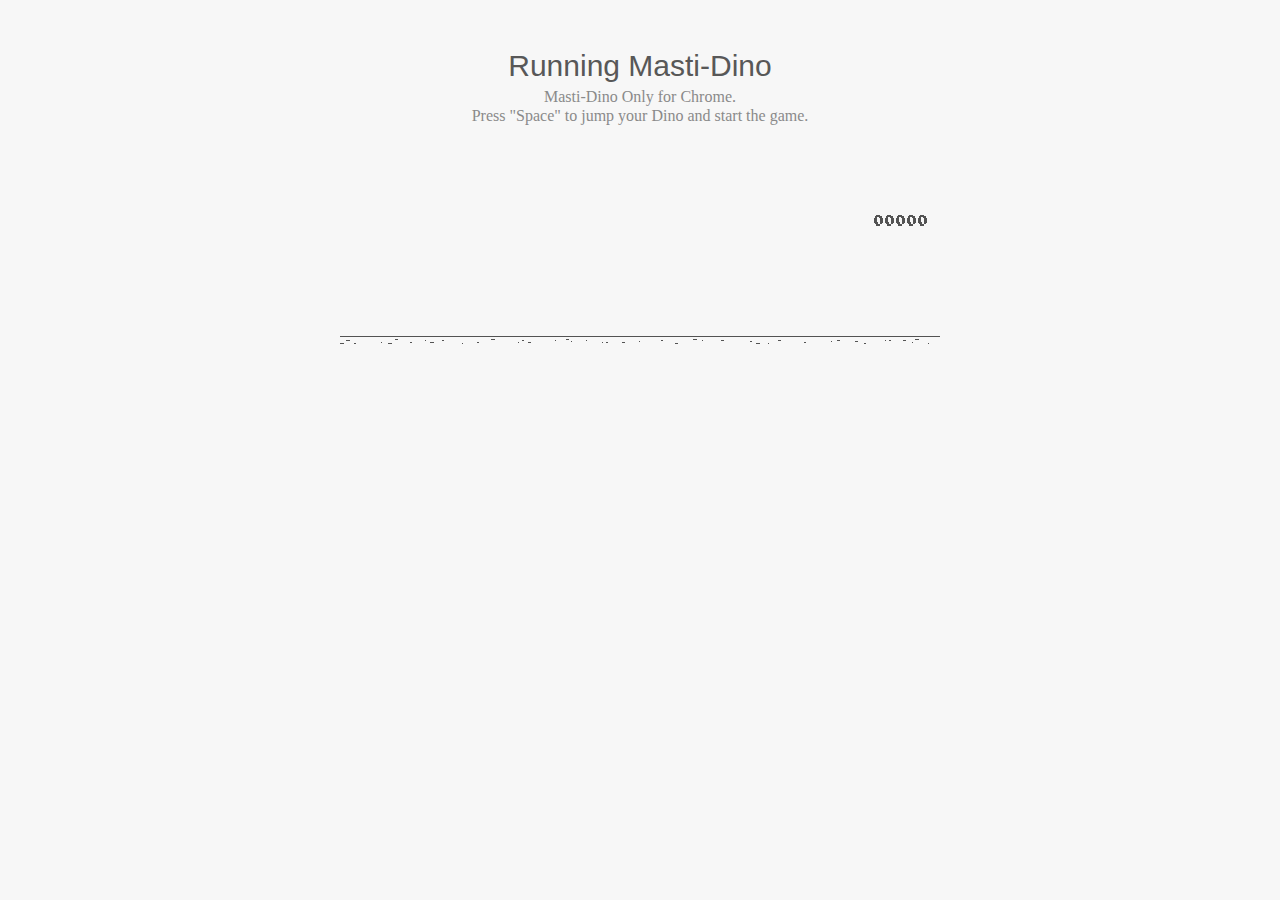
<file: MastiDino/MastiDino.html>
<html>

<head>
  <title>MastiDino Game</title>

  <script src="https://apis.google.com/js/platform.js" async defer></script>

  <!--script type="text/javascript" src="a.js"></script-->
  <script type="text/javascript">
    function hideClass(name) {
      var myClasses = document.querySelectorAll(name),
        i = 0,
        l = myClasses.length;

      for (i; i < l; i++) {
        myClasses[i].style.display = 'none';
      }
    }
    // Copyright (c) 2014 The Chromium Authors. All rights reserved.
    // Use of this source code is governed by a BSD-style license that can be
    // found in the LICENSE file.
    (function () {
      'use strict';
      /**
      * T-Rex runner.
      * @param {string} outerContainerId Outer containing element id.
      * @param {object} opt_config
      * @constructor
      * @export
      */
      function Runner(outerContainerId, opt_config) {
        // Singleton
        if (Runner.instance_) {
          return Runner.instance_;
        }
        Runner.instance_ = this;
        this.outerContainerEl = document.querySelector(outerContainerId);
        this.containerEl = null;
        this.detailsButton = this.outerContainerEl.querySelector('#details-button');
        this.config = opt_config || Runner.config;
        this.dimensions = Runner.defaultDimensions;
        this.canvas = null;
        this.canvasCtx = null;
        this.tRex = null;
        this.distanceMeter = null;
        this.distanceRan = 0;
        this.highestScore = 0;
        this.time = 0;
        this.runningTime = 0;
        this.msPerFrame = 1000 / FPS;
        this.currentSpeed = this.config.SPEED;
        this.obstacles = [];
        this.started = false;
        this.activated = false;
        this.crashed = false;
        this.paused = false;
        this.resizeTimerId_ = null;
        this.playCount = 0;
        // Sound FX.
        this.audioBuffer = null;
        this.soundFx = {};
        // Global web audio context for playing sounds.
        this.audioContext = null;
        // Images.
        this.images = {};
        this.imagesLoaded = 0;
        this.loadImages();
      }
      window['Runner'] = Runner;
      /**
      * Default game width.
      * @const
      */
      var DEFAULT_WIDTH = 600;
      /**
      * Frames per second.
      * @const
      */
      var FPS = 60;
      /** @const */
      var IS_HIDPI = window.devicePixelRatio > 1;
      /** @const */
      var IS_IOS =
        window.navigator.userAgent.indexOf('UIWebViewForStaticFileContent') > -1;
      /** @const */
      var IS_MOBILE = window.navigator.userAgent.indexOf('Mobi') > -1 || IS_IOS;
      /** @const */
      var IS_TOUCH_ENABLED = 'ontouchstart' in window;
      /**
      * Default game configuration.
      * @enum {number}
      */
      Runner.config = {
        ACCELERATION: 0.001,
        BG_CLOUD_SPEED: 0.2,
        BOTTOM_PAD: 10,
        CLEAR_TIME: 3000,
        CLOUD_FREQUENCY: 0.5,
        GAMEOVER_CLEAR_TIME: 750,
        GAP_COEFFICIENT: 0.6,
        GRAVITY: 0.6,
        INITIAL_JUMP_VELOCITY: 12,
        MAX_CLOUDS: 6,
        MAX_OBSTACLE_LENGTH: 3,
        MAX_SPEED: 12,
        MIN_JUMP_HEIGHT: 35,
        MOBILE_SPEED_COEFFICIENT: 1.2,
        RESOURCE_TEMPLATE_ID: 'audio-resources',
        SPEED: 6,
        SPEED_DROP_COEFFICIENT: 3
      };
      /**
      * Default dimensions.
      * @enum {string}
      */
      Runner.defaultDimensions = {
        WIDTH: DEFAULT_WIDTH,
        HEIGHT: 150
      };
      /**
      * CSS class names.
      * @enum {string}
      */
      Runner.classes = {
        CANVAS: 'runner-canvas',
        CONTAINER: 'runner-container',
        CRASHED: 'crashed',
        ICON: 'icon-offline',
        TOUCH_CONTROLLER: 'controller'
      };
      /**
      * Image source urls.
      * @enum {array.<object>}
      */
      Runner.imageSources = {
        LDPI: [
          { name: 'CACTUS_LARGE', id: '1x-obstacle-large' },
          { name: 'CACTUS_SMALL', id: '1x-obstacle-small' },
          { name: 'CLOUD', id: '1x-cloud' },
          { name: 'HORIZON', id: '1x-horizon' },
          { name: 'RESTART', id: '1x-restart' },
          { name: 'TEXT_SPRITE', id: '1x-text' },
          { name: 'TREX', id: '1x-trex' }
        ],
        HDPI: [
          { name: 'CACTUS_LARGE', id: '2x-obstacle-large' },
          { name: 'CACTUS_SMALL', id: '2x-obstacle-small' },
          { name: 'CLOUD', id: '2x-cloud' },
          { name: 'HORIZON', id: '2x-horizon' },
          { name: 'RESTART', id: '2x-restart' },
          { name: 'TEXT_SPRITE', id: '2x-text' },
          { name: 'TREX', id: '2x-trex' }
        ]
      };
      /**
      * Sound FX. Reference to the ID of the audio tag on interstitial page.
      * @enum {string}
      */
      Runner.sounds = {
        BUTTON_PRESS: 'offline-sound-press',
        HIT: 'offline-sound-hit',
        SCORE: 'offline-sound-reached'
      };
      /**
      * Key code mapping.
      * @enum {object}
      */
      Runner.keycodes = {
        JUMP: { '38': 1, '32': 1 }, // Up, spacebar
        DUCK: { '40': 1 }, // Down
        RESTART: { '13': 1 } // Enter
      };
      /**
      * Runner event names.
      * @enum {string}
      */
      Runner.events = {
        ANIM_END: 'webkitAnimationEnd',
        CLICK: 'click',
        KEYDOWN: 'keydown',
        KEYUP: 'keyup',
        MOUSEDOWN: 'mousedown',
        MOUSEUP: 'mouseup',
        RESIZE: 'resize',
        TOUCHEND: 'touchend',
        TOUCHSTART: 'touchstart',
        VISIBILITY: 'visibilitychange',
        BLUR: 'blur',
        FOCUS: 'focus',
        LOAD: 'load'
      };
      Runner.prototype = {
        /**
        * Setting individual settings for debugging.
        * @param {string} setting
        * @param {*} value
        */
        updateConfigSetting: function (setting, value) {
          if (setting in this.config && value != undefined) {
            this.config[setting] = value;
            switch (setting) {
              case 'GRAVITY':
              case 'MIN_JUMP_HEIGHT':
              case 'SPEED_DROP_COEFFICIENT':
                this.tRex.config[setting] = value;
                break;
              case 'INITIAL_JUMP_VELOCITY':
                this.tRex.setJumpVelocity(value);
                break;
              case 'SPEED':
                this.setSpeed(value);
                break;
            }
          }
        },
        /**
        * Load and cache the image assets from the page.
        */
        loadImages: function () {
          var imageSources = IS_HIDPI ? Runner.imageSources.HDPI :
            Runner.imageSources.LDPI;
          var numImages = imageSources.length;
          for (var i = numImages - 1; i >= 0; i--) {
            var imgSource = imageSources[i];
            this.images[imgSource.name] = document.getElementById(imgSource.id);
          }
          this.init();
        },
        /**
        * Load and decode base 64 encoded sounds.
        */
        loadSounds: function () {
          if (!IS_IOS) {
            this.audioContext = new AudioContext();
            var resourceTemplate =
              document.getElementById(this.config.RESOURCE_TEMPLATE_ID).content;
            for (var sound in Runner.sounds) {
              var soundSrc =
                resourceTemplate.getElementById(Runner.sounds[sound]).src;
              soundSrc = soundSrc.substr(soundSrc.indexOf(',') + 1);
              var buffer = decodeBase64ToArrayBuffer(soundSrc);
              // Async, so no guarantee of order in array.
              this.audioContext.decodeAudioData(buffer, function (index, audioData) {
                this.soundFx[index] = audioData;
              }.bind(this, sound));
            }
          }
        },
        /**
        * Sets the game speed. Adjust the speed accordingly if on a smaller screen.
        * @param {number} opt_speed
        */
        setSpeed: function (opt_speed) {
          var speed = opt_speed || this.currentSpeed;
          // Reduce the speed on smaller mobile screens.
          if (this.dimensions.WIDTH < DEFAULT_WIDTH) {
            var mobileSpeed = speed * this.dimensions.WIDTH / DEFAULT_WIDTH *
              this.config.MOBILE_SPEED_COEFFICIENT;
            this.currentSpeed = mobileSpeed > speed ? speed : mobileSpeed;
          } else if (opt_speed) {
            this.currentSpeed = opt_speed;
          }
        },
        /**
        * Game initialiser.
        */
        init: function () {
          // Hide the static icon.
          //document.querySelector('.' + Runner.classes.ICON).style.visibility = 'hidden';
          this.adjustDimensions();
          this.setSpeed();
          this.containerEl = document.createElement('div');
          this.containerEl.className = Runner.classes.CONTAINER;
          // Player canvas container.
          this.canvas = createCanvas(this.containerEl, this.dimensions.WIDTH,
            this.dimensions.HEIGHT, Runner.classes.PLAYER);
          this.canvasCtx = this.canvas.getContext('2d');
          this.canvasCtx.fillStyle = '#f7f7f7';
          this.canvasCtx.fill();
          Runner.updateCanvasScaling(this.canvas);
          // Horizon contains clouds, obstacles and the ground.
          this.horizon = new Horizon(this.canvas, this.images, this.dimensions,
            this.config.GAP_COEFFICIENT);
          // Distance meter
          this.distanceMeter = new DistanceMeter(this.canvas,
            this.images.TEXT_SPRITE, this.dimensions.WIDTH);
          // Draw t-rex
          this.tRex = new Trex(this.canvas, this.images.TREX);
          this.outerContainerEl.appendChild(this.containerEl);
          if (IS_MOBILE) {
            this.createTouchController();
          }
          this.startListening();
          this.update();
          window.addEventListener(Runner.events.RESIZE,
            this.debounceResize.bind(this));
        },
        /**
        * Create the touch controller. A div that covers whole screen.
        */
        createTouchController: function () {
          this.touchController = document.createElement('div');
          this.touchController.className = Runner.classes.TOUCH_CONTROLLER;
        },
        /**
        * Debounce the resize event.
        */
        debounceResize: function () {
          if (!this.resizeTimerId_) {
            this.resizeTimerId_ =
              setInterval(this.adjustDimensions.bind(this), 250);
          }
        },
        /**
        * Adjust game space dimensions on resize.
        */
        adjustDimensions: function () {
          clearInterval(this.resizeTimerId_);
          this.resizeTimerId_ = null;
          var boxStyles = window.getComputedStyle(this.outerContainerEl);
          var padding = Number(boxStyles.paddingLeft.substr(0,
            boxStyles.paddingLeft.length - 2));
          this.dimensions.WIDTH = this.outerContainerEl.offsetWidth - padding * 2;
          // Redraw the elements back onto the canvas.
          if (this.canvas) {
            this.canvas.width = this.dimensions.WIDTH;
            this.canvas.height = this.dimensions.HEIGHT;
            Runner.updateCanvasScaling(this.canvas);
            this.distanceMeter.calcXPos(this.dimensions.WIDTH);
            this.clearCanvas();
            this.horizon.update(0, 0, true);
            this.tRex.update(0);
            // Outer container and distance meter.
            if (this.activated || this.crashed) {
              this.containerEl.style.width = this.dimensions.WIDTH + 'px';
              this.containerEl.style.height = this.dimensions.HEIGHT + 'px';
              this.distanceMeter.update(0, Math.ceil(this.distanceRan));
              this.stop();
            } else {
              this.tRex.draw(0, 0);
            }
            // Game over panel.
            if (this.crashed && this.gameOverPanel) {
              this.gameOverPanel.updateDimensions(this.dimensions.WIDTH);
              this.gameOverPanel.draw();
            }
          }
        },
        /**
        * Play the game intro.
        * Canvas container width expands out to the full width.
        */
        playIntro: function () {
          if (!this.started && !this.crashed) {
            this.playingIntro = true;
            this.tRex.playingIntro = true;
            // CSS animation definition.
            var keyframes = '@-webkit-keyframes intro { ' +
              'from { width:' + Trex.config.WIDTH + 'px }' +
              'to { width: ' + this.dimensions.WIDTH + 'px }' +
              '}';
            document.styleSheets[0].insertRule(keyframes, 0);
            this.containerEl.addEventListener(Runner.events.ANIM_END,
              this.startGame.bind(this));
            this.containerEl.style.webkitAnimation = 'intro .4s ease-out 1 both';
            this.containerEl.style.width = this.dimensions.WIDTH + 'px';
            if (this.touchController) {
              this.outerContainerEl.appendChild(this.touchController);
            }
            this.activated = true;
            this.started = true;
          } else if (this.crashed) {
            this.restart();
          }
        },
        /**
        * Update the game status to started.
        */
        startGame: function () {
          this.runningTime = 0;
          this.playingIntro = false;
          this.tRex.playingIntro = false;
          this.containerEl.style.webkitAnimation = '';
          this.playCount++;
          // Handle tabbing off the page. Pause the current game.
          window.addEventListener(Runner.events.VISIBILITY,
            this.onVisibilityChange.bind(this));
          window.addEventListener(Runner.events.BLUR,
            this.onVisibilityChange.bind(this));
          window.addEventListener(Runner.events.FOCUS,
            this.onVisibilityChange.bind(this));
        },
        clearCanvas: function () {
          this.canvasCtx.clearRect(0, 0, this.dimensions.WIDTH,
            this.dimensions.HEIGHT);
        },
        /**
        * Update the game frame.
        */
        update: function () {
          this.drawPending = false;
          var now = getTimeStamp();
          var deltaTime = now - (this.time || now);
          this.time = now;
          if (this.activated) {
            this.clearCanvas();
            if (this.tRex.jumping) {
              this.tRex.updateJump(deltaTime, this.config);
            }
            this.runningTime += deltaTime;
            var hasObstacles = this.runningTime > this.config.CLEAR_TIME;
            // First jump triggers the intro.
            if (this.tRex.jumpCount == 1 && !this.playingIntro) {
              this.playIntro();
            }
            // The horizon doesn't move until the intro is over.
            if (this.playingIntro) {
              this.horizon.update(0, this.currentSpeed, hasObstacles);
            } else {
              deltaTime = !this.started ? 0 : deltaTime;
              this.horizon.update(deltaTime, this.currentSpeed, hasObstacles);
            }
            // Check for collisions.
            var collision = hasObstacles &&
              checkForCollision(this.horizon.obstacles[0], this.tRex);
            if (!collision) {
              this.distanceRan += this.currentSpeed * deltaTime / this.msPerFrame;
              if (this.currentSpeed < this.config.MAX_SPEED) {
                this.currentSpeed += this.config.ACCELERATION;
              }
            } else {
              this.gameOver();
            }
            if (this.distanceMeter.getActualDistance(this.distanceRan) >
              this.distanceMeter.maxScore) {
              this.distanceRan = 0;
            }
            var playAcheivementSound = this.distanceMeter.update(deltaTime,
              Math.ceil(this.distanceRan));
            if (playAcheivementSound) {
              this.playSound(this.soundFx.SCORE);
            }
          }
          if (!this.crashed) {
            this.tRex.update(deltaTime);
            this.raq();
          }
        },
        /**
        * Event handler.
        */
        handleEvent: function (e) {
          return (function (evtType, events) {
            switch (evtType) {
              case events.KEYDOWN:
              case events.TOUCHSTART:
              case events.MOUSEDOWN:
                this.onKeyDown(e);
                break;
              case events.KEYUP:
              case events.TOUCHEND:
              case events.MOUSEUP:
                this.onKeyUp(e);
                break;
            }
          }.bind(this))(e.type, Runner.events);
        },
        /**
        * Bind relevant key / mouse / touch listeners.
        */
        startListening: function () {
          // Keys.
          document.addEventListener(Runner.events.KEYDOWN, this);
          document.addEventListener(Runner.events.KEYUP, this);
          if (IS_MOBILE) {
            // Mobile only touch devices.
            this.touchController.addEventListener(Runner.events.TOUCHSTART, this);
            this.touchController.addEventListener(Runner.events.TOUCHEND, this);
            this.containerEl.addEventListener(Runner.events.TOUCHSTART, this);
          } else {
            // Mouse.
            document.addEventListener(Runner.events.MOUSEDOWN, this);
            document.addEventListener(Runner.events.MOUSEUP, this);
          }
        },
        /**
        * Remove all listeners.
        */
        stopListening: function () {
          document.removeEventListener(Runner.events.KEYDOWN, this);
          document.removeEventListener(Runner.events.KEYUP, this);
          if (IS_MOBILE) {
            this.touchController.removeEventListener(Runner.events.TOUCHSTART, this);
            this.touchController.removeEventListener(Runner.events.TOUCHEND, this);
            this.containerEl.removeEventListener(Runner.events.TOUCHSTART, this);
          } else {
            document.removeEventListener(Runner.events.MOUSEDOWN, this);
            document.removeEventListener(Runner.events.MOUSEUP, this);
          }
        },
        /**
        * Process keydown.
        * @param {Event} e
        */
        onKeyDown: function (e) {
          if (e.target != this.detailsButton) {
            if (!this.crashed && (Runner.keycodes.JUMP[String(e.keyCode)] ||
              e.type == Runner.events.TOUCHSTART)) {
              if (!this.activated) {
                this.loadSounds();
                this.activated = true;
              }
              if (!this.tRex.jumping) {
                this.playSound(this.soundFx.BUTTON_PRESS);
                this.tRex.startJump();
              }
            }
            if (this.crashed && e.type == Runner.events.TOUCHSTART &&
              e.currentTarget == this.containerEl) {
              this.restart();
            }
          }
          // Speed drop, activated only when jump key is not pressed.
          if (Runner.keycodes.DUCK[e.keyCode] && this.tRex.jumping) {
            e.preventDefault();
            this.tRex.setSpeedDrop();
          }
        },
        /**
        * Process key up.
        * @param {Event} e
        */
        onKeyUp: function (e) {
          var keyCode = String(e.keyCode);
          var isjumpKey = Runner.keycodes.JUMP[keyCode] ||
            e.type == Runner.events.TOUCHEND ||
            e.type == Runner.events.MOUSEDOWN;
          if (this.isRunning() && isjumpKey) {
            this.tRex.endJump();
          } else if (Runner.keycodes.DUCK[keyCode]) {
            this.tRex.speedDrop = false;
          } else if (this.crashed) {
            // Check that enough time has elapsed before allowing jump key to restart.
            var deltaTime = getTimeStamp() - this.time;
            if (Runner.keycodes.RESTART[keyCode] ||
              (e.type == Runner.events.MOUSEUP && e.target == this.canvas) ||
              (deltaTime >= this.config.GAMEOVER_CLEAR_TIME &&
                Runner.keycodes.JUMP[keyCode])) {
              this.restart();
            }
          } else if (this.paused && isjumpKey) {
            this.play();
          }
        },
        /**
        * RequestAnimationFrame wrapper.
        */
        raq: function () {
          if (!this.drawPending) {
            this.drawPending = true;
            this.raqId = requestAnimationFrame(this.update.bind(this));
          }
        },
        /**
        * Whether the game is running.
        * @return {boolean}
        */
        isRunning: function () {
          return !!this.raqId;
        },
        /**
        * Game over state.
        */
        gameOver: function () {
          this.playSound(this.soundFx.HIT);
          vibrate(200);
          this.stop();
          this.crashed = true;
          this.distanceMeter.acheivement = false;
          this.tRex.update(100, Trex.status.CRASHED);
          // Game over panel.
          if (!this.gameOverPanel) {
            this.gameOverPanel = new GameOverPanel(this.canvas,
              this.images.TEXT_SPRITE, this.images.RESTART,
              this.dimensions);
          } else {
            this.gameOverPanel.draw();
          }
          // Update the high score.
          if (this.distanceRan > this.highestScore) {
            this.highestScore = Math.ceil(this.distanceRan);
            this.distanceMeter.setHighScore(this.highestScore);
          }
          // Reset the time clock.
          this.time = getTimeStamp();
        },
        stop: function () {
          this.activated = false;
          this.paused = true;
          cancelAnimationFrame(this.raqId);
          this.raqId = 0;
        },
        play: function () {
          if (!this.crashed) {
            this.activated = true;
            this.paused = false;
            this.tRex.update(0, Trex.status.RUNNING);
            this.time = getTimeStamp();
            this.update();
          }
        },
        restart: function () {
          if (!this.raqId) {
            this.playCount++;
            this.runningTime = 0;
            this.activated = true;
            this.crashed = false;
            this.distanceRan = 0;
            this.setSpeed(this.config.SPEED);
            this.time = getTimeStamp();
            this.containerEl.classList.remove(Runner.classes.CRASHED);
            this.clearCanvas();
            this.distanceMeter.reset(this.highestScore);
            this.horizon.reset();
            this.tRex.reset();
            this.playSound(this.soundFx.BUTTON_PRESS);
            this.update();
          }
        },
        /**
        * Pause the game if the tab is not in focus.
        */
        onVisibilityChange: function (e) {
          if (document.hidden || document.webkitHidden || e.type == 'blur') {
            this.stop();
          } else {
            this.play();
          }
        },
        /**
        * Play a sound.
        * @param {SoundBuffer} soundBuffer
        */
        playSound: function (soundBuffer) {
          if (soundBuffer) {
            var sourceNode = this.audioContext.createBufferSource();
            sourceNode.buffer = soundBuffer;
            sourceNode.connect(this.audioContext.destination);
            sourceNode.start(0);
          }
        }
      };
      /**
      * Updates the canvas size taking into
      * account the backing store pixel ratio and
      * the device pixel ratio.
      *
      * See article by Paul Lewis:
      * https://www.html5rocks.com/en/tutorials/canvas/hidpi/
      *
      * @param {HTMLCanvasElement} canvas
      * @param {number} opt_width
      * @param {number} opt_height
      * @return {boolean} Whether the canvas was scaled.
      */
      Runner.updateCanvasScaling = function (canvas, opt_width, opt_height) {
        var context = canvas.getContext('2d');
        // Query the various pixel ratios
        var devicePixelRatio = Math.floor(window.devicePixelRatio) || 1;
        var backingStoreRatio = Math.floor(context.webkitBackingStorePixelRatio) || 1;
        var ratio = devicePixelRatio / backingStoreRatio;
        // Upscale the canvas if the two ratios don't match
        if (devicePixelRatio !== backingStoreRatio) {
          var oldWidth = opt_width || canvas.width;
          var oldHeight = opt_height || canvas.height;
          canvas.width = oldWidth * ratio;
          canvas.height = oldHeight * ratio;
          canvas.style.width = oldWidth + 'px';
          canvas.style.height = oldHeight + 'px';
          // Scale the context to counter the fact that we've manually scaled
          // our canvas element.
          context.scale(ratio, ratio);
          return true;
        }
        return false;
      };
      /**
      * Get random number.
      * @param {number} min
      * @param {number} max
      * @param {number}
      */
      function getRandomNum(min, max) {
        return Math.floor(Math.random() * (max - min + 1)) + min;
      }
      /**
      * Vibrate on mobile devices.
      * @param {number} duration Duration of the vibration in milliseconds.
      */
      function vibrate(duration) {
        if (IS_MOBILE && window.navigator.vibrate) {
          window.navigator.vibrate(duration);
        }
      }
      /**
      * Create canvas element.
      * @param {HTMLElement} container Element to append canvas to.
      * @param {number} width
      * @param {number} height
      * @param {string} opt_classname
      * @return {HTMLCanvasElement}
      */
      function createCanvas(container, width, height, opt_classname) {
        var canvas = document.createElement('canvas');
        canvas.className = opt_classname ? Runner.classes.CANVAS + ' ' +
          opt_classname : Runner.classes.CANVAS;
        canvas.width = width;
        canvas.height = height;
        container.appendChild(canvas);
        return canvas;
      }
      /**
      * Decodes the base 64 audio to ArrayBuffer used by Web Audio.
      * @param {string} base64String
      */
      function decodeBase64ToArrayBuffer(base64String) {
        var len = (base64String.length / 4) * 3;
        var str = atob(base64String);
        var arrayBuffer = new ArrayBuffer(len);
        var bytes = new Uint8Array(arrayBuffer);
        for (var i = 0; i < len; i++) {
          bytes[i] = str.charCodeAt(i);
        }
        return bytes.buffer;
      }
      /**
      * Return the current timestamp.
      * @return {number}
      */
      function getTimeStamp() {
        return IS_IOS ? new Date().getTime() : performance.now();
      }
      //******************************************************************************
      /**
      * Game over panel.
      * @param {!HTMLCanvasElement} canvas
      * @param {!HTMLImage} textSprite
      * @param {!HTMLImage} restartImg
      * @param {!Object} dimensions Canvas dimensions.
      * @constructor
      */
      function GameOverPanel(canvas, textSprite, restartImg, dimensions) {
        this.canvas = canvas;
        this.canvasCtx = canvas.getContext('2d');
        this.canvasDimensions = dimensions;
        this.textSprite = textSprite;
        this.restartImg = restartImg;
        this.draw();
      };
      /**
      * Dimensions used in the panel.
      * @enum {number}
      */
      GameOverPanel.dimensions = {
        TEXT_X: 0,
        TEXT_Y: 13,
        TEXT_WIDTH: 191,
        TEXT_HEIGHT: 11,
        RESTART_WIDTH: 36,
        RESTART_HEIGHT: 32
      };
      GameOverPanel.prototype = {
        /**
        * Update the panel dimensions.
        * @param {number} width New canvas width.
        * @param {number} opt_height Optional new canvas height.
        */
        updateDimensions: function (width, opt_height) {
          this.canvasDimensions.WIDTH = width;
          if (opt_height) {
            this.canvasDimensions.HEIGHT = opt_height;
          }
        },
        /**
        * Draw the panel.
        */
        draw: function () {
          var dimensions = GameOverPanel.dimensions;
          var centerX = this.canvasDimensions.WIDTH / 2;
          // Game over text.
          var textSourceX = dimensions.TEXT_X;
          var textSourceY = dimensions.TEXT_Y;
          var textSourceWidth = dimensions.TEXT_WIDTH;
          var textSourceHeight = dimensions.TEXT_HEIGHT;
          var textTargetX = Math.round(centerX - (dimensions.TEXT_WIDTH / 2));
          var textTargetY = Math.round((this.canvasDimensions.HEIGHT - 25) / 3);
          var textTargetWidth = dimensions.TEXT_WIDTH;
          var textTargetHeight = dimensions.TEXT_HEIGHT;
          var restartSourceWidth = dimensions.RESTART_WIDTH;
          var restartSourceHeight = dimensions.RESTART_HEIGHT;
          var restartTargetX = centerX - (dimensions.RESTART_WIDTH / 2);
          var restartTargetY = this.canvasDimensions.HEIGHT / 2;
          if (IS_HIDPI) {
            textSourceY *= 2;
            textSourceX *= 2;
            textSourceWidth *= 2;
            textSourceHeight *= 2;
            restartSourceWidth *= 2;
            restartSourceHeight *= 2;
          }
          // Game over text from sprite.
          this.canvasCtx.drawImage(this.textSprite,
            textSourceX, textSourceY, textSourceWidth, textSourceHeight,
            textTargetX, textTargetY, textTargetWidth, textTargetHeight);
          // Restart button.
          this.canvasCtx.drawImage(this.restartImg, 0, 0,
            restartSourceWidth, restartSourceHeight,
            restartTargetX, restartTargetY, dimensions.RESTART_WIDTH,
            dimensions.RESTART_HEIGHT);
        }
      };
      //******************************************************************************
      /**
      * Check for a collision.
      * @param {!Obstacle} obstacle
      * @param {!Trex} tRex T-rex object.
      * @param {HTMLCanvasContext} opt_canvasCtx Optional canvas context for drawing
      * collision boxes.
      * @return {Array.<CollisionBox>}
      */
      function checkForCollision(obstacle, tRex, opt_canvasCtx) {
        var obstacleBoxXPos = Runner.defaultDimensions.WIDTH + obstacle.xPos;
        // Adjustments are made to the bounding box as there is a 1 pixel white
        // border around the t-rex and obstacles.
        var tRexBox = new CollisionBox(
          tRex.xPos + 1,
          tRex.yPos + 1,
          tRex.config.WIDTH - 2,
          tRex.config.HEIGHT - 2);
        var obstacleBox = new CollisionBox(
          obstacle.xPos + 1,
          obstacle.yPos + 1,
          obstacle.typeConfig.width * obstacle.size - 2,
          obstacle.typeConfig.height - 2);
        // Debug outer box
        if (opt_canvasCtx) {
          drawCollisionBoxes(opt_canvasCtx, tRexBox, obstacleBox);
        }
        // Simple outer bounds check.
        if (boxCompare(tRexBox, obstacleBox)) {
          var collisionBoxes = obstacle.collisionBoxes;
          var tRexCollisionBoxes = Trex.collisionBoxes;
          // Detailed axis aligned box check.
          for (var t = 0; t < tRexCollisionBoxes.length; t++) {
            for (var i = 0; i < collisionBoxes.length; i++) {
              // Adjust the box to actual positions.
              var adjTrexBox =
                createAdjustedCollisionBox(tRexCollisionBoxes[t], tRexBox);
              var adjObstacleBox =
                createAdjustedCollisionBox(collisionBoxes[i], obstacleBox);
              var crashed = boxCompare(adjTrexBox, adjObstacleBox);
              // Draw boxes for debug.
              if (opt_canvasCtx) {
                drawCollisionBoxes(opt_canvasCtx, adjTrexBox, adjObstacleBox);
              }
              if (crashed) {
                return [adjTrexBox, adjObstacleBox];
              }
            }
          }
        }
        return false;
      };
      /**
      * Adjust the collision box.
      * @param {!CollisionBox} box The original box.
      * @param {!CollisionBox} adjustment Adjustment box.
      * @return {CollisionBox} The adjusted collision box object.
      */
      function createAdjustedCollisionBox(box, adjustment) {
        return new CollisionBox(
          box.x + adjustment.x,
          box.y + adjustment.y,
          box.width,
          box.height);
      };
      /**
      * Draw the collision boxes for debug.
      */
      function drawCollisionBoxes(canvasCtx, tRexBox, obstacleBox) {
        canvasCtx.save();
        canvasCtx.strokeStyle = '#f00';
        canvasCtx.strokeRect(tRexBox.x, tRexBox.y,
          tRexBox.width, tRexBox.height);
        canvasCtx.strokeStyle = '#0f0';
        canvasCtx.strokeRect(obstacleBox.x, obstacleBox.y,
          obstacleBox.width, obstacleBox.height);
        canvasCtx.restore();
      };
      /**
      * Compare two collision boxes for a collision.
      * @param {CollisionBox} tRexBox
      * @param {CollisionBox} obstacleBox
      * @return {boolean} Whether the boxes intersected.
      */
      function boxCompare(tRexBox, obstacleBox) {
        var crashed = false;
        var tRexBoxX = tRexBox.x;
        var tRexBoxY = tRexBox.y;
        var obstacleBoxX = obstacleBox.x;
        var obstacleBoxY = obstacleBox.y;
        // Axis-Aligned Bounding Box method.
        if (tRexBox.x < obstacleBoxX + obstacleBox.width &&
          tRexBox.x + tRexBox.width > obstacleBoxX &&
          tRexBox.y < obstacleBox.y + obstacleBox.height &&
          tRexBox.height + tRexBox.y > obstacleBox.y) {
          crashed = true;
        }
        return crashed;
      };
      //******************************************************************************
      /**
      * Collision box object.
      * @param {number} x X position.
      * @param {number} y Y Position.
      * @param {number} w Width.
      * @param {number} h Height.
      */
      function CollisionBox(x, y, w, h) {
        this.x = x;
        this.y = y;
        this.width = w;
        this.height = h;
      };
      //******************************************************************************
      /**
      * Obstacle.
      * @param {HTMLCanvasCtx} canvasCtx
      * @param {Obstacle.type} type
      * @param {image} obstacleImg Image sprite.
      * @param {Object} dimensions
      * @param {number} gapCoefficient Mutipler in determining the gap.
      * @param {number} speed
      */
      function Obstacle(canvasCtx, type, obstacleImg, dimensions,
        gapCoefficient, speed) {
        this.canvasCtx = canvasCtx;
        this.image = obstacleImg;
        this.typeConfig = type;
        this.gapCoefficient = gapCoefficient;
        this.size = getRandomNum(1, Obstacle.MAX_OBSTACLE_LENGTH);
        this.dimensions = dimensions;
        this.remove = false;
        this.xPos = 0;
        this.yPos = this.typeConfig.yPos;
        this.width = 0;
        this.collisionBoxes = [];
        this.gap = 0;
        this.init(speed);
      };
      /**
      * Coefficient for calculating the maximum gap.
      * @const
      */
      Obstacle.MAX_GAP_COEFFICIENT = 1.5;
      /**
      * Maximum obstacle grouping count.
      * @const
      */
      Obstacle.MAX_OBSTACLE_LENGTH = 3,
        Obstacle.prototype = {
          /**
          * Initialise the DOM for the obstacle.
          * @param {number} speed
          */
          init: function (speed) {
            this.cloneCollisionBoxes();
            // Only allow sizing if we're at the right speed.
            if (this.size > 1 && this.typeConfig.multipleSpeed > speed) {
              this.size = 1;
            }
            this.width = this.typeConfig.width * this.size;
            this.xPos = this.dimensions.WIDTH - this.width;
            this.draw();
            // Make collision box adjustments,
            // Central box is adjusted to the size as one box.
            // ____ ______ ________
            // _| |-| _| |-| _| |-|
            // | |<->| | | |<--->| | | |<----->| |
            // | | 1 | | | | 2 | | | | 3 | |
            // |_|___|_| |_|_____|_| |_|_______|_|
            //
            if (this.size > 1) {
              this.collisionBoxes[1].width = this.width - this.collisionBoxes[0].width -
                this.collisionBoxes[2].width;
              this.collisionBoxes[2].x = this.width - this.collisionBoxes[2].width;
            }
            this.gap = this.getGap(this.gapCoefficient, speed);
          },
          /**
          * Draw and crop based on size.
          */
          draw: function () {
            var sourceWidth = this.typeConfig.width;
            var sourceHeight = this.typeConfig.height;
            if (IS_HIDPI) {
              sourceWidth = sourceWidth * 2;
              sourceHeight = sourceHeight * 2;
            }
            // Sprite
            var sourceX = (sourceWidth * this.size) * (0.5 * (this.size - 1));
            this.canvasCtx.drawImage(this.image,
              sourceX, 0,
              sourceWidth * this.size, sourceHeight,
              this.xPos, this.yPos,
              this.typeConfig.width * this.size, this.typeConfig.height);
          },
          /**
          * Obstacle frame update.
          * @param {number} deltaTime
          * @param {number} speed
          */
          update: function (deltaTime, speed) {
            if (!this.remove) {
              this.xPos -= Math.floor((speed * FPS / 1000) * deltaTime);
              this.draw();
              if (!this.isVisible()) {
                this.remove = true;
              }
            }
          },
          /**
          * Calculate a random gap size.
          * - Minimum gap gets wider as speed increses
          * @param {number} gapCoefficient
          * @param {number} speed
          * @return {number} The gap size.
          */
          getGap: function (gapCoefficient, speed) {
            var minGap = Math.round(this.width * speed +
              this.typeConfig.minGap * gapCoefficient);
            var maxGap = Math.round(minGap * Obstacle.MAX_GAP_COEFFICIENT);
            return getRandomNum(minGap, maxGap);
          },
          /**
          * Check if obstacle is visible.
          * @return {boolean} Whether the obstacle is in the game area.
          */
          isVisible: function () {
            return this.xPos + this.width > 0;
          },
          /**
          * Make a copy of the collision boxes, since these will change based on
          * obstacle type and size.
          */
          cloneCollisionBoxes: function () {
            var collisionBoxes = this.typeConfig.collisionBoxes;
            for (var i = collisionBoxes.length - 1; i >= 0; i--) {
              this.collisionBoxes[i] = new CollisionBox(collisionBoxes[i].x,
                collisionBoxes[i].y, collisionBoxes[i].width,
                collisionBoxes[i].height);
            }
          }
        };
      /**
      * Obstacle definitions.
      * minGap: minimum pixel space betweeen obstacles.
      * multipleSpeed: Speed at which multiples are allowed.
      */
      Obstacle.types = [
        {
          type: 'CACTUS_SMALL',
          className: ' cactus cactus-small ',
          width: 17,
          height: 35,
          yPos: 105,
          multipleSpeed: 3,
          minGap: 120,
          collisionBoxes: [
            new CollisionBox(0, 7, 5, 27),
            new CollisionBox(4, 0, 6, 34),
            new CollisionBox(10, 4, 7, 14)
          ]
        },
        {
          type: 'CACTUS_LARGE',
          className: ' cactus cactus-large ',
          width: 25,
          height: 50,
          yPos: 90,
          multipleSpeed: 6,
          minGap: 120,
          collisionBoxes: [
            new CollisionBox(0, 12, 7, 38),
            new CollisionBox(8, 0, 7, 49),
            new CollisionBox(13, 10, 10, 38)
          ]
        }
      ];
      //******************************************************************************
      /**
      * T-rex game character.
      * @param {HTMLCanvas} canvas
      * @param {HTMLImage} image Character image.
      * @constructor
      */
      function Trex(canvas, image) {
        this.canvas = canvas;
        this.canvasCtx = canvas.getContext('2d');
        this.image = image;
        this.xPos = 0;
        this.yPos = 0;
        // Position when on the ground.
        this.groundYPos = 0;
        this.currentFrame = 0;
        this.currentAnimFrames = [];
        this.blinkDelay = 0;
        this.animStartTime = 0;
        this.timer = 0;
        this.msPerFrame = 1000 / FPS;
        this.config = Trex.config;
        // Current status.
        this.status = Trex.status.WAITING;
        this.jumping = false;
        this.jumpVelocity = 0;
        this.reachedMinHeight = false;
        this.speedDrop = false;
        this.jumpCount = 0;
        this.jumpspotX = 0;
        this.init();
      };
      /**
      * T-rex player config.
      * @enum {number}
      */
      Trex.config = {
        DROP_VELOCITY: -5,
        GRAVITY: 0.6,
        HEIGHT: 47,
        INIITAL_JUMP_VELOCITY: -10,
        INTRO_DURATION: 1500,
        MAX_JUMP_HEIGHT: 30,
        MIN_JUMP_HEIGHT: 30,
        SPEED_DROP_COEFFICIENT: 3,
        SPRITE_WIDTH: 262,
        START_X_POS: 50,
        WIDTH: 44
      };
      /**
      * Used in collision detection.
      * @type {Array.<CollisionBox>}
      */
      Trex.collisionBoxes = [
        new CollisionBox(1, -1, 30, 26),
        new CollisionBox(32, 0, 8, 16),
        new CollisionBox(10, 35, 14, 8),
        new CollisionBox(1, 24, 29, 5),
        new CollisionBox(5, 30, 21, 4),
        new CollisionBox(9, 34, 15, 4)
      ];
      /**
      * Animation states.
      * @enum {string}
      */
      Trex.status = {
        CRASHED: 'CRASHED',
        JUMPING: 'JUMPING',
        RUNNING: 'RUNNING',
        WAITING: 'WAITING'
      };
      /**
      * Blinking coefficient.
      * @const
      */
      Trex.BLINK_TIMING = 7000;
      /**
      * Animation config for different states.
      * @enum {object}
      */
      Trex.animFrames = {
        WAITING: {
          frames: [44, 0],
          msPerFrame: 1000 / 3
        },
        RUNNING: {
          frames: [88, 132],
          msPerFrame: 1000 / 12
        },
        CRASHED: {
          frames: [220],
          msPerFrame: 1000 / 60
        },
        JUMPING: {
          frames: [0],
          msPerFrame: 1000 / 60
        }
      };
      Trex.prototype = {
        /**
        * T-rex player initaliser.
        * Sets the t-rex to blink at random intervals.
        */
        init: function () {
          this.blinkDelay = this.setBlinkDelay();
          this.groundYPos = Runner.defaultDimensions.HEIGHT - this.config.HEIGHT -
            Runner.config.BOTTOM_PAD;
          this.yPos = this.groundYPos;
          this.minJumpHeight = this.groundYPos - this.config.MIN_JUMP_HEIGHT;
          this.draw(0, 0);
          this.update(0, Trex.status.WAITING);
        },
        /**
        * Setter for the jump velocity.
        * The approriate drop velocity is also set.
        */
        setJumpVelocity: function (setting) {
          this.config.INIITAL_JUMP_VELOCITY = -setting;
          this.config.DROP_VELOCITY = -setting / 2;
        },
        /**
        * Set the animation status.
        * @param {!number} deltaTime
        * @param {Trex.status} status Optional status to switch to.
        */
        update: function (deltaTime, opt_status) {
          this.timer += deltaTime;
          // Update the status.
          if (opt_status) {
            this.status = opt_status;
            this.currentFrame = 0;
            this.msPerFrame = Trex.animFrames[opt_status].msPerFrame;
            this.currentAnimFrames = Trex.animFrames[opt_status].frames;
            if (opt_status == Trex.status.WAITING) {
              this.animStartTime = getTimeStamp();
              this.setBlinkDelay();
            }
          }
          // Game intro animation, T-rex moves in from the left.
          if (this.playingIntro && this.xPos < this.config.START_X_POS) {
            this.xPos += Math.round((this.config.START_X_POS /
              this.config.INTRO_DURATION) * deltaTime);
          }
          if (this.status == Trex.status.WAITING) {
            this.blink(getTimeStamp());
          } else {
            this.draw(this.currentAnimFrames[this.currentFrame], 0);
          }
          // Update the frame position.
          if (this.timer >= this.msPerFrame) {
            this.currentFrame = this.currentFrame ==
              this.currentAnimFrames.length - 1 ? 0 : this.currentFrame + 1;
            this.timer = 0;
          }
        },
        /**
        * Draw the t-rex to a particular position.
        * @param {number} x
        * @param {number} y
        */
        draw: function (x, y) {
          var sourceX = x;
          var sourceY = y;
          var sourceWidth = this.config.WIDTH;
          var sourceHeight = this.config.HEIGHT;
          if (IS_HIDPI) {
            sourceX *= 2;
            sourceY *= 2;
            sourceWidth *= 2;
            sourceHeight *= 2;
          }
          this.canvasCtx.drawImage(this.image, sourceX, sourceY,
            sourceWidth, sourceHeight,
            this.xPos, this.yPos,
            this.config.WIDTH, this.config.HEIGHT);
        },
        /**
        * Sets a random time for the blink to happen.
        */
        setBlinkDelay: function () {
          this.blinkDelay = Math.ceil(Math.random() * Trex.BLINK_TIMING);
        },
        /**
        * Make t-rex blink at random intervals.
        * @param {number} time Current time in milliseconds.
        */
        blink: function (time) {
          var deltaTime = time - this.animStartTime;
          if (deltaTime >= this.blinkDelay) {
            this.draw(this.currentAnimFrames[this.currentFrame], 0);
            if (this.currentFrame == 1) {
              // Set new random delay to blink.
              this.setBlinkDelay();
              this.animStartTime = time;
            }
          }
        },
        /**
        * Initialise a jump.
        */
        startJump: function () {
          if (!this.jumping) {
            this.update(0, Trex.status.JUMPING);
            this.jumpVelocity = this.config.INIITAL_JUMP_VELOCITY;
            this.jumping = true;
            this.reachedMinHeight = false;
            this.speedDrop = false;
          }
        },
        /**
        * Jump is complete, falling down.
        */
        endJump: function () {
          if (this.reachedMinHeight &&
            this.jumpVelocity < this.config.DROP_VELOCITY) {
            this.jumpVelocity = this.config.DROP_VELOCITY;
          }
        },
        /**
        * Update frame for a jump.
        * @param {number} deltaTime
        */
        updateJump: function (deltaTime) {
          var msPerFrame = Trex.animFrames[this.status].msPerFrame;
          var framesElapsed = deltaTime / msPerFrame;
          // Speed drop makes Trex fall faster.
          if (this.speedDrop) {
            this.yPos += Math.round(this.jumpVelocity *
              this.config.SPEED_DROP_COEFFICIENT * framesElapsed);
          } else {
            this.yPos += Math.round(this.jumpVelocity * framesElapsed);
          }
          this.jumpVelocity += this.config.GRAVITY * framesElapsed;
          // Minimum height has been reached.
          if (this.yPos < this.minJumpHeight || this.speedDrop) {
            this.reachedMinHeight = true;
          }
          // Reached max height
          if (this.yPos < this.config.MAX_JUMP_HEIGHT || this.speedDrop) {
            this.endJump();
          }
          // Back down at ground level. Jump completed.
          if (this.yPos > this.groundYPos) {
            this.reset();
            this.jumpCount++;
          }
          this.update(deltaTime);
        },
        /**
        * Set the speed drop. Immediately cancels the current jump.
        */
        setSpeedDrop: function () {
          this.speedDrop = true;
          this.jumpVelocity = 1;
        },
        /**
        * Reset the t-rex to running at start of game.
        */
        reset: function () {
          this.yPos = this.groundYPos;
          this.jumpVelocity = 0;
          this.jumping = false;
          this.update(0, Trex.status.RUNNING);
          this.midair = false;
          this.speedDrop = false;
          this.jumpCount = 0;
        }
      };
      //******************************************************************************
      /**
      * Handles displaying the distance meter.
      * @param {!HTMLCanvasElement} canvas
      * @param {!HTMLImage} spriteSheet Image sprite.
      * @param {number} canvasWidth
      * @constructor
      */
      function DistanceMeter(canvas, spriteSheet, canvasWidth) {
        this.canvas = canvas;
        this.canvasCtx = canvas.getContext('2d');
        this.image = spriteSheet;
        this.x = 0;
        this.y = 5;
        this.currentDistance = 0;
        this.maxScore = 0;
        this.highScore = 0;
        this.container = null;
        this.digits = [];
        this.acheivement = false;
        this.defaultString = '';
        this.flashTimer = 0;
        this.flashIterations = 0;
        this.config = DistanceMeter.config;
        this.init(canvasWidth);
      };
      /**
      * @enum {number}
      */
      DistanceMeter.dimensions = {
        WIDTH: 10,
        HEIGHT: 13,
        DEST_WIDTH: 11
      };
      /**
      * Y positioning of the digits in the sprite sheet.
      * X position is always 0.
      * @type {array.<number>}
      */
      DistanceMeter.yPos = [0, 13, 27, 40, 53, 67, 80, 93, 107, 120];
      /**
      * Distance meter config.
      * @enum {number}
      */
      DistanceMeter.config = {
        // Number of digits.
        MAX_DISTANCE_UNITS: 5,
        // Distance that causes achievement animation.
        ACHIEVEMENT_DISTANCE: 100,
        // Used for conversion from pixel distance to a scaled unit.
        COEFFICIENT: 0.025,
        // Flash duration in milliseconds.
        FLASH_DURATION: 1000 / 4,
        // Flash iterations for achievement animation.
        FLASH_ITERATIONS: 3
      };
      DistanceMeter.prototype = {
        /**
        * Initialise the distance meter to '00000'.
        * @param {number} width Canvas width in px.
        */
        init: function (width) {
          var maxDistanceStr = '';
          this.calcXPos(width);
          this.maxScore = this.config.MAX_DISTANCE_UNITS;
          for (var i = 0; i < this.config.MAX_DISTANCE_UNITS; i++) {
            this.draw(i, 0);
            this.defaultString += '0';
            maxDistanceStr += '9';
          }
          this.maxScore = parseInt(maxDistanceStr);
        },
        /**
        * Calculate the xPos in the canvas.
        * @param {number} canvasWidth
        */
        calcXPos: function (canvasWidth) {
          this.x = canvasWidth - (DistanceMeter.dimensions.DEST_WIDTH *
            (this.config.MAX_DISTANCE_UNITS + 1));
        },
        /**
        * Draw a digit to canvas.
        * @param {number} digitPos Position of the digit.
        * @param {number} value Digit value 0-9.
        * @param {boolean} opt_highScore Whether drawing the high score.
        */
        draw: function (digitPos, value, opt_highScore) {
          var sourceWidth = DistanceMeter.dimensions.WIDTH;
          var sourceHeight = DistanceMeter.dimensions.HEIGHT;
          var sourceX = DistanceMeter.dimensions.WIDTH * value;
          var targetX = digitPos * DistanceMeter.dimensions.DEST_WIDTH;
          var targetY = this.y;
          var targetWidth = DistanceMeter.dimensions.WIDTH;
          var targetHeight = DistanceMeter.dimensions.HEIGHT;
          // For high DPI we 2x source values.
          if (IS_HIDPI) {
            sourceWidth *= 2;
            sourceHeight *= 2;
            sourceX *= 2;
          }
          this.canvasCtx.save();
          if (opt_highScore) {
            // Left of the current score.
            var highScoreX = this.x - (this.config.MAX_DISTANCE_UNITS * 2) *
              DistanceMeter.dimensions.WIDTH;
            this.canvasCtx.translate(highScoreX, this.y);
          } else {
            this.canvasCtx.translate(this.x, this.y);
          }
          this.canvasCtx.drawImage(this.image, sourceX, 0,
            sourceWidth, sourceHeight,
            targetX, targetY,
            targetWidth, targetHeight
          );
          this.canvasCtx.restore();
        },
        /**
        * Covert pixel distance to a 'real' distance.
        * @param {number} distance Pixel distance ran.
        * @return {number} The 'real' distance ran.
        */
        getActualDistance: function (distance) {
          return distance ?
            Math.round(distance * this.config.COEFFICIENT) : 0;
        },
        /**
        * Update the distance meter.
        * @param {number} deltaTime
        * @param {number} distance
        * @return {boolean} Whether the acheivement sound fx should be played.
        */
        update: function (deltaTime, distance) {
          var paint = true;
          var playSound = false;
          if (!this.acheivement) {
            distance = this.getActualDistance(distance);
            if (distance > 0) {
              // Acheivement unlocked
              if (distance % this.config.ACHIEVEMENT_DISTANCE == 0) {
                // Flash score and play sound.
                this.acheivement = true;
                this.flashTimer = 0;
                playSound = true;
              }
              // Create a string representation of the distance with leading 0.
              var distanceStr = (this.defaultString +
                distance).substr(-this.config.MAX_DISTANCE_UNITS);
              this.digits = distanceStr.split('');
            } else {
              this.digits = this.defaultString.split('');
            }
          } else {
            // Control flashing of the score on reaching acheivement.
            if (this.flashIterations <= this.config.FLASH_ITERATIONS) {
              this.flashTimer += deltaTime;
              if (this.flashTimer < this.config.FLASH_DURATION) {
                paint = false;
              } else if (this.flashTimer >
                this.config.FLASH_DURATION * 2) {
                this.flashTimer = 0;
                this.flashIterations++;
              }
            } else {
              this.acheivement = false;
              this.flashIterations = 0;
              this.flashTimer = 0;
            }
          }
          // Draw the digits if not flashing.
          if (paint) {
            for (var i = this.digits.length - 1; i >= 0; i--) {
              this.draw(i, parseInt(this.digits[i]));
            }
          }
          this.drawHighScore();
          return playSound;
        },
        /**
        * Draw the high score.
        */
        drawHighScore: function () {
          this.canvasCtx.save();
          this.canvasCtx.globalAlpha = .8;
          for (var i = this.highScore.length - 1; i >= 0; i--) {
            this.draw(i, parseInt(this.highScore[i], 10), true);
          }
          this.canvasCtx.restore();
        },
        /**
        * Set the highscore as a array string.
        * Position of char in the sprite: H - 10, I - 11.
        * @param {number} distance Distance ran in pixels.
        */
        setHighScore: function (distance) {
          distance = this.getActualDistance(distance);
          var highScoreStr = (this.defaultString +
            distance).substr(-this.config.MAX_DISTANCE_UNITS);
          this.highScore = ['10', '11', ''].concat(highScoreStr.split(''));
        },
        /**
        * Reset the distance meter back to '00000'.
        */
        reset: function () {
          this.update(0);
          this.acheivement = false;
        }
      };
      //******************************************************************************
      /**
      * Cloud background item.
      * Similar to an obstacle object but without collision boxes.
      * @param {HTMLCanvasElement} canvas Canvas element.
      * @param {Image} cloudImg
      * @param {number} containerWidth
      */
      function Cloud(canvas, cloudImg, containerWidth) {
        this.canvas = canvas;
        this.canvasCtx = this.canvas.getContext('2d');
        this.image = cloudImg;
        this.containerWidth = containerWidth;
        this.xPos = containerWidth;
        this.yPos = 0;
        this.remove = false;
        this.cloudGap = getRandomNum(Cloud.config.MIN_CLOUD_GAP,
          Cloud.config.MAX_CLOUD_GAP);
        this.init();
      };
      /**
      * Cloud object config.
      * @enum {number}
      */
      Cloud.config = {
        HEIGHT: 14,
        MAX_CLOUD_GAP: 400,
        MAX_SKY_LEVEL: 30,
        MIN_CLOUD_GAP: 100,
        MIN_SKY_LEVEL: 71,
        WIDTH: 46
      };
      Cloud.prototype = {
        /**
        * Initialise the cloud. Sets the Cloud height.
        */
        init: function () {
          this.yPos = getRandomNum(Cloud.config.MAX_SKY_LEVEL,
            Cloud.config.MIN_SKY_LEVEL);
          this.draw();
        },
        /**
        * Draw the cloud.
        */
        draw: function () {
          this.canvasCtx.save();
          var sourceWidth = Cloud.config.WIDTH;
          var sourceHeight = Cloud.config.HEIGHT;
          if (IS_HIDPI) {
            sourceWidth = sourceWidth * 2;
            sourceHeight = sourceHeight * 2;
          }
          this.canvasCtx.drawImage(this.image, 0, 0,
            sourceWidth, sourceHeight,
            this.xPos, this.yPos,
            Cloud.config.WIDTH, Cloud.config.HEIGHT);
          this.canvasCtx.restore();
        },
        /**
        * Update the cloud position.
        * @param {number} speed
        */
        update: function (speed) {
          if (!this.remove) {
            this.xPos -= Math.ceil(speed);
            this.draw();
            // Mark as removeable if no longer in the canvas.
            if (!this.isVisible()) {
              this.remove = true;
            }
          }
        },
        /**
        * Check if the cloud is visible on the stage.
        * @return {boolean}
        */
        isVisible: function () {
          return this.xPos + Cloud.config.WIDTH > 0;
        }
      };
      //******************************************************************************
      /**
      * Horizon Line.
      * Consists of two connecting lines. Randomly assigns a flat / bumpy horizon.
      * @param {HTMLCanvasElement} canvas
      * @param {HTMLImage} bgImg Horizon line sprite.
      * @constructor
      */
      function HorizonLine(canvas, bgImg) {
        this.image = bgImg;
        this.canvas = canvas;
        this.canvasCtx = canvas.getContext('2d');
        this.sourceDimensions = {};
        this.dimensions = HorizonLine.dimensions;
        this.sourceXPos = [0, this.dimensions.WIDTH];
        this.xPos = [];
        this.yPos = 0;
        this.bumpThreshold = 0.5;
        this.setSourceDimensions();
        this.draw();
      };
      /**
      * Horizon line dimensions.
      * @enum {number}
      */
      HorizonLine.dimensions = {
        WIDTH: 600,
        HEIGHT: 12,
        YPOS: 127
      };
      HorizonLine.prototype = {
        /**
        * Set the source dimensions of the horizon line.
        */
        setSourceDimensions: function () {
          for (var dimension in HorizonLine.dimensions) {
            if (IS_HIDPI) {
              if (dimension != 'YPOS') {
                this.sourceDimensions[dimension] =
                  HorizonLine.dimensions[dimension] * 2;
              }
            } else {
              this.sourceDimensions[dimension] =
                HorizonLine.dimensions[dimension];
            }
            this.dimensions[dimension] = HorizonLine.dimensions[dimension];
          }
          this.xPos = [0, HorizonLine.dimensions.WIDTH];
          this.yPos = HorizonLine.dimensions.YPOS;
        },
        /**
        * Return the crop x position of a type.
        */
        getRandomType: function () {
          return Math.random() > this.bumpThreshold ? this.dimensions.WIDTH : 0;
        },
        /**
        * Draw the horizon line.
        */
        draw: function () {
          this.canvasCtx.drawImage(this.image, this.sourceXPos[0], 0,
            this.sourceDimensions.WIDTH, this.sourceDimensions.HEIGHT,
            this.xPos[0], this.yPos,
            this.dimensions.WIDTH, this.dimensions.HEIGHT);
          this.canvasCtx.drawImage(this.image, this.sourceXPos[1], 0,
            this.sourceDimensions.WIDTH, this.sourceDimensions.HEIGHT,
            this.xPos[1], this.yPos,
            this.dimensions.WIDTH, this.dimensions.HEIGHT);
        },
        /**
        * Update the x position of an indivdual piece of the line.
        * @param {number} pos Line position.
        * @param {number} increment
        */
        updateXPos: function (pos, increment) {
          var line1 = pos;
          var line2 = pos == 0 ? 1 : 0;
          this.xPos[line1] -= increment;
          this.xPos[line2] = this.xPos[line1] + this.dimensions.WIDTH;
          if (this.xPos[line1] <= -this.dimensions.WIDTH) {
            this.xPos[line1] += this.dimensions.WIDTH * 2;
            this.xPos[line2] = this.xPos[line1] - this.dimensions.WIDTH;
            this.sourceXPos[line1] = this.getRandomType();
          }
        },
        /**
        * Update the horizon line.
        * @param {number} deltaTime
        * @param {number} speed
        */
        update: function (deltaTime, speed) {
          var increment = Math.floor(speed * (FPS / 1000) * deltaTime);
          if (this.xPos[0] <= 0) {
            this.updateXPos(0, increment);
          } else {
            this.updateXPos(1, increment);
          }
          this.draw();
        },
        /**
        * Reset horizon to the starting position.
        */
        reset: function () {
          this.xPos[0] = 0;
          this.xPos[1] = HorizonLine.dimensions.WIDTH;
        }
      };
      //******************************************************************************
      /**
      * Horizon background class.
      * @param {HTMLCanvasElement} canvas
      * @param {Array.<HTMLImageElement>} images
      * @param {object} dimensions Canvas dimensions.
      * @param {number} gapCoefficient
      * @constructor
      */
      function Horizon(canvas, images, dimensions, gapCoefficient) {
        this.canvas = canvas;
        this.canvasCtx = this.canvas.getContext('2d');
        this.config = Horizon.config;
        this.dimensions = dimensions;
        this.gapCoefficient = gapCoefficient;
        this.obstacles = [];
        this.horizonOffsets = [0, 0];
        this.cloudFrequency = this.config.CLOUD_FREQUENCY;
        // Cloud
        this.clouds = [];
        this.cloudImg = images.CLOUD;
        this.cloudSpeed = this.config.BG_CLOUD_SPEED;
        // Horizon
        this.horizonImg = images.HORIZON;
        this.horizonLine = null;
        // Obstacles
        this.obstacleImgs = {
          CACTUS_SMALL: images.CACTUS_SMALL,
          CACTUS_LARGE: images.CACTUS_LARGE
        };
        this.init();
      };
      /**
      * Horizon config.
      * @enum {number}
      */
      Horizon.config = {
        BG_CLOUD_SPEED: 0.2,
        BUMPY_THRESHOLD: .3,
        CLOUD_FREQUENCY: .5,
        HORIZON_HEIGHT: 16,
        MAX_CLOUDS: 6
      };
      Horizon.prototype = {
        /**
        * Initialise the horizon. Just add the line and a cloud. No obstacles.
        */
        init: function () {
          this.addCloud();
          this.horizonLine = new HorizonLine(this.canvas, this.horizonImg);
        },
        /**
        * @param {number} deltaTime
        * @param {number} currentSpeed
        * @param {boolean} updateObstacles Used as an override to prevent
        * the obstacles from being updated / added. This happens in the
        * ease in section.
        */
        update: function (deltaTime, currentSpeed, updateObstacles) {
          this.runningTime += deltaTime;
          this.horizonLine.update(deltaTime, currentSpeed);
          this.updateClouds(deltaTime, currentSpeed);
          if (updateObstacles) {
            this.updateObstacles(deltaTime, currentSpeed);
          }
        },
        /**
        * Update the cloud positions.
        * @param {number} deltaTime
        * @param {number} currentSpeed
        */
        updateClouds: function (deltaTime, speed) {
          var cloudSpeed = this.cloudSpeed / 1000 * deltaTime * speed;
          var numClouds = this.clouds.length;
          if (numClouds) {
            for (var i = numClouds - 1; i >= 0; i--) {
              this.clouds[i].update(cloudSpeed);
            }
            var lastCloud = this.clouds[numClouds - 1];
            // Check for adding a new cloud.
            if (numClouds < this.config.MAX_CLOUDS &&
              (this.dimensions.WIDTH - lastCloud.xPos) > lastCloud.cloudGap &&
              this.cloudFrequency > Math.random()) {
              this.addCloud();
            }
            // Remove expired clouds.
            this.clouds = this.clouds.filter(function (obj) {
              return !obj.remove;
            });
          }
        },
        /**
        * Update the obstacle positions.
        * @param {number} deltaTime
        * @param {number} currentSpeed
        */
        updateObstacles: function (deltaTime, currentSpeed) {
          // Obstacles, move to Horizon layer.
          var updatedObstacles = this.obstacles.slice(0);
          for (var i = 0; i < this.obstacles.length; i++) {
            var obstacle = this.obstacles[i];
            obstacle.update(deltaTime, currentSpeed);
            // Clean up existing obstacles.
            if (obstacle.remove) {
              updatedObstacles.shift();
            }
          }
          this.obstacles = updatedObstacles;
          if (this.obstacles.length > 0) {
            var lastObstacle = this.obstacles[this.obstacles.length - 1];
            if (lastObstacle && !lastObstacle.followingObstacleCreated &&
              lastObstacle.isVisible() &&
              (lastObstacle.xPos + lastObstacle.width + lastObstacle.gap) <
              this.dimensions.WIDTH) {
              this.addNewObstacle(currentSpeed);
              lastObstacle.followingObstacleCreated = true;
            }
          } else {
            // Create new obstacles.
            this.addNewObstacle(currentSpeed);
          }
        },
        /**
        * Add a new obstacle.
        * @param {number} currentSpeed
        */
        addNewObstacle: function (currentSpeed) {
          var obstacleTypeIndex =
            getRandomNum(0, Obstacle.types.length - 1);
          var obstacleType = Obstacle.types[obstacleTypeIndex];
          var obstacleImg = this.obstacleImgs[obstacleType.type];
          this.obstacles.push(new Obstacle(this.canvasCtx, obstacleType,
            obstacleImg, this.dimensions, this.gapCoefficient, currentSpeed));
        },
        /**
        * Reset the horizon layer.
        * Remove existing obstacles and reposition the horizon line.
        */
        reset: function () {
          this.obstacles = [];
          this.horizonLine.reset();
        },
        /**
        * Update the canvas width and scaling.
        * @param {number} width Canvas width.
        * @param {number} height Canvas height.
        */
        resize: function (width, height) {
          this.canvas.width = width;
          this.canvas.height = height;
        },
        /**
        * Add a new cloud to the horizon.
        */
        addCloud: function () {
          this.clouds.push(new Cloud(this.canvas, this.cloudImg,
            this.dimensions.WIDTH));
        }
      };
    })();


  </script>


  <style>
    /* Copyright 2014 The Chromium Authors. All rights reserved.
   Use of this source code is governed by a BSD-style license that can be
   found in the LICENSE file. */

    a {
      color: #585858;
    }

    body {
      background-color: #f7f7f7;
      color: #585858;
      font-size: 125%;
    }

    body.safe-browsing {
      background-color: rgb(206, 52, 38);
      color: white;
    }

    button {
      background: rgb(76, 142, 250);
      border: 0;
      border-radius: 2px;
      box-sizing: border-box;
      color: #fff;
      cursor: pointer;
      float: right;
      font-size: .875em;
      height: 36px;
      margin: -6px 0 0;
      padding: 8px 24px;
      transition: box-shadow 200ms cubic-bezier(0.4, 0, 0.2, 1);
    }

    [dir='rtl'] button {
      float: left;
    }

    button:active {
      background: rgb(50, 102, 213);
      outline: 0;
    }

    button:hover {
      box-shadow: 0 1px 3px rgba(0, 0, 0, .50);
    }

    .debugging-content {
      line-height: 1em;
      margin-bottom: 0;
      margin-top: 0;
    }

    .debugging-title {
      font-weight: bold;
    }

    #details {
      color: #696969;
      margin: 45px 0 50px;
    }

    #details p:not(:first-of-type) {
      margin-top: 20px;
    }

    #error-code {
      color: black;
      opacity: .35;
      text-transform: uppercase;
    }

    #error-debugging-info {
      font-size: 0.8em;
    }

    h1 {
      -webkit-margin-after: 16px;
      color: #585858;
      font-size: 1.6em;
      font-weight: normal;
      line-height: 1.25em;
    }

    h2 {
      font-size: 1.2em;
      font-weight: normal;
    }

    .hidden {
      display: none;
    }

    .icon {
      background-repeat: no-repeat;
      background-size: 100%;
      height: 72px;
      margin: 0 0 40px;
      width: 72px;
    }

    input[type=checkbox] {
      visibility: hidden;
    }

    .interstitial-wrapper {
      box-sizing: border-box;
      font-size: 1em;
      line-height: 1.6em;
      margin: 50px auto 0;
      max-width: 600px;
      width: 100%;
    }

    #malware-opt-in {
      font-size: .875em;
      margin-top: 39px;
    }

    .nav-wrapper {
      margin-top: 51px;
    }

    .nav-wrapper::after {
      clear: both;
      content: '';
      display: table;
      width: 100%;
    }

    #opt-in-label {
      -webkit-margin-start: 32px;
    }

    .safe-browsing :-webkit-any(a, #details, #details-button, h1, h2, p, .small-link) {
      color: white;
    }

    .safe-browsing button {
      background-color: rgb(206, 52, 38);
      border: 1px solid white;
    }

    .safe-browsing button:active {
      background-color: rgb(206, 52, 38);
      border-color: rgba(255, 255, 255, .6);
    }

    .safe-browsing button:hover {
      box-shadow: 0 2px 3px rgba(0, 0, 0, .5);
    }

    .safe-browsing .icon {
      background-image: -webkit-image-set(url([data-uri]) 1x,
          url([data-uri]) 2x);
    }

    .small-link {
      color: #696969;
      font-size: .875em;
    }

    .ssl .icon {
      background-image: -webkit-image-set(url([data-uri]) 1x,
          url([data-uri]) 2x);
    }

    .styled-checkbox {
      float: left;
      height: 16px;
      margin-top: .36em;
      position: relative;
      width: 16px;
    }

    [dir='rtl'] .styled-checkbox {
      float: right;
    }

    .styled-checkbox label {
      background: transparent;
      border: white solid 1px;
      border-radius: 2px;
      height: 14px;
      left: 0;
      position: absolute;
      right: 0;
      top: 0;
      width: 14px;
    }

    .styled-checkbox label::after {
      background: transparent;
      border: 2px solid white;
      border-right-width: 0;
      border-top-width: 0;
      content: '';
      height: 4px;
      left: 2px;
      opacity: 0.3;
      position: absolute;
      top: 3px;
      transform: rotate(-45deg);
      width: 9px;
    }

    .styled-checkbox input[type=checkbox]:checked+label::after {
      opacity: 1;
    }

    @media (max-width: 700px) {
      .interstitial-wrapper {
        padding: 0 10%;
      }
    }

    @media (max-height: 600px) {
      .interstitial-wrapper {
        margin-top: 5px;
      }
    }

    @media (max-width: 400px) {

      button,
      [dir='rtl'] button {
        float: none;
        font-size: 1em;
        width: 100%;
      }

      #details {
        margin: 20px 0 20px 0;
      }

      #details p:not(:first-of-type) {
        margin-top: 10px;
      }

      #details-button {
        display: block;
        padding-top: 14px;
        text-align: center;
        width: 100%;
      }

      .interstitial-wrapper {
        padding: 0 5%;
      }

      #malware-opt-in {
        margin-top: 24px;
      }

      .nav-wrapper {
        margin-top: 30px;
      }

      .small-link {
        font-size: 1em;
      }
    }
  </style>
  <style>
    /* Copyright 2013 The Chromium Authors. All rights reserved.
 * Use of this source code is governed by a BSD-style license that can be
 * found in the LICENSE file. */

    /* Don't use the main frame div when the error is in a subframe. */
    html[subframe] #main-frame-error {
      display: none;
    }

    /* Don't use the subframe error div when the error is in a main frame. */
    html:not([subframe]) #sub-frame-error {
      display: none;
    }

    #diagnose-button {
      -webkit-margin-start: 0;
      float: none;
      margin-bottom: 10px;
      margin-top: 20px;
    }

    h1 {
      -webkit-margin-before: 0;
    }

    h2 {
      color: #666;
      font-size: 1.2em;
      font-weight: normal;
      margin: 10px 0;
    }

    a {
      color: rgb(17, 85, 204);
      text-decoration: none;
    }

    .icon {
      -webkit-user-select: none;
    }

    .icon-generic {
      /**
   * Can't access chrome://theme/IDR_ERROR_NETWORK_GENERIC from an untrusted
   * renderer process, so embed the resource manually.
   */
      content: -webkit-image-set(url('[data-uri]') 1x,
          url('[data-uri]') 2x);
      height: 50px;
      padding-top: 20px;
      width: 41px;
    }

    .icon-offline {
      content: -webkit-image-set(url('[data-uri]') 1x,
          url('[data-uri]') 2x);
      height: 47px;
      margin: 0 0 40px;
      position: relative;
      width: 44px;
    }

    #content-top {
      margin: 20px;
    }

    #help-box-outer {
      -webkit-transition: height ease-in 218ms;
      overflow: hidden;
    }

    #help-box-inner {
      background-color: #f9f9f9;
      border-top: 1px solid #EEE;
      color: #444;
      padding: 20px;
      text-align: start;
    }

    #suggestion {
      margin-top: 15px;
    }

    #short-suggestion {
      margin-top: 5px;
    }

    #sub-frame-error-details {
      color: #8F8F8F;
      /* Not done on mobile for performance reasons. */
      text-shadow: 0 1px 0 rgba(255, 255, 255, 0.3);
    }

    [jscontent=failedUrl] {
      overflow-wrap: break-word;
    }

    #search-container {
      /* Prevents a space between controls. */
      display: flex;
      margin-top: 20px;
    }

    #search-box {
      border: 1px solid #cdcdcd;
      flex-grow: 1;
      font-size: 16px;
      height: 26px;
      margin-right: 0;
      padding: 1px 9px;
    }

    #search-box:focus {
      border: 1px solid rgb(93, 154, 255);
      outline: none;
    }

    #search-button {
      border: none;
      border-bottom-left-radius: 0;
      border-top-left-radius: 0;
      box-shadow: none;
      display: flex;
      height: 30px;
      margin: 0;
      padding: 0;
      width: 60px;
    }

    #search-image {
      content:
        -webkit-image-set(url('[data-uri]') 1x,
          url('[data-uri]') 2x);
      margin: auto;
    }

    .hidden {
      display: none;
    }

    .suggestions {
      margin-top: 18px;
    }

    .suggestion-header {
      font-weight: bold;
      margin-bottom: 4px;
    }

    .suggestion-body {
      color: #777;
    }

    .error-code {
      color: #A0A0A0;
      margin-top: 15px;
    }

    /* Increase line height at higher resolutions. */
    @media (min-width: 641px) and (min-height: 641px) {
      #help-box-inner {
        line-height: 18px;
      }
    }

    /* Decrease padding at low sizes. */
    @media (max-width: 640px),
    (max-height: 640px) {
      body {
        margin: 15px;
      }

      h1 {
        margin: 10px 0 15px;
      }

      #content-top {
        margin: 15px;
      }

      #help-box-inner {
        padding: 20px;
      }

      .suggestions {
        margin-top: 10px;
      }

      .suggestion-header {
        margin-bottom: 0;
      }

      .error-code {
        margin-top: 10px;
      }
    }

    /* Don't allow overflow when in a subframe. */
    html[subframe] body {
      overflow: hidden;
    }

    #sub-frame-error {
      -webkit-align-items: center;
      background-color: #DDD;
      display: -webkit-flex;
      -webkit-flex-flow: column;
      height: 100%;
      -webkit-justify-content: center;
      left: 0;
      position: absolute;
      top: 0;
      width: 100%;
    }

    #sub-frame-error:hover {
      background-color: #EEE;
    }

    #sub-frame-error-details {
      margin: 0 10px;
      visibility: hidden;
    }

    /* Show details only when hovering. */
    #sub-frame-error:hover #sub-frame-error-details {
      visibility: visible;
    }

    /* If the iframe is too small, always hide the error code. */
    /* TODO(mmenke): See if overflow: no-display works better, once supported. */
    @media (max-width: 200px),
    (max-height: 95px) {
      #sub-frame-error-details {
        display: none;
      }
    }

    /* details-button is special; it's a <button> element that looks like a link. */
    #details-button {
      background-color: inherit;
      background-image: none;
      border: none;
      box-shadow: none;
      min-width: 0;
      padding: 0;
      text-decoration: underline;
    }

    /* Styles for platform dependent separation of controls and details button. */
    .suggested-left>#control-buttons,
    .suggested-right>#details-button {
      float: left;
    }

    .suggested-right>#control-buttons,
    .suggested-left>#details-button {
      float: right;
    }

    #details-button.singular {
      float: none;
    }

    #buttons::after {
      clear: both;
      content: '';
      display: block;
      width: 100%;
    }

    /* Offline page */
    .offline .interstitial-wrapper {
      color: #2b2b2b;
      font-size: 1em;
      line-height: 1.55;
      margin: 100px auto 0;
      max-width: 600px;
      width: 100%;
    }

    .offline .runner-container {
      height: 150px;
      max-width: 600px;
      overflow: hidden;
      position: absolute;
      top: 10px;
      width: 44px;
      z-index: 2;
    }

    .offline .runner-canvas {
      height: 150px;
      max-width: 600px;
      opacity: 1;
      overflow: hidden;
      position: absolute;
      top: 0;
    }

    .offline .controller {
      background: rgba(247, 247, 247, .1);
      height: 100vh;
      left: 0;
      position: absolute;
      top: 0;
      width: 100vw;
      z-index: 1;
    }

    #offline-resources {
      display: none;
    }

    @media (max-width: 400px) {

      .suggested-left>#control-buttons,
      .suggested-right>#control-buttons {
        float: none;
        margin: 50px 0 20px;
      }
    }

    @media (max-height: 350px) {
      h1 {
        margin: 0 0 15px;
      }

      .icon-offline {
        margin: 0 0 10px;
      }

      .interstitial-wrapper {
        margin-top: 5%;
      }

      .nav-wrapper {
        margin-top: 30px;
      }
    }
  </style>
</head>

<body id="t">
  <script>
    window.fbAsyncInit = function () {
      FB.init({
        appId: '576553495813787',
        xfbml: true,
        version: 'v2.2'
      });
    };

    (function (d, s, id) {
      var js, fjs = d.getElementsByTagName(s)[0];
      if (d.getElementById(id)) { return; }
      js = d.createElement(s); js.id = id;
      js.src = "//connect.facebook.net/en_US/sdk.js";
      fjs.parentNode.insertBefore(js, fjs);
    }(document, 'script', 'facebook-jssdk'));
  </script>
  <div id="main-frame-error" class="interstitial-wrapper" jstcache="0">
    <div class="onlyforchrome" style="font-size: 30px;text-align: center;font-family: Helvetica;">Running Masti-Dino
    </div>
    <div class="onlyforchrome"
      style="margin-top:5px;text-align:center;color:#8a8a8a;margin-bottom:80px; font-size:.8em;line-height:1.2em;font-family: Georgia;">
      Masti-Dino Only for Chrome.<br /> Press "Space" to jump your Dino and start the game.</div>
    <div id="main-frame-notchrome" style="display:none; margin-top:50px;">Sorry, this game only runs on the Google
      Chrome!</div>
    <div id="offline-resources" jstcache="0">
      <div id="offline-resources-1x" jstcache="0">
        <img id="1x-obstacle-large"
          src="[data-uri]"
          jstcache="0">
        <img id="1x-obstacle-small"
          src="[data-uri]"
          jstcache="0">
        <img id="1x-cloud"
          src="[data-uri]"
          jstcache="0">
        <img id="1x-text"
          src="[data-uri]"
          jstcache="0">
        <img id="1x-horizon"
          src="[data-uri]"
          jstcache="0">
        <img id="1x-trex" src="./assets/test_dino.png" jstcache="0">
        <img id="1x-restart"
          src="[data-uri]"
          jstcache="0">
      </div>
      <div id="offline-resources-2x" jstcache="0">
        <img id="2x-obstacle-large"
          src="[data-uri]"
          jstcache="0">
        <img id="2x-obstacle-small"
          src="[data-uri]"
          jstcache="0">
        <img id="2x-cloud"
          src="[data-uri]"
          jstcache="0">
        <img id="2x-text"
          src="[data-uri]"
          jstcache="0">
        <img id="2x-horizon"
          src="[data-uri]"
          jstcache="0">
        <img id="2x-trex" src="./assets/test_dino2.png" jstcache="0">
        <img id="2x-restart"
          src="[data-uri]"
          jstcache="0">
      </div>
      <template id="audio-resources" jstcache="0">
        <audio id="offline-sound-press"
          src="[data-uri]"></audio>
        <audio id="offline-sound-hit"
          src="[data-uri]"></audio>
        <audio id="offline-sound-reached"
          src="[data-uri]">
        </audio>


      </template>
    </div>
    <script type="text/javascript">
      if (navigator.userAgent.toLowerCase().indexOf('chrome') > -1) {
        new Runner('.interstitial-wrapper');
      } else {
        document.getElementById("main-frame-notchrome").style.display = "";
      }
    </script>



    <script type="text/javascript">
      if (navigator.userAgent.toLowerCase().indexOf('chrome') <= -1) {
        hideClass(".onlyforchrome");
      }
    </script>




</body>

</html>
</file>
<file: image-puzzle/style.css>
body, html {
  margin: 0 auto;
  width: 100%;
  height: 100%;
  background-color: #c7c7c7;
  /* background-image: url("data:image/svg+xml,%3Csvg width='42' height='44' viewBox='0 0 42 44' xmlns='http://www.w3.org/2000/svg'%3E%3Cg id='Page-1' fill='none' fill-rule='evenodd'%3E%3Cg id='brick-wall' fill='%23404040' fill-opacity='0.4'%3E%3Cpath d='M0 0h42v44H0V0zm1 1h40v20H1V1zM0 23h20v20H0V23zm22 0h20v20H22V23z'/%3E%3C/g%3E%3C/g%3E%3C/svg%3E"); */
}
#container {
  width: 835px;
  height: 400px;
  padding: 0;
  margin: auto;
  text-align: center;
  position: relative;
  /* position: absolute;
  top: 8%;
  left: 50%;
  transform: translate(-48%, 0%); */
}
.me {
  position: relative;
  background-size: 800px 400px;
  background-repeat: no-repeat;
  display: inline-block;
  margin: 2.2px;
  margin-top: -0.5px;
  border-radius: 10px;
  box-shadow: 0 3px 6px rgba(0, 0, 0, 0.16), 0 3px 6px rgba(0, 0, 0, 0.23);
  transition: 0.2s;
}
.full {
  height: 400px;
  width: 800px;
  border-radius: 15px;
}
.me_0 {
  height: 133.33px;
  width: 133.33px;
  background-position: -0px -0px;
}
.me_1 {
  height: 133.33px;
  width: 133.33px;
  background-position: -133.33px -0px;
}
.me_2 {
  height: 133.33px;
  width: 133.33px;
  background-position: -266.66px -0px;
}
.me_3 {
  height: 133.33px;
  width: 133.33px;
  background-position: -399.99px -0px;
}
.me_4 {
  height: 133.33px;
  width: 133.33px;
  background-position: -533.32px -0px;
}
.me_5 {
  height: 133.33px;
  width: 133.33px;
  background-position: -666.65px -0px;
}
.me_6 {
  height: 133.33px;
  width: 133.33px;
  background-position: -0px -133.33px;
}
.me_7 {
  height: 133.33px;
  width: 133.33px;
  background-position: -133.33px -133.33px;
}
.me_8 {
  height: 133.33px;
  width: 133.33px;
  background-position: -266.66px -133.33px;
}
.me_9 {
  height: 133.33px;
  width: 133.33px;
  background-position: -399.99px -133.33px;
}
.me_10 {
  height: 133.33px;
  width: 133.33px;
  background-position: -533.32px -133.33px;
}
.me_11 {
  height: 133.33px;
  width: 133.33px;
  background-position: -666.65px -133.33px;
}
.me_12 {
  height: 133.33px;
  width: 133.33px;
  background-position: -0px -266.66px;
}
.me_13 {
  height: 133.33px;
  width: 133.33px;
  background-position: -133.33px -266.66px;
}
.me_14 {
  height: 133.33px;
  width: 133.33px;
  background-position: -266.66px -266.66px;
}
.me_15 {
  height: 133.33px;
  width: 133.33px;
  background-position: -399.99px -266.66px;
}
.me_16 {
  height: 133.33px;
  width: 133.33px;
  background-position: -533.32px -266.66px;
}
.me_17 {
  height: 133.33px;
  width: 133.33px;
  background-position: -666.65px -266.66px;
}
.prevent_click {
  pointer-events: none;
}
.correct {
  border-radius: 0px;
  box-shadow: 0 0 0 transparent, 0 0 0 transparent;
  animation: corect 0.5s ease;
  animation-delay: 0.2s;
}
@keyframes corect {
  0% {
    transform: scale(1);
    border-radius: 10px;
    box-shadow: 0 3px 6px rgba(0, 0, 0, 0.16), 0 3px 6px rgba(0, 0, 0, 0.23);
 }
  50% {
    transform: scale(1.25);
    border-radius: 5px;
    box-shadow: 0 14px 28px rgba(0, 0, 0, 0.25), 0 10px 10px rgba(0, 0, 0, 0.22);
 }
  100% {
    transform: scale(1);
    border-radius: 0px;
    box-shadow: 0 0 0 transparent, 0 0 0 transparent;
 }
}
.pre_img {
  margin-top: 10px;
  width: 100%;
  position: absolute;
  left: 100px;
}
.pre_img li {
  display: inline-block;
  list-style: none;
}
.pre_img li img {
  width: 150px;
  height: 75px;
  position: relative;
  cursor: pointer;
}
.cover {
  display: none;
  position: absolute;
  top: 0px;
  background-color: rgba(0, 0, 0, 0.38);
  width: 100%;
  height: 100%;
  z-index: 9999;
}
.score {
  margin: 13% auto;
  padding: 20px;
  background: #fff;
  border: 1px solid #666;
  width: 300px;
  box-shadow: 0 0 50px rgba(0, 0, 0, 0.8);
  position: relative;
}
#scr_head {
  text-align: center;
  font-weight: 600;
  font-size: 30px;
  font-family: cursive;
  color: #3d3d3d;
}
#scr_time {
  text-align: center;
  font-weight: 600;
  font-size: 22px;
  font-family: cursive;
  color: #3d3d3d;
}
#scr_moves {
  text-align: center;
  font-weight: 600;
  font-size: 22px;
  font-family: cursive;
  color: #3d3d3d;
}
.start {
  position: absolute;
  top: 50%;
  left: 50%;
  transform: translate(-50%, -50%);
  padding: 18px 45px;
}
.reset {
  position: absolute;
  margin: 0 auto;
  padding: 18px 45px;
  left: 50%;
  transform: translate(-50%, 120px);
}
.OK {
  padding: 8px 25px;
  float: right;
  cursor: pointer;
}
.button {
  /* margin: 0px 10px 10px 0px; */
  border-radius: 10px;
  font-family: cursive;
  font-size: 25px;
  color: #fff;
  text-decoration: none;
  background-color: #e74c3c;
  border-bottom: 5px solid #bd3e31;
  text-shadow: 0px -2px #bd3e31;
  z-index: 999;
  transition: all 0.1s;
  -webkit-transition: all 0.1s;
  box-shadow: 0 3px 6px rgba(0, 0, 0, 0.16), 0 3px 6px rgba(0, 0, 0, 0.23);
}
.button:active {
  border-bottom: 1px solid #bd3e31;
}
.i {
  text-align: center;
  font-family: cursive;
  font-weight: 550;
  color: #3c3c3c;
}

.header{
  text-align: center;
}
</file>
<file: impicclaudio/style.css>
/* Variabes */
/* Mixin's */
body {
    background: #191919;
    font-family: "HelveticaNeue-Light", "Helvetica Neue Light", "Helvetica Neue", Helvetica, Arial, "Lucida Grande", sans-serif;
    color: #fff;
    height: 100%;
    text-align: center;
    font-size: 18px;
}
.wrappper {
    width: 100%;
    margin: 0 auto;
}
.wrappper:after {
    content: "";
    display: table;
    clear: both;
}
canvas {
    color: #fff;
    border: #fff dashed 2px;
    padding: 15px;
}
h1, h2, h3 {
    font-family: 'Roboto', sans-serif;
    font-weight: 100;
    text-transform: uppercase;
    margin: 5px 0;
}
h1 {
    font-size: 2.6em;
}
h2 {
    font-size: 1.6em;
}
p {
    font-size: 1.6em;
}
#alphabet {
    margin: 15px auto;
    padding: 0;
    max-width: 900px;
}
#alphabet:after {
    content: "";
    display: table;
    clear: both;
}
#alphabet li {
    float: left;
    margin: 0 10px 10px 0;
    list-style: none;
    width: 35px;
    height: 30px;
    padding-top: 10px;
    background: #fff;
    color: #191919;
    cursor: pointer;
    -moz-border-radius: 5px;
    -webkit-border-radius: 5px;
    border-radius: 5px;
    -khtml-border-radius: 5px;
    border: solid 1px #fff;
}
#alphabet li:hover {
    background: #191919;
    border: solid 1px #fff;
    color: #fff;
}
#my-word {
    margin: 0;
    display: block;
    padding: 0;
    display: block;
}
#my-word li {
    position: relative;
    list-style: none;
    margin: 0;
    display: inline-block;
    padding: 0 10px;
    font-size: 1.6em;
}
.active {
    opacity: 0.4;
    filter: alpha(opacity=40);
    -moz-transition: all 1s ease-in;
    -moz-transition: all 0.3s ease-in-out;
    -webkit-transition: all 0.3s ease-in-out;
    cursor: default;
}
.active:hover {
    -moz-transition: all 1s ease-in;
    -moz-transition: all 0.3s ease-in-out;
    -webkit-transition: all 0.3s ease-in-out;
    opacity: 0.4;
    filter: alpha(opacity=40);
    -moz-transition: all 1s ease-in;
    -moz-transition: all 0.3s ease-in-out;
    -webkit-transition: all 0.3s ease-in-out;
}
#mylives {
    font-size: 1.6em;
    text-align: center;
    display: block;
}
button {
    -moz-border-radius: 5px;
    -webkit-border-radius: 5px;
    border-radius: 5px;
    -khtml-border-radius: 5px;
    background: #191919;
    color: #fff;
    border: solid 1px #fff;
    text-decoration: none;
    cursor: pointer;
    font-size: 1.2em;
    padding: 18px 10px;
    width: 180px;
    margin: 10px;
    outline: none;
}
button:hover {
    -webkit-transition: all 0.3s ease-in-out;
    -moz-transition: all 0.3s ease-in-out;
    transition: all 0.3s ease-in-out;
    background: #fff;
    border: solid 1px #fff;
    color: #191919;
}
@media (max-width: 767px) {
    #alphabet {
        padding: 0 0 0 15px;
   }
}
@media (max-width: 480px) {
    #alphabet {
        padding: 0 0 0 25px;
   }
}
</file>
<file: pokemon/style.css>
body {
  font-family: 'helvetica neue', helvetica, arial, sans-serif;
  font-size: 16px;
  padding-top: 30px;
  background-color: #f6f6f6;
}

header {
  text-align: center;
}

.logo {
  max-height: 100px;
  cursor: pointer;
  height: 100%;
}

strong {
  font-weight: 600;
  line-height: 1.5em;
}

.type {
  display: inline-block;
  height: 30px;
  width: 30px;
  margin: 10px;
  /* background-image: url('http://orig15.deviantart.net/24d8/f/2011/057/3/5/ge___energy_type_icons_by_aschefield101-d3agp02.png');
    background-repeat: no-repeat; */
  background-size: 500% 400%;
  &.electric {
    background-position: 100% 0;
  }
  &.fire {
    background-position: 25% 33%;
  }
  &.water {
    background-position: 63% 100%;
  }
  &.grass {
    background-position: 100% 33%;
  }
  &.fighting {
    background-position: 0 33%;
  }
}

.row {
  display: block;
  min-height: 50px;
}

.instructions {
  text-align: center;
  padding: 20px 0;
}
.instructions-p {
  font-size: 2em;
}

.characters {
  flex-wrap: wrap;
  display: flex;
  justify-content: space-around;
  transition: visibility 0.3s ease, opacity 0.3s ease, height 0.3s ease;

  &.hidden {
    visibility: hidden;
    opacity: 0;
    height: 0;
  }
}
.char-container {
  width: 25%;
  text-align: center;
  padding: 25px 0;
  cursor: pointer;
}

.char-container-img {
  max-height: 100px;
  height: 100%;
  margin-bottom: 13px;
  transition: transform 0.3s ease, margin 0.3s ease;
}
.char-container-h2 {
  text-transform: capitalize;
  font-size: 1.5em;
  font-weight: 600;
  transition: font-size 0.3s ease;
}

.char-container-img:hover {
  transform: scale(1.3);
  margin-bottom: 17px;
}

.char-container-h2:hover {
  font-size: 1.2em;
}

.stadium {
  background: #7dcd79;
}

.stadium section {
  display: block;
  box-sizing: border-box;
}

.stadium section .char {
  height: 175px;
  position: relative;
}

.stadium section .char > * {
  position: absolute;
  text-transform: capitalize;
}

.stadium section .char img {
  height: 150px;
  height: 100%;
}

.stadium section .char .data {
  background: #ccc;
  width: 20vw;
  padding: 15px 2%;
  box-sizing: border-box;
  top: 25px;
  progress {
    width: 100%;
  }
}

.stadium section .char .data p {
  text-align: right;
}

.stadium .hero img {
  left: 15vw;
}

.stadium .hero .data {
  right: 15vw;
}

.stadium .enemy img {
  right: 15vw;
}

.stadium .enemy .data {
  left: 15vw;
}

.attack-list {
  display: flex;
  flex-wrap: wrap;
  background: #fffafa;
  position: initial;
  transtion: opacity 0.3s ease;
  text-transform: capitalize;

  &.disabled {
    opacity: 0.5;
    position: relative;
    z-index: -1;
    cursor: initial;
  }
}

.attack-list li {
  width: 50%;
  text-align: center;
  padding: 25px 0;
  box-sizing: border-box;
  border: 1px solid #666;
  cursor: pointer;
  transition: background 0.3s ease;

  &:hover {
    background: #eee;
  }
}

.modal-out {
  display: none;
  position: fixed;
  top: 0;
  left: 0;
  height: 100vh;
  width: 100vw;
  background: rgba(33, 33, 33, 0.75);
  z-index: 900;
}

.modal-out .modal-in {
  position: fixed;
  top: 15vh;
  left: 0;
  right: 0;
  width: 50vw;
  height: 20vh;
  margin: 0 auto;
  background: #fffafa;
}

.modal-out .modal-in header {
  position: relative;
  min-height: 30px;
  text-align: center;
  padding: 10px 3%;
  box-sizing: border-box;
  h1 {
    font-size: 2.2em;
  }
}

.modal-out .modal-in .close {
  cursor: pointer;
  position: absolute;
  top: 13px;
  right: 13px;
}

.modal-out .modal-in section {
  box-sizing: border-box;
  padding: 25px 10%;
  p {
    font-size: 30px;
  }
}
</file>
<file: remember-masti/style.css>
* {
  box-sizing: border-box;
}

html,
body {
  height: 100%;
}

body {
  background: black;
  min-height: 100%;
  font-family: 'Arial', sans-serif;
}

.wrap {
  position: relative;
  height: 100%;
  min-height: 500px;
  padding-bottom: 20px;
}

.game {
  transform-style: preserve-3d;
  perspective: 500px;
  /* min-height: 100%; */
  height: 100%;
}
header {
  color: white;
  text-align: center;
  font-size: 40px;
}

.h1_header {
}

@mixin width($max) {
  @media (max-width: $max) {
    @content;
  }
}

@keyframes matchAnim {
  0% {
    background: #bcffcc;
  }
  100% {
    background: white;
  }
}

.card {
  float: left;
  width: 16.66666%;
  height: 10%;
  min-height: 150px;
  padding: 5px;
  text-align: center;
  display: block;
  perspective: 500px;
  position: relative;
  cursor: pointer;
  z-index: 50;
  -webkit-tap-highlight-color: rgba(0, 0, 0, 0);
  @include width(800px) {
    width: 25%;
    height: 16.666%;
  }
}

.card .front {
  transform: rotateY(-180deg);
  @include width(800px) {
    padding: 5px;
  }
}

.card .back {
  transform: rotateX(0);
  /* // fix firefox backface-visibility. */
  @include width(800px) {
    padding: 10px;
  }
}

.front,
.back {
  border: 1px solid black;
  backface-visibility: hidden;
  position: absolute;
  top: 0;
  left: 0;
  width: 100%;
  height: 100%;
  padding: 20px;
}

.card .front img {
  max-width: 100%;
  display: block;
  margin: 0 auto;
  max-height: 100%;
}

.card .back img {
  max-width: 100%;
  display: block;
  margin: 0 auto;
  max-height: 100%;
}

.card .inside {
  width: 100%;
  height: 100%;
  display: block;
  transform-style: preserve-3d;
  transition: 0.4s ease-in-out;
  background: white;

  &.picked,
  &.matched {
    transform: rotateY(180deg);
  }
  &.matched {
    animation: 1s matchAnim ease-in-out;
    animation-delay: 0.4s;
  }
}

.modal-overlay {
  display: none;
  background: rgba(0, 0, 0, 0.8);
  position: fixed;
  top: 0;
  left: 0;
  width: 100%;
  height: 100%;
}

.modal {
  display: none;
  position: relative;
  width: 500px;
  height: 400px;
  max-height: 90%;
  max-width: 90%;
  min-height: 380px;
  margin: 0 auto;
  background: white;
  top: 50%;
  transform: translateY(-50%);
  padding: 30px 10px;
}

.modal .social {
  margin: 20px auto;
  text-align: center;
  li {
    display: inline-block;
    height: 50px;
    width: 50px;
    margin-right: 10px;
    &:last-child {
      margin-right: 0;
    }
    a {
      display: block;
      line-height: 50px;
      font-size: 20px;
      color: white;
      text-decoration: none;
      border-radius: 5px;
      &.facebook {
        background: #3b5998;
        &:hover {
          background: lighten(#3b5998, 10%);
        }
      }
      &.google {
        background: #d34836;
        &:hover {
          background: lighten(#d34836, 10%);
        }
      }
      &.twitter {
        background: #4099ff;
        &:hover {
          background: lighten(#4099ff, 10%);
        }
      }
    }
  }
}

.modal .share-text {
  text-align: center;
  margin: 10px auto;
}

.modal .message {
  text-align: center;
  a {
    text-decoration: none;
    color: #28afe6;
    font-weight: bold;
    /* &:hover {
				$c: lighten(#28afe6, 10%);
				color: $c;
				border-bottom: 1px dotted $c;
			} */
  }
}

.modal .restart {
  font-family: 'Anton', sans-serif;
  margin: 30px auto;
  padding: 20px 30px;
  display: block;
  font-size: 30px;
  border: none;
  background: #4d4d4d;
  background: linear-gradient(#4d4d4d, #222);
  border: 1px solid #222;
  border-radius: 5px;
  color: white;
  text-shadow: 0px 1px 0 black;
  cursor: pointer;
  /* &:hover {
			background: linear-gradient(#222, black);
		} */
}

.modal .winner {
  font-size: 80px;
  text-align: center;
  font-family: 'Anton', sans-serif;
  color: #4d4d4d;
  text-shadow: 0px 3px 0 black;
  @include width(480px) {
    font-size: 60px;
  }
}

footer {
  /* height: 20px;
  position: absolute;
  bottom: 0;
  width: 100%;
  z-index: 0; */
}

footer .disclaimer {
  line-height: 20px;
  font-size: 12px;
  color: #727272;
  text-align: center;
  @include width(767px) {
    font-size: 8px;
  }
}
</file>
<file: remember_masti/style.css>
* {
	box-sizing: border-box;
}

html,
body {
	height: 100%;
}

body {
	background: black;
	min-height: 100%;
	font-family: "Arial", sans-serif;
}

.wrap {
	position: relative;
	height: 100%;
	min-height: 500px;
	padding-bottom: 20px;
}

.game {
	transform-style: preserve-3d;
	perspective: 500px;
	/* min-height: 100%; */
	height: 100%;
}
header {
  color: white;
  text-align:center;
  font-size:40px;
}

.h1_header{

}

@mixin width($max) {
	@media (max-width: $max) {
		@content;
	}
}

@keyframes matchAnim {
	0% {
		background: #bcffcc;
	}
	100% {
		background: white;
	}
}

.card {
	float: left;
	width: 16.66666%;
	height: 10%;
	padding: 5px;
	text-align: center;
	display: block;
	perspective: 500px;
	position: relative;
	cursor: pointer;
	z-index: 50;
	-webkit-tap-highlight-color: rgba(0, 0, 0, 0);
	@include width(800px) {
		width: 25%;
		height: 16.666%;
	}
	.inside {
		width: 100%;
		height: 100%;
		display: block;
		transform-style: preserve-3d;
		transition: 0.4s ease-in-out;
		background: white;

		&.picked,
		&.matched {
			transform: rotateY(180deg);
		}
		&.matched {
			animation: 1s matchAnim ease-in-out;
			animation-delay: 0.4s;
		}
	}

	.front,
	.back {
		border: 1px solid black;
		backface-visibility: hidden;
		position: absolute;
		top: 0;
		left: 0;
		width: 100%;
		height: 100%;
		padding: 20px;

		img {
			max-width: 100%;
			display: block;
			margin: 0 auto;
			max-height: 100%;
		}
	}
	.front {
		transform: rotateY(-180deg);
		@include width(800px) {
			padding: 5px;
		}
	}
	.back {
		transform: rotateX(0); 
    /* // fix firefox backface-visibility. */
		@include width(800px) {
			padding: 10px;
		}
	}
}

.modal-overlay {
	display: none;
	background: rgba(0, 0, 0, 0.8);
	position: fixed;
	top: 0;
	left: 0;
	width: 100%;
	height: 100%;
}

.modal {
	display: none;
	position: relative;
	width: 500px;
	height: 400px;
	max-height: 90%;
	max-width: 90%;
	min-height: 380px;
	margin: 0 auto;
	background: white;
	top: 50%;
	transform: translateY(-50%);
	padding: 30px 10px;
	.winner {
		font-size: 80px;
		text-align: center;
		font-family: "Anton", sans-serif;
		color: #4d4d4d;
		text-shadow: 0px 3px 0 black;
		@include width(480px) {
			font-size: 60px;
		}
	}
	.restart {
		font-family: "Anton", sans-serif;
		margin: 30px auto;
		padding: 20px 30px;
		display: block;
		font-size: 30px;
		border: none;
		background: #4d4d4d;
		background: linear-gradient(#4d4d4d, #222);
		border: 1px solid #222;
		border-radius: 5px;
		color: white;
		text-shadow: 0px 1px 0 black;
		cursor: pointer;
		/* &:hover {
			background: linear-gradient(#222, black);
		} */
	}
	.message {
		text-align: center;
		a {
			text-decoration: none;
			color: #28afe6;
			font-weight: bold;
			/* &:hover {
				$c: lighten(#28afe6, 10%);
				color: $c;
				border-bottom: 1px dotted $c;
			} */
		}
	}
	.share-text {
		text-align: center;
		margin: 10px auto;
	}
	.social {
		margin: 20px auto;
		text-align: center;
		li {
			display: inline-block;
			height: 50px;
			width: 50px;
			margin-right: 10px;
			&:last-child {
				margin-right: 0;
			}
			a {
				display: block;
				line-height: 50px;
				font-size: 20px;
				color: white;
				text-decoration: none;
				border-radius: 5px;
				&.facebook {
					background: #3b5998;
					&:hover {
						background: lighten(#3b5998, 10%);
					}
				}
				&.google {
					background: #d34836;
					&:hover {
						background: lighten(#d34836, 10%);
					}
				}
				&.twitter {
					background: #4099ff;
					&:hover {
						background: lighten(#4099ff, 10%);
					}
				}
			}
		}
	}
}

footer {
	height: 20px;
	position: absolute;
	bottom: 0;
	width: 100%;
	z-index: 0;
	.disclaimer {
		line-height: 20px;
		font-size: 12px;
		color: #727272;
		text-align: center;
		@include width(767px) {
			font-size: 8px;
		}
	}
}
</file>
